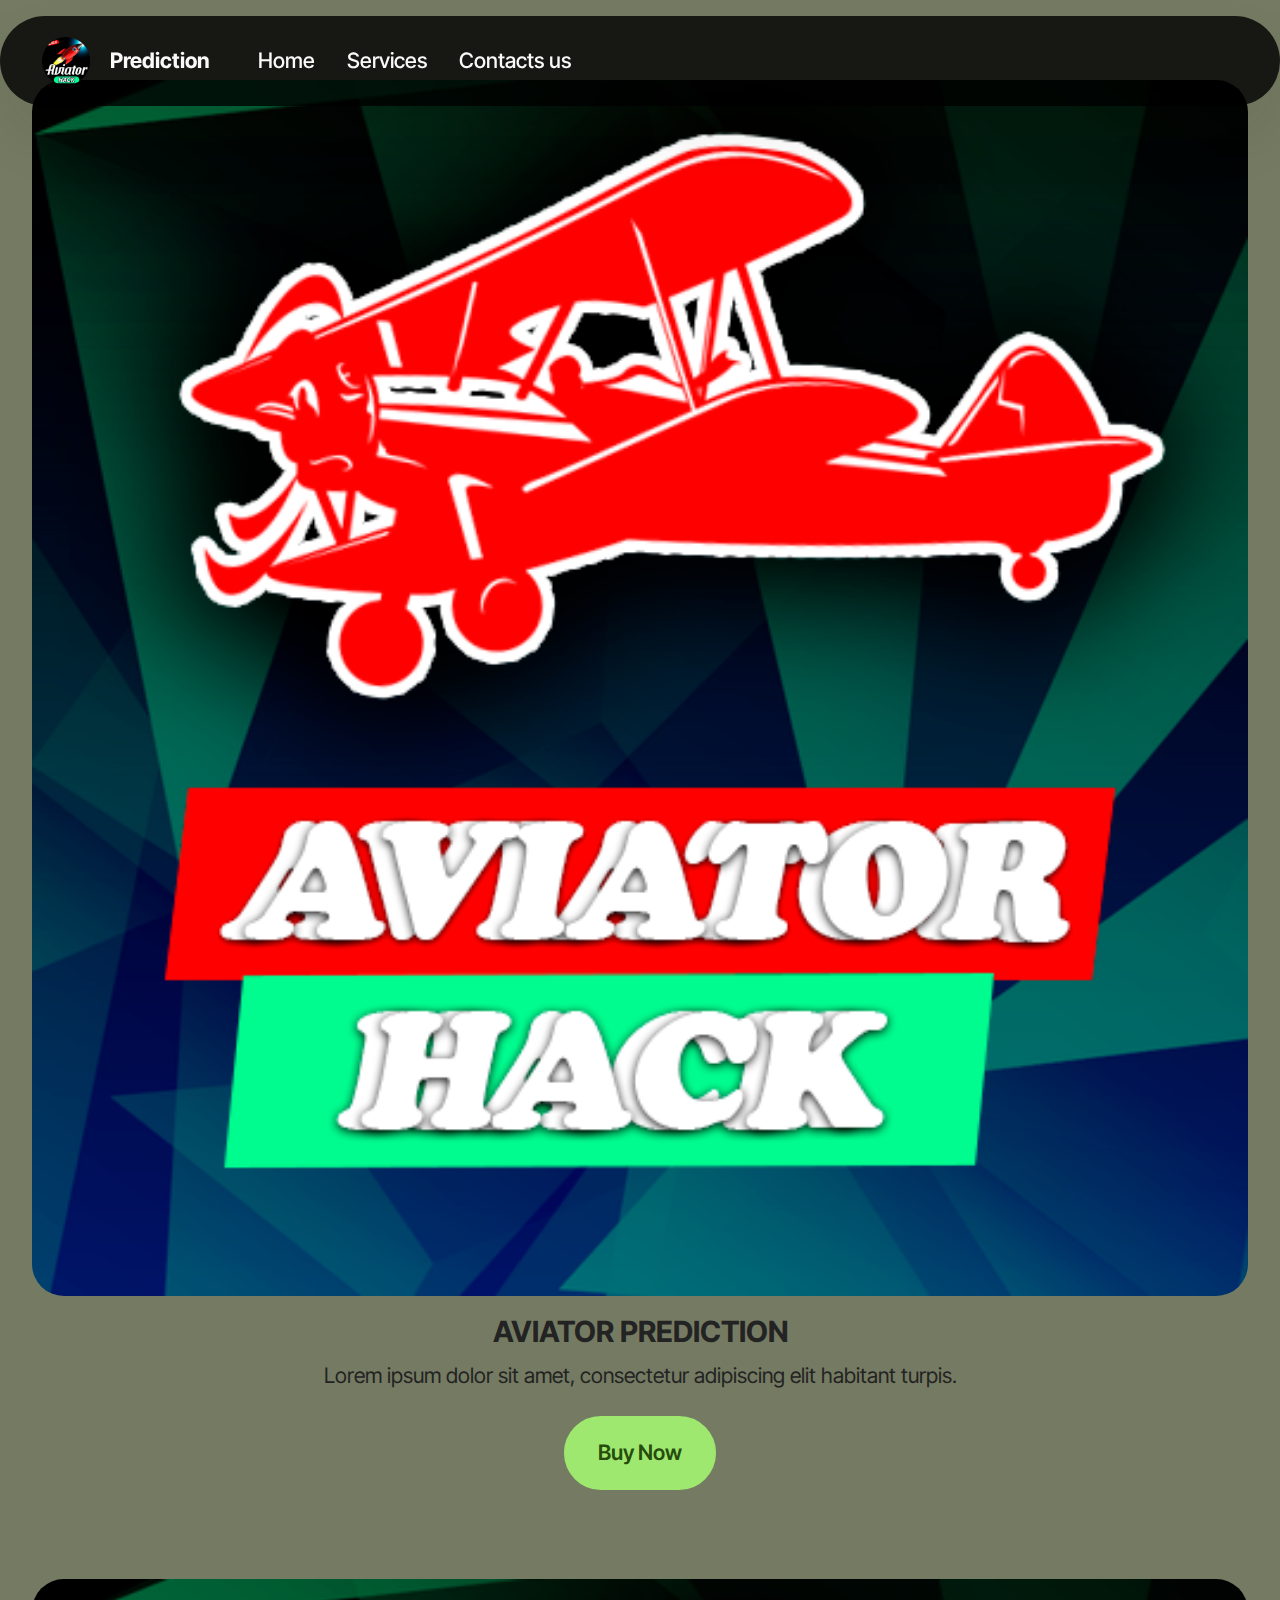
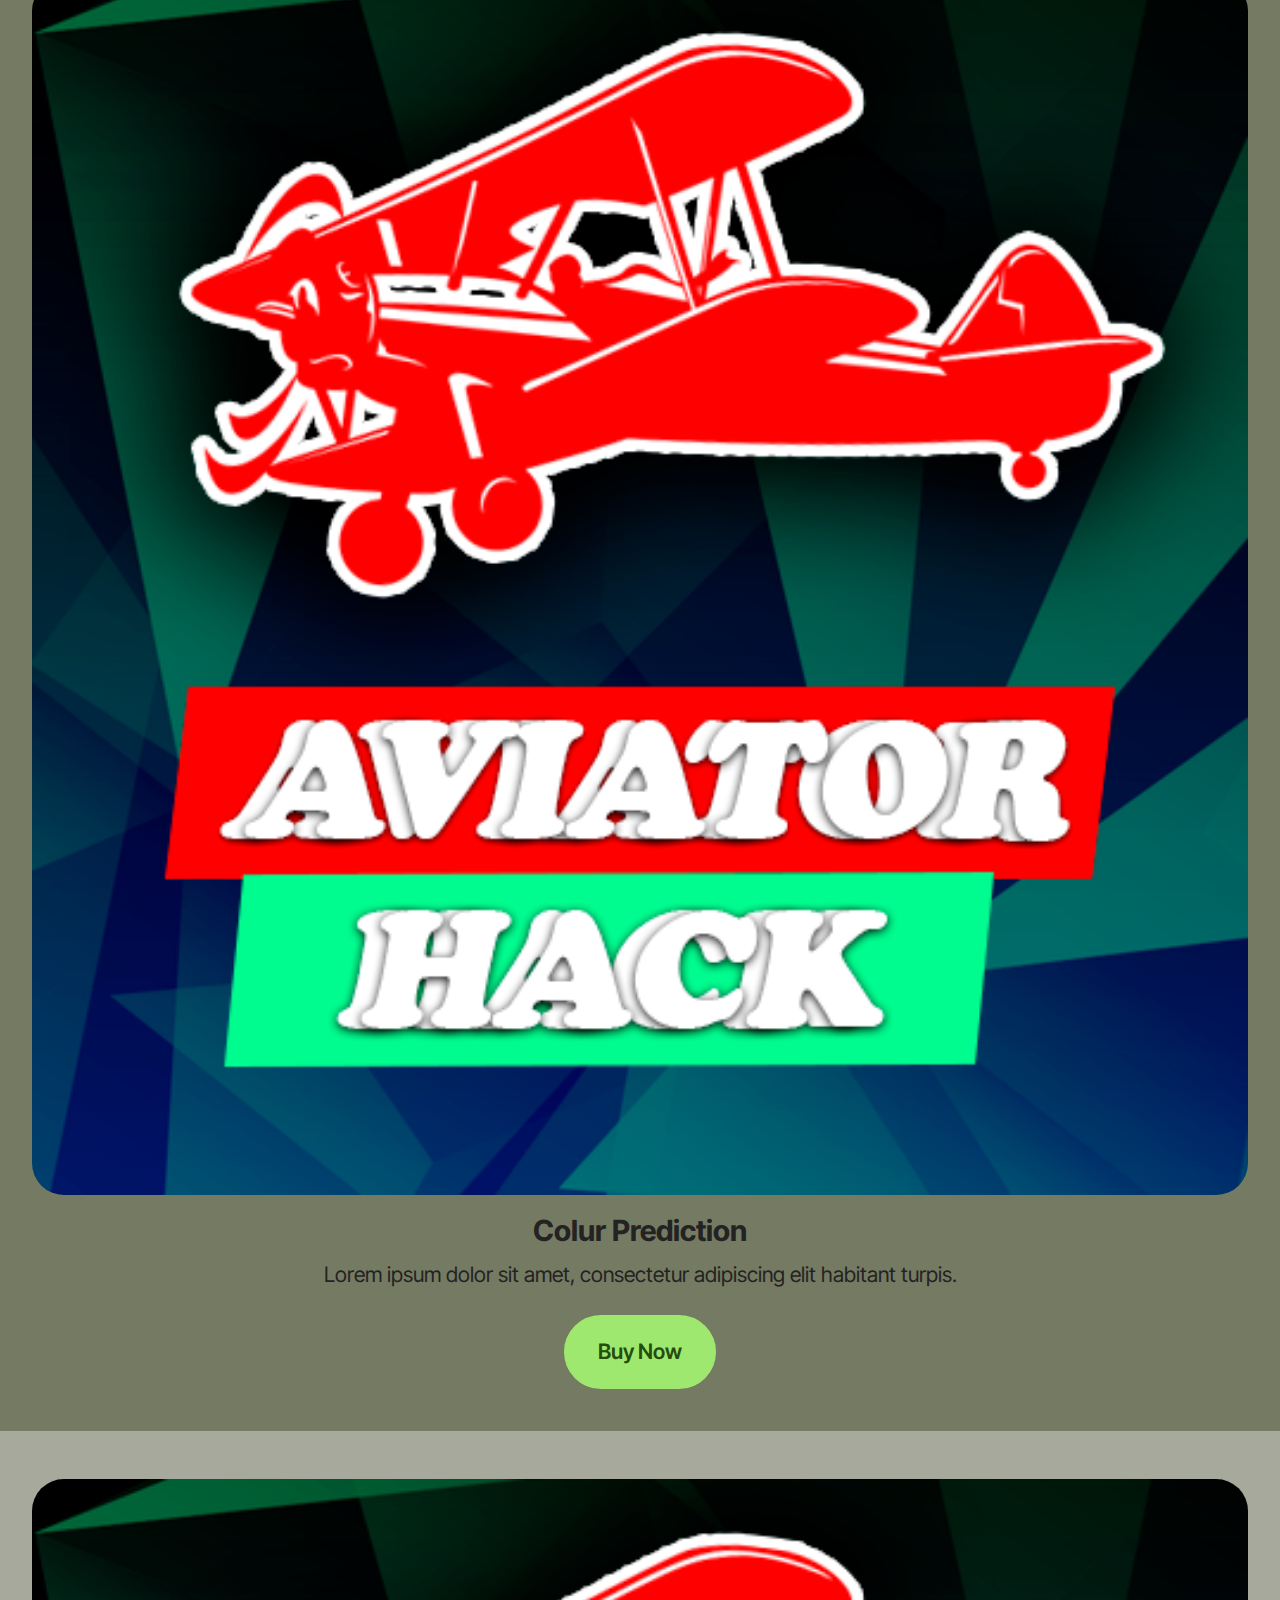
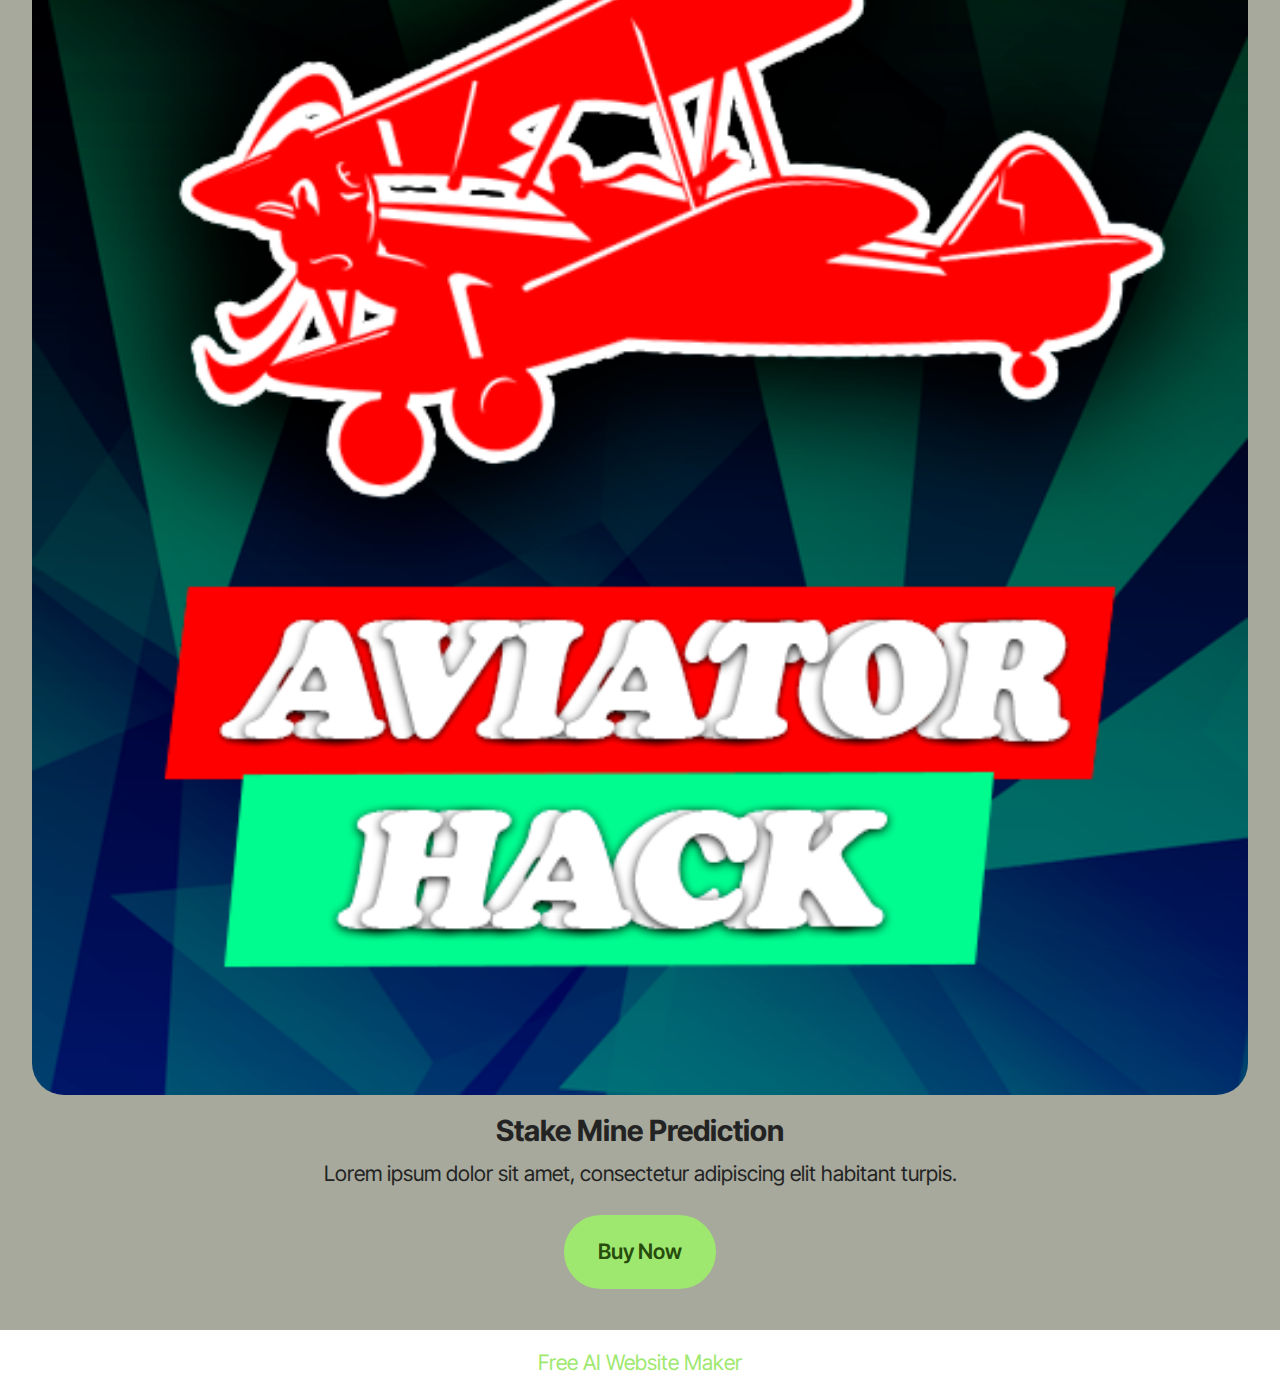
<file: index.html>
<!DOCTYPE html>
<html  >
<head>
  <!-- Site made with Mobirise Website Builder v5.9.18, https://mobirise.com -->
  <meta charset="UTF-8">
  <meta http-equiv="X-UA-Compatible" content="IE=edge">
  <meta name="generator" content="Mobirise v5.9.18, mobirise.com">
  <meta name="viewport" content="width=device-width, initial-scale=1, minimum-scale=1">
  <link rel="shortcut icon" href="assets/images/grbvjsnxzpgn0rbcku9zbwuysyb2towj.png" type="image/x-icon">
  <meta name="description" content="aviator prediction">
  
  
  <title>aviator prediction</title>
  <link rel="stylesheet" href="assets/web/assets/mobirise-icons2/mobirise2.css">
  <link rel="stylesheet" href="assets/bootstrap/css/bootstrap.min.css">
  <link rel="stylesheet" href="assets/bootstrap/css/bootstrap-grid.min.css">
  <link rel="stylesheet" href="assets/bootstrap/css/bootstrap-reboot.min.css">
  <link rel="stylesheet" href="assets/dropdown/css/style.css">
  <link rel="stylesheet" href="assets/theme/css/style.css">
  <link rel="preload" href="https://fonts.googleapis.com/css?family=Inter+Tight:100,200,300,400,500,600,700,800,900,100i,200i,300i,400i,500i,600i,700i,800i,900i&display=swap" as="style" onload="this.onload=null;this.rel='stylesheet'">
  <noscript><link rel="stylesheet" href="https://fonts.googleapis.com/css?family=Inter+Tight:100,200,300,400,500,600,700,800,900,100i,200i,300i,400i,500i,600i,700i,800i,900i&display=swap"></noscript>
  <link rel="preload" as="style" href="assets/mobirise/css/mbr-additional.css?v=3GTfI0"><link rel="stylesheet" href="assets/mobirise/css/mbr-additional.css?v=3GTfI0" type="text/css">

  
  
  
</head>
<body>
  
  <section data-bs-version="5.1" class="menu menu1 cid-ugwonXypzr" once="menu" id="menu01-1">
	

	<nav class="navbar navbar-dropdown navbar-fixed-top navbar-expand-lg">
		<div class="container">
			<div class="navbar-brand">
				<span class="navbar-logo">
					<a href="index.html">
						<img src="assets/images/grbvjsnxzpgn0rbcku9zbwuysyb2towj.png" alt="Mobirise Website Builder" style="height: 3rem;">
					</a>
				</span>
				<span class="navbar-caption-wrap"><a class="navbar-caption text-white text-primary display-4" href="index.html">&nbsp;Prediction</a></span>
			</div>
			<button class="navbar-toggler" type="button" data-toggle="collapse" data-bs-toggle="collapse" data-target="#navbarSupportedContent" data-bs-target="#navbarSupportedContent" aria-controls="navbarNavAltMarkup" aria-expanded="false" aria-label="Toggle navigation">
				<div class="hamburger">
					<span></span>
					<span></span>
					<span></span>
					<span></span>
				</div>
			</button>
			<div class="collapse navbar-collapse" id="navbarSupportedContent">
				<ul class="navbar-nav nav-dropdown nav-right" data-app-modern-menu="true"><li class="nav-item">
						<a class="nav-link link text-white text-primary display-4" href="index.html">Home</a>
					</li>
					<li class="nav-item">
						<a class="nav-link link text-white display-4" href="https://mobiri.se" aria-expanded="false">Services</a>
					</li>
					<li class="nav-item">
						<a class="nav-link link text-white text-primary display-4" href="tg://resolve?domain=http://t.me/+918318042420">Contacts us</a>
					</li></ul>
				
				
			</div>
		</div>
	</nav>
</section>

<section data-bs-version="5.1" class="features03 cid-ugwx1b955q" id="features03-8">
	
	
	<div class="container">
		<div class="row justify-content-center mb-5">
			<div class="col-12 content-head">
				<div class="mbr-section-head">
					<h4 class="mbr-section-title mbr-fonts-style align-center mb-0 display-2"></h4>
					
				</div>
			</div>
		</div>
		<div class="row">
			<div class="item features-image col-12 col-md-6 col-lg-12 active">
				<div class="item-wrapper">
					<div class="item-img mb-3">
						<a href="page1.html"><img src="assets/images/av2.png" alt="Mobirise Website Builder" title=""></a>
					</div>
					<div class="item-content align-left">
						<h5 class="item-title mbr-fonts-style mt-0 mb-2 display-5"><strong>AVIATOR PREDICTION</strong></h5>
						<p class="mbr-text mbr-fonts-style mb-3 display-7">
						    Lorem ipsum dolor sit amet, consectetur adipiscing elit habitant turpis.
						</p>
						<div class="mbr-section-btn item-footer"><a href="page1.html" class="btn item-btn btn-primary display-7">Buy Now</a></div>
					</div>
				</div>
			</div>
			
			
		</div>
	</div>
</section>

<section data-bs-version="5.1" class="features03 cid-ugwxk8yLud" id="features03-9">
	
	
	<div class="container">
		<div class="row justify-content-center mb-5">
			<div class="col-12 content-head">
				
			</div>
		</div>
		<div class="row">
			<div class="item features-image col-12 col-md-6 col-lg-12 active">
				<div class="item-wrapper">
					<div class="item-img mb-3">
						<img src="assets/images/av2.png" alt="Mobirise Website Builder" title="">
					</div>
					<div class="item-content align-left">
						<h5 class="item-title mbr-fonts-style mt-0 mb-2 display-5"><strong>Colur Prediction</strong></h5>
						<p class="mbr-text mbr-fonts-style mb-3 display-7">
						    Lorem ipsum dolor sit amet, consectetur adipiscing elit habitant turpis.
						</p>
						<div class="mbr-section-btn item-footer"><a href="page7.html" class="btn item-btn btn-primary display-7">Buy Now</a></div>
					</div>
				</div>
			</div>
			
			
		</div>
	</div>
</section>

<section data-bs-version="5.1" class="features03 cid-ugwxkT7xVO" id="features03-a">
	
	
	<div class="container">
		<div class="row justify-content-center mb-5">
			<div class="col-12 content-head">
				
			</div>
		</div>
		<div class="row">
			<div class="item features-image col-12 col-md-6 col-lg-12 active">
				<div class="item-wrapper">
					<div class="item-img mb-3">
						<img src="assets/images/av2.png" alt="Mobirise Website Builder" title="">
					</div>
					<div class="item-content align-left">
						<h5 class="item-title mbr-fonts-style mt-0 mb-2 display-5"><strong>Stake Mine Prediction</strong></h5>
						<p class="mbr-text mbr-fonts-style mb-3 display-7">
						    Lorem ipsum dolor sit amet, consectetur adipiscing elit habitant turpis.
						</p>
						<div class="mbr-section-btn item-footer"><a href="page8.html" class="btn item-btn btn-primary display-7">Buy Now</a></div>
					</div>
				</div>
			</div>
			
			
		</div>
	</div>
</section><section class="display-7" style="padding: 0;align-items: center;justify-content: center;flex-wrap: wrap;    align-content: center;display: flex;position: relative;height: 4rem;"><a href="https://mobiri.se/3258616" style="flex: 1 1;height: 4rem;position: absolute;width: 100%;z-index: 1;"><img alt="" style="height: 4rem;" src="[data-uri]"></a><p style="margin: 0;text-align: center;" class="display-7">&#8204;</p><a style="z-index:1" href="https://mobirise.com/builder/ai-website-maker.html">Free AI Website Maker</a></section><script src="assets/bootstrap/js/bootstrap.bundle.min.js"></script>  <script src="assets/smoothscroll/smooth-scroll.js"></script>  <script src="assets/ytplayer/index.js"></script>  <script src="assets/dropdown/js/navbar-dropdown.js"></script>  <script src="assets/theme/js/script.js"></script>  
  
  
</body>
</html>
</file>
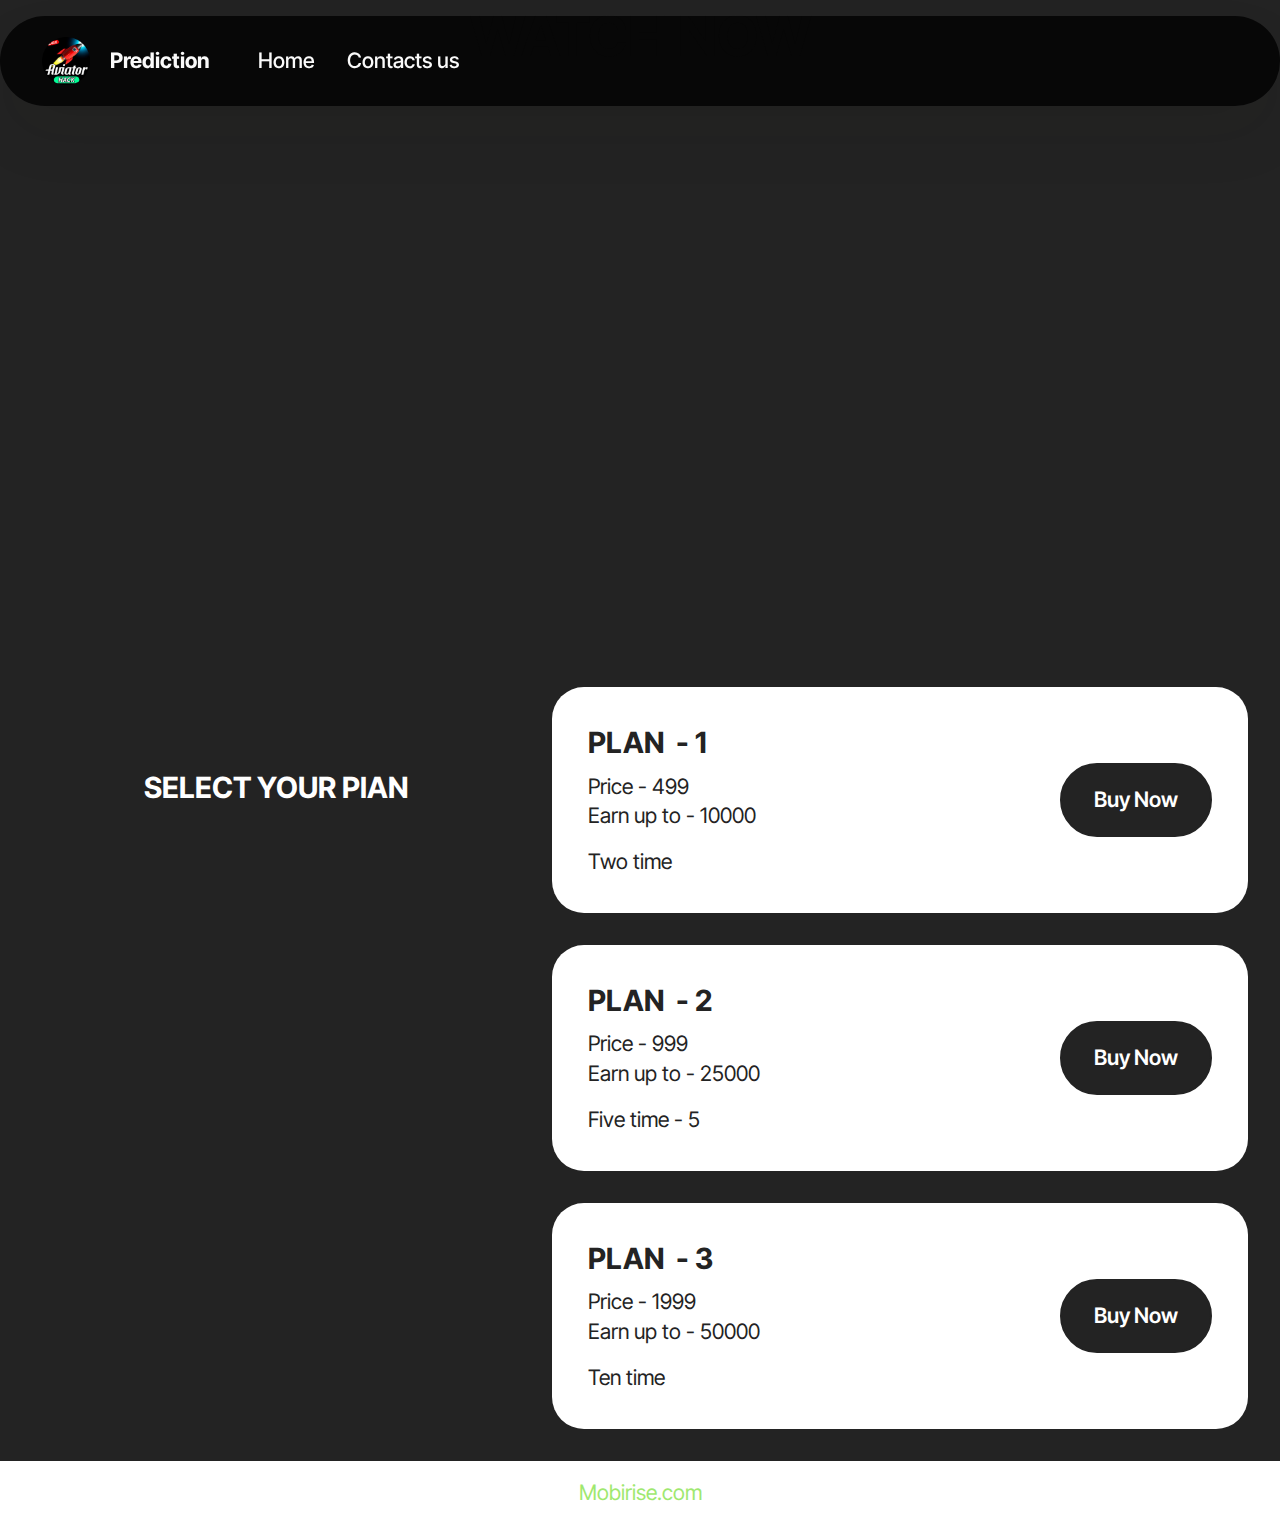
<file: page1.html>
<!DOCTYPE html>
<html  >
<head>
  <!-- Site made with Mobirise Website Builder v5.9.18, https://mobirise.com -->
  <meta charset="UTF-8">
  <meta http-equiv="X-UA-Compatible" content="IE=edge">
  <meta name="generator" content="Mobirise v5.9.18, mobirise.com">
  <meta name="viewport" content="width=device-width, initial-scale=1, minimum-scale=1">
  <link rel="shortcut icon" href="assets/images/grbvjsnxzpgn0rbcku9zbwuysyb2towj.png" type="image/x-icon">
  <meta name="description" content="">
  
  
  <title>Aviator</title>
  <link rel="stylesheet" href="assets/web/assets/mobirise-icons2/mobirise2.css">
  <link rel="stylesheet" href="assets/bootstrap/css/bootstrap.min.css">
  <link rel="stylesheet" href="assets/bootstrap/css/bootstrap-grid.min.css">
  <link rel="stylesheet" href="assets/bootstrap/css/bootstrap-reboot.min.css">
  <link rel="stylesheet" href="assets/dropdown/css/style.css">
  <link rel="stylesheet" href="assets/theme/css/style.css">
  <link rel="preload" href="https://fonts.googleapis.com/css?family=Inter+Tight:100,200,300,400,500,600,700,800,900,100i,200i,300i,400i,500i,600i,700i,800i,900i&display=swap" as="style" onload="this.onload=null;this.rel='stylesheet'">
  <noscript><link rel="stylesheet" href="https://fonts.googleapis.com/css?family=Inter+Tight:100,200,300,400,500,600,700,800,900,100i,200i,300i,400i,500i,600i,700i,800i,900i&display=swap"></noscript>
  <link rel="preload" as="style" href="assets/mobirise/css/mbr-additional.css?v=lgYnk0"><link rel="stylesheet" href="assets/mobirise/css/mbr-additional.css?v=lgYnk0" type="text/css">

  
  
  
</head>
<body>
  
  <section data-bs-version="5.1" class="menu menu1 cid-ugwonXypzr" once="menu" id="menu01-3">
	

	<nav class="navbar navbar-dropdown navbar-fixed-top navbar-expand-lg">
		<div class="container">
			<div class="navbar-brand">
				<span class="navbar-logo">
					<a href="index.html">
						<img src="assets/images/grbvjsnxzpgn0rbcku9zbwuysyb2towj.png" alt="Mobirise Website Builder" style="height: 3rem;">
					</a>
				</span>
				<span class="navbar-caption-wrap"><a class="navbar-caption text-white text-primary display-4" href="index.html">&nbsp;Prediction</a></span>
			</div>
			<button class="navbar-toggler" type="button" data-toggle="collapse" data-bs-toggle="collapse" data-target="#navbarSupportedContent" data-bs-target="#navbarSupportedContent" aria-controls="navbarNavAltMarkup" aria-expanded="false" aria-label="Toggle navigation">
				<div class="hamburger">
					<span></span>
					<span></span>
					<span></span>
					<span></span>
				</div>
			</button>
			<div class="collapse navbar-collapse" id="navbarSupportedContent">
				<ul class="navbar-nav nav-dropdown nav-right" data-app-modern-menu="true"><li class="nav-item">
						<a class="nav-link link text-white text-primary display-4" href="index.html">Home</a>
					</li>
					
					<li class="nav-item">
						<a class="nav-link link text-white text-primary display-4" href="tg://resolve?domain=http://t.me/+918318042420">Contacts us</a>
					</li></ul>
				
				
			</div>
		</div>
	</nav>
</section>

<section data-bs-version="5.1" class="video04 cid-ugwL0TJew8" id="video04-k">
    
    
    <div class="container">
        <div class="mbr-section-head mb-5">
            <h4 class="mbr-section-title mbr-fonts-style mb-0 mt-0 display-2"><strong>WATCH NOW</strong></h4>
            
        </div>
        <div class="row justify-content-center">
            <div class="col-12 col-md-10 video-block">
                <div class="video-wrapper"><iframe class="mbr-embedded-video" src="https://www.youtube.com/embed/1TZcQjlF5Ik?rel=0&amp;amp;mute=1&amp;showinfo=0&amp;autoplay=1&amp;loop=0" width="1280" height="720" frameborder="0" allowfullscreen></iframe></div>
                
            </div>
        </div>
    </div>
</section>

<section data-bs-version="5.1" class="people01 cid-ugwCYYwezr" id="people01-c">
  

  

  <div class="container">
    <div class="row">
      <div class="col-lg-5 mb-5">
        <h3 class="mbr-section-maintitle mbr-fonts-style mb-4 display-5"><strong><br></strong><br><strong>SELECT YOUR PlAN</strong></h3>
        

        
      </div>

      <div class="col-lg-7">
        <div class="item features-without-image">
          <div class="item-wrapper">
            <div class="row align-items-center">
              <div class="col-md-7">
                <div class="align-left">
                  <h3 class="mbr-section-title mbr-fonts-style mb-2 display-5"><strong>PLAN&nbsp; - 1</strong></h3>
                  <h4 class="mbr-section-subtitle mbr-fonts-style mb-3 display-7">Price - 499<br>Earn up to - 10000</h4>
                  <p class="mbr-section-text mbr-fonts-style mb-0 display-7">Two time<br>
                  </p>
                </div>
              </div>

              <div class="col-md-5">
                <div class="mbr-section-btn align-right"><a class="btn btn-black display-7" href="page6.html">Buy Now<strong></strong></a></div>
              </div>
            </div>
          </div>
        </div>
        <div class="item features-without-image">
          <div class="item-wrapper">
            <div class="row align-items-center">
              <div class="col-md-7">
                <div class="align-left">
                  <h3 class="mbr-section-title mbr-fonts-style mb-2 display-5"><strong>PLAN&nbsp; - 2</strong></h3>
                  <h4 class="mbr-section-subtitle mbr-fonts-style mb-3 display-7">Price - 999<div>Earn up to - 25000</div></h4>
                  <p class="mbr-section-text mbr-fonts-style mb-0 display-7">Five time - 5<br>
                  </p>
                </div>
              </div>

              <div class="col-md-5">
                <div class="mbr-section-btn align-right"><a class="btn btn-black display-7" href="page6.html">Buy Now<strong></strong></a></div>
              </div>
            </div>
          </div>
        </div>
        <div class="item features-without-image">
          <div class="item-wrapper">
            <div class="row align-items-center">
              <div class="col-md-7">
                <div class="align-left">
                  <h3 class="mbr-section-title mbr-fonts-style mb-2 display-5"><strong>PLAN&nbsp; - 3</strong></h3>
                  <h4 class="mbr-section-subtitle mbr-fonts-style mb-3 display-7">Price - 1999
<div>Earn up to - 50000</div></h4>
                  <p class="mbr-section-text mbr-fonts-style mb-0 display-7">Ten time&nbsp;<br>
                  </p>
                </div>
              </div>

              <div class="col-md-5">
                <div class="mbr-section-btn align-right"><a class="btn btn-black display-7" href="page6.html">Buy Now<strong></strong></a></div>
              </div>
            </div>
          </div>
        </div>
      </div>
    </div>
  </div>
</section><section class="display-7" style="padding: 0;align-items: center;justify-content: center;flex-wrap: wrap;    align-content: center;display: flex;position: relative;height: 4rem;"><a href="https://mobiri.se/3258616" style="flex: 1 1;height: 4rem;position: absolute;width: 100%;z-index: 1;"><img alt="" style="height: 4rem;" src="[data-uri]"></a><p style="margin: 0;text-align: center;" class="display-7">&#8204;</p><a style="z-index:1" href="https://mobirise.com">Mobirise.com </a></section><script src="assets/bootstrap/js/bootstrap.bundle.min.js"></script>  <script src="assets/smoothscroll/smooth-scroll.js"></script>  <script src="assets/ytplayer/index.js"></script>  <script src="assets/dropdown/js/navbar-dropdown.js"></script>  <script src="assets/theme/js/script.js"></script>  
  
  
</body>
</html>
</file>
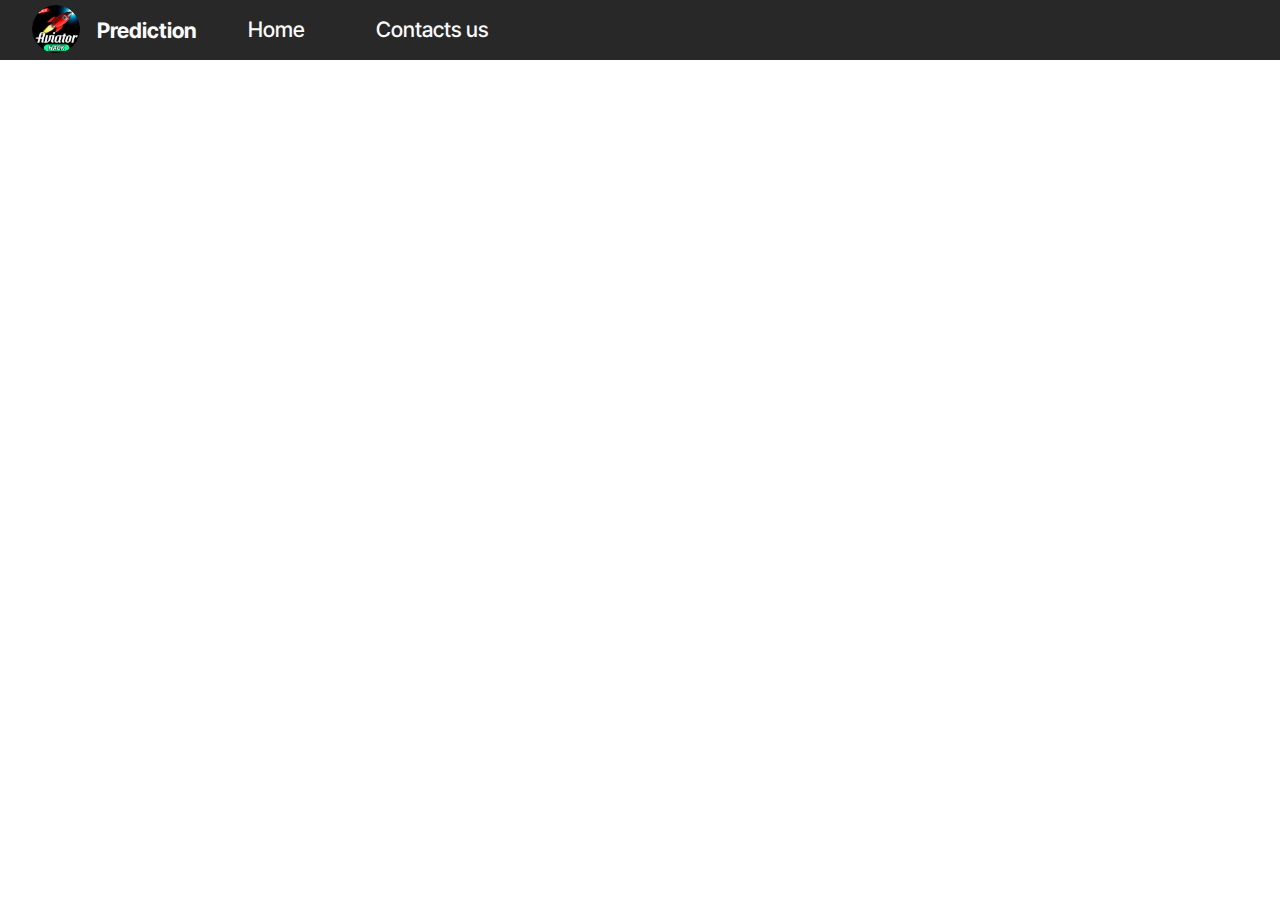
<file: page2.html>
<!DOCTYPE html>
<html  >
<head>
  <!-- Site made with Mobirise Website Builder v5.9.18, https://mobirise.com -->
  <meta charset="UTF-8">
  <meta http-equiv="X-UA-Compatible" content="IE=edge">
  <meta name="generator" content="Mobirise v5.9.18, mobirise.com">
  <meta name="viewport" content="width=device-width, initial-scale=1, minimum-scale=1">
  <link rel="shortcut icon" href="assets/images/grbvjsnxzpgn0rbcku9zbwuysyb2towj.png" type="image/x-icon">
  <meta name="description" content="">
  
  
  <title>Colur</title>
  <link rel="stylesheet" href="assets/web/assets/mobirise-icons2/mobirise2.css">
  <link rel="stylesheet" href="assets/bootstrap/css/bootstrap.min.css">
  <link rel="stylesheet" href="assets/bootstrap/css/bootstrap-grid.min.css">
  <link rel="stylesheet" href="assets/bootstrap/css/bootstrap-reboot.min.css">
  <link rel="stylesheet" href="assets/dropdown/css/style.css">
  <link rel="stylesheet" href="assets/theme/css/style.css">
  <link rel="preload" href="https://fonts.googleapis.com/css?family=Inter+Tight:100,200,300,400,500,600,700,800,900,100i,200i,300i,400i,500i,600i,700i,800i,900i&display=swap" as="style" onload="this.onload=null;this.rel='stylesheet'">
  <noscript><link rel="stylesheet" href="https://fonts.googleapis.com/css?family=Inter+Tight:100,200,300,400,500,600,700,800,900,100i,200i,300i,400i,500i,600i,700i,800i,900i&display=swap"></noscript>
  <link rel="preload" as="style" href="assets/mobirise/css/mbr-additional.css?v=QFGr7y"><link rel="stylesheet" href="assets/mobirise/css/mbr-additional.css?v=QFGr7y" type="text/css">

  
  
  
</head>
<body>
  
  <section data-bs-version="5.1" class="menu menu1 cid-ugwuVhKsfS" once="menu" id="menu01-4">
	

	<nav class="navbar navbar-dropdown navbar-fixed-top navbar-expand-lg">
		<div class="container">
			<div class="navbar-brand">
				<span class="navbar-logo">
					<a href="index.html">
						<img src="assets/images/grbvjsnxzpgn0rbcku9zbwuysyb2towj.png" alt="Mobirise Website Builder" style="height: 3rem;">
					</a>
				</span>
				<span class="navbar-caption-wrap"><a class="navbar-caption text-white text-primary display-4" href="index.html">&nbsp;Prediction</a></span>
			</div>
			<button class="navbar-toggler" type="button" data-toggle="collapse" data-bs-toggle="collapse" data-target="#navbarSupportedContent" data-bs-target="#navbarSupportedContent" aria-controls="navbarNavAltMarkup" aria-expanded="false" aria-label="Toggle navigation">
				<div class="hamburger">
					<span></span>
					<span></span>
					<span></span>
					<span></span>
				</div>
			</button>
			<div class="collapse navbar-collapse" id="navbarSupportedContent">
				<ul class="navbar-nav nav-dropdown nav-right" data-app-modern-menu="true"><li class="nav-item">
						<a class="nav-link link text-white text-primary display-4" href="index.html">Home</a>
					</li>
					
					<li class="nav-item">
						<a class="nav-link link text-white text-primary display-4" href="tg://resolve?domain=http://t.me/+918318042420">Contacts us</a>
					</li></ul>
				
				
			</div>
		</div>
	</nav>
</section><section class="display-7" style="padding: 0;align-items: center;justify-content: center;flex-wrap: wrap;    align-content: center;display: flex;position: relative;height: 4rem;"><a href="https://mobiri.se/3258616" style="flex: 1 1;height: 4rem;position: absolute;width: 100%;z-index: 1;"><img alt="" style="height: 4rem;" src="[data-uri]"></a><p style="margin: 0;text-align: center;" class="display-7">&#8204;</p><a style="z-index:1" href="https://mobirise.com/builder/no-code-website-builder.html">No Code Website Builder</a></section><script src="assets/bootstrap/js/bootstrap.bundle.min.js"></script>  <script src="assets/smoothscroll/smooth-scroll.js"></script>  <script src="assets/ytplayer/index.js"></script>  <script src="assets/dropdown/js/navbar-dropdown.js"></script>  <script src="assets/theme/js/script.js"></script>  
  
  
</body>
</html>
</file>
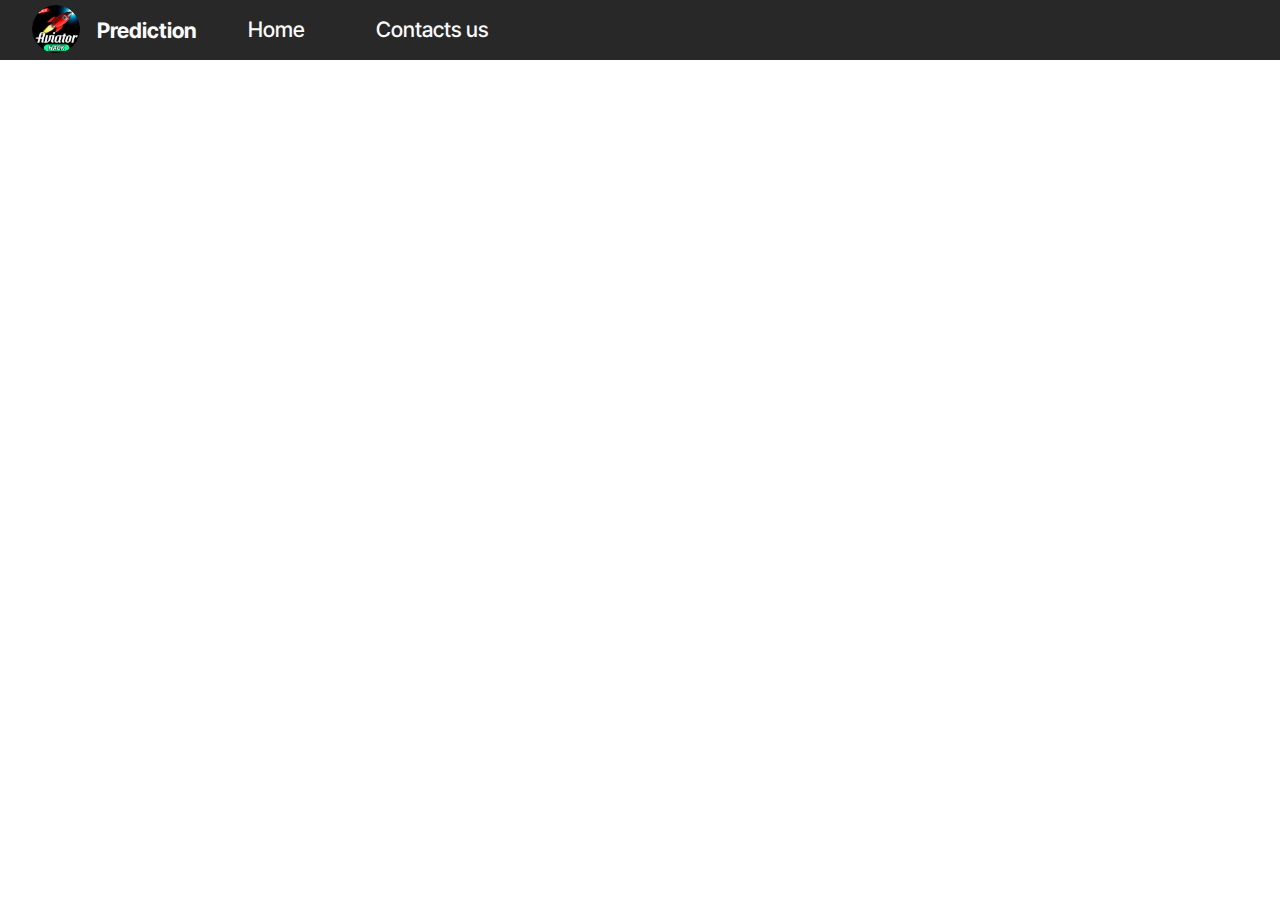
<file: page3.html>
<!DOCTYPE html>
<html  >
<head>
  <!-- Site made with Mobirise Website Builder v5.9.18, https://mobirise.com -->
  <meta charset="UTF-8">
  <meta http-equiv="X-UA-Compatible" content="IE=edge">
  <meta name="generator" content="Mobirise v5.9.18, mobirise.com">
  <meta name="viewport" content="width=device-width, initial-scale=1, minimum-scale=1">
  <link rel="shortcut icon" href="assets/images/grbvjsnxzpgn0rbcku9zbwuysyb2towj.png" type="image/x-icon">
  <meta name="description" content="">
  
  
  <title>mine</title>
  <link rel="stylesheet" href="assets/web/assets/mobirise-icons2/mobirise2.css">
  <link rel="stylesheet" href="assets/bootstrap/css/bootstrap.min.css">
  <link rel="stylesheet" href="assets/bootstrap/css/bootstrap-grid.min.css">
  <link rel="stylesheet" href="assets/bootstrap/css/bootstrap-reboot.min.css">
  <link rel="stylesheet" href="assets/dropdown/css/style.css">
  <link rel="stylesheet" href="assets/theme/css/style.css">
  <link rel="preload" href="https://fonts.googleapis.com/css?family=Inter+Tight:100,200,300,400,500,600,700,800,900,100i,200i,300i,400i,500i,600i,700i,800i,900i&display=swap" as="style" onload="this.onload=null;this.rel='stylesheet'">
  <noscript><link rel="stylesheet" href="https://fonts.googleapis.com/css?family=Inter+Tight:100,200,300,400,500,600,700,800,900,100i,200i,300i,400i,500i,600i,700i,800i,900i&display=swap"></noscript>
  <link rel="preload" as="style" href="assets/mobirise/css/mbr-additional.css?v=aeL3Uj"><link rel="stylesheet" href="assets/mobirise/css/mbr-additional.css?v=aeL3Uj" type="text/css">

  
  
  
</head>
<body>
  
  <section data-bs-version="5.1" class="menu menu1 cid-ugwuZshaOo" once="menu" id="menu01-5">
	

	<nav class="navbar navbar-dropdown navbar-fixed-top navbar-expand-lg">
		<div class="container">
			<div class="navbar-brand">
				<span class="navbar-logo">
					<a href="index.html">
						<img src="assets/images/grbvjsnxzpgn0rbcku9zbwuysyb2towj.png" alt="Mobirise Website Builder" style="height: 3rem;">
					</a>
				</span>
				<span class="navbar-caption-wrap"><a class="navbar-caption text-white text-primary display-4" href="index.html">&nbsp;Prediction</a></span>
			</div>
			<button class="navbar-toggler" type="button" data-toggle="collapse" data-bs-toggle="collapse" data-target="#navbarSupportedContent" data-bs-target="#navbarSupportedContent" aria-controls="navbarNavAltMarkup" aria-expanded="false" aria-label="Toggle navigation">
				<div class="hamburger">
					<span></span>
					<span></span>
					<span></span>
					<span></span>
				</div>
			</button>
			<div class="collapse navbar-collapse" id="navbarSupportedContent">
				<ul class="navbar-nav nav-dropdown nav-right" data-app-modern-menu="true"><li class="nav-item">
						<a class="nav-link link text-white text-primary display-4" href="index.html">Home</a>
					</li>
					
					<li class="nav-item">
						<a class="nav-link link text-white text-primary display-4" href="tg://resolve?domain=http://t.me/+918318042420">Contacts us</a>
					</li></ul>
				
				
			</div>
		</div>
	</nav>
</section><section class="display-7" style="padding: 0;align-items: center;justify-content: center;flex-wrap: wrap;    align-content: center;display: flex;position: relative;height: 4rem;"><a href="https://mobiri.se/3258616" style="flex: 1 1;height: 4rem;position: absolute;width: 100%;z-index: 1;"><img alt="" style="height: 4rem;" src="[data-uri]"></a><p style="margin: 0;text-align: center;" class="display-7">&#8204;</p><a style="z-index:1" href="https://mobirise.com/html-builder.html">HTML Website Generator</a></section><script src="assets/bootstrap/js/bootstrap.bundle.min.js"></script>  <script src="assets/smoothscroll/smooth-scroll.js"></script>  <script src="assets/ytplayer/index.js"></script>  <script src="assets/dropdown/js/navbar-dropdown.js"></script>  <script src="assets/theme/js/script.js"></script>  
  
  
</body>
</html>
</file>
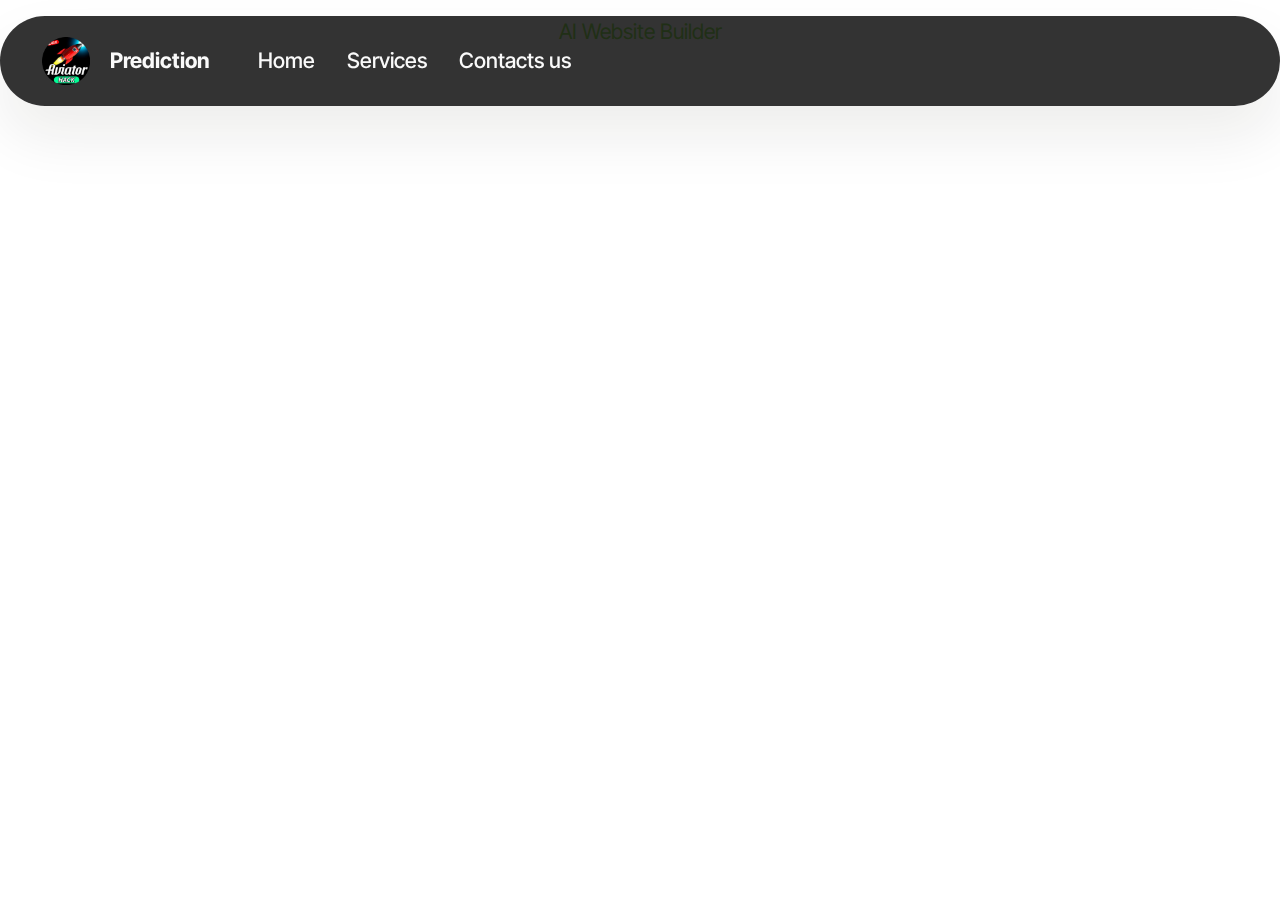
<file: page4.html>
<!DOCTYPE html>
<html  >
<head>
  <!-- Site made with Mobirise Website Builder v5.9.18, https://mobirise.com -->
  <meta charset="UTF-8">
  <meta http-equiv="X-UA-Compatible" content="IE=edge">
  <meta name="generator" content="Mobirise v5.9.18, mobirise.com">
  <meta name="viewport" content="width=device-width, initial-scale=1, minimum-scale=1">
  <link rel="shortcut icon" href="assets/images/grbvjsnxzpgn0rbcku9zbwuysyb2towj.png" type="image/x-icon">
  <meta name="description" content="">
  
  
  <title>teen patti</title>
  <link rel="stylesheet" href="assets/web/assets/mobirise-icons2/mobirise2.css">
  <link rel="stylesheet" href="assets/bootstrap/css/bootstrap.min.css">
  <link rel="stylesheet" href="assets/bootstrap/css/bootstrap-grid.min.css">
  <link rel="stylesheet" href="assets/bootstrap/css/bootstrap-reboot.min.css">
  <link rel="stylesheet" href="assets/dropdown/css/style.css">
  <link rel="stylesheet" href="assets/theme/css/style.css">
  <link rel="preload" href="https://fonts.googleapis.com/css?family=Inter+Tight:100,200,300,400,500,600,700,800,900,100i,200i,300i,400i,500i,600i,700i,800i,900i&display=swap" as="style" onload="this.onload=null;this.rel='stylesheet'">
  <noscript><link rel="stylesheet" href="https://fonts.googleapis.com/css?family=Inter+Tight:100,200,300,400,500,600,700,800,900,100i,200i,300i,400i,500i,600i,700i,800i,900i&display=swap"></noscript>
  <link rel="preload" as="style" href="assets/mobirise/css/mbr-additional.css?v=1WdkiQ"><link rel="stylesheet" href="assets/mobirise/css/mbr-additional.css?v=1WdkiQ" type="text/css">

  
  
  
</head>
<body>
  
  <section data-bs-version="5.1" class="menu menu1 cid-ugwv1i3y6Z" once="menu" id="menu01-6">
	

	<nav class="navbar navbar-dropdown navbar-fixed-top navbar-expand-lg">
		<div class="container">
			<div class="navbar-brand">
				<span class="navbar-logo">
					<a href="index.html">
						<img src="assets/images/grbvjsnxzpgn0rbcku9zbwuysyb2towj.png" alt="Mobirise Website Builder" style="height: 3rem;">
					</a>
				</span>
				<span class="navbar-caption-wrap"><a class="navbar-caption text-white text-primary display-4" href="index.html">&nbsp;Prediction</a></span>
			</div>
			<button class="navbar-toggler" type="button" data-toggle="collapse" data-bs-toggle="collapse" data-target="#navbarSupportedContent" data-bs-target="#navbarSupportedContent" aria-controls="navbarNavAltMarkup" aria-expanded="false" aria-label="Toggle navigation">
				<div class="hamburger">
					<span></span>
					<span></span>
					<span></span>
					<span></span>
				</div>
			</button>
			<div class="collapse navbar-collapse" id="navbarSupportedContent">
				<ul class="navbar-nav nav-dropdown nav-right" data-app-modern-menu="true"><li class="nav-item">
						<a class="nav-link link text-white text-primary display-4" href="index.html">Home</a>
					</li>
					<li class="nav-item">
						<a class="nav-link link text-white display-4" href="https://mobiri.se" aria-expanded="false">Services</a>
					</li>
					<li class="nav-item">
						<a class="nav-link link text-white text-primary display-4" href="tg://resolve?domain=http://t.me/+918318042420">Contacts us</a>
					</li></ul>
				
				
			</div>
		</div>
	</nav>
</section><section class="display-7" style="padding: 0;align-items: center;justify-content: center;flex-wrap: wrap;    align-content: center;display: flex;position: relative;height: 4rem;"><a href="https://mobiri.se/3258616" style="flex: 1 1;height: 4rem;position: absolute;width: 100%;z-index: 1;"><img alt="" style="height: 4rem;" src="[data-uri]"></a><p style="margin: 0;text-align: center;" class="display-7">&#8204;</p><a style="z-index:1" href="https://mobirise.com/builder/ai-website-builder.html">AI Website Builder</a></section><script src="assets/bootstrap/js/bootstrap.bundle.min.js"></script>  <script src="assets/smoothscroll/smooth-scroll.js"></script>  <script src="assets/ytplayer/index.js"></script>  <script src="assets/dropdown/js/navbar-dropdown.js"></script>  <script src="assets/theme/js/script.js"></script>  
  
  
</body>
</html>
</file>
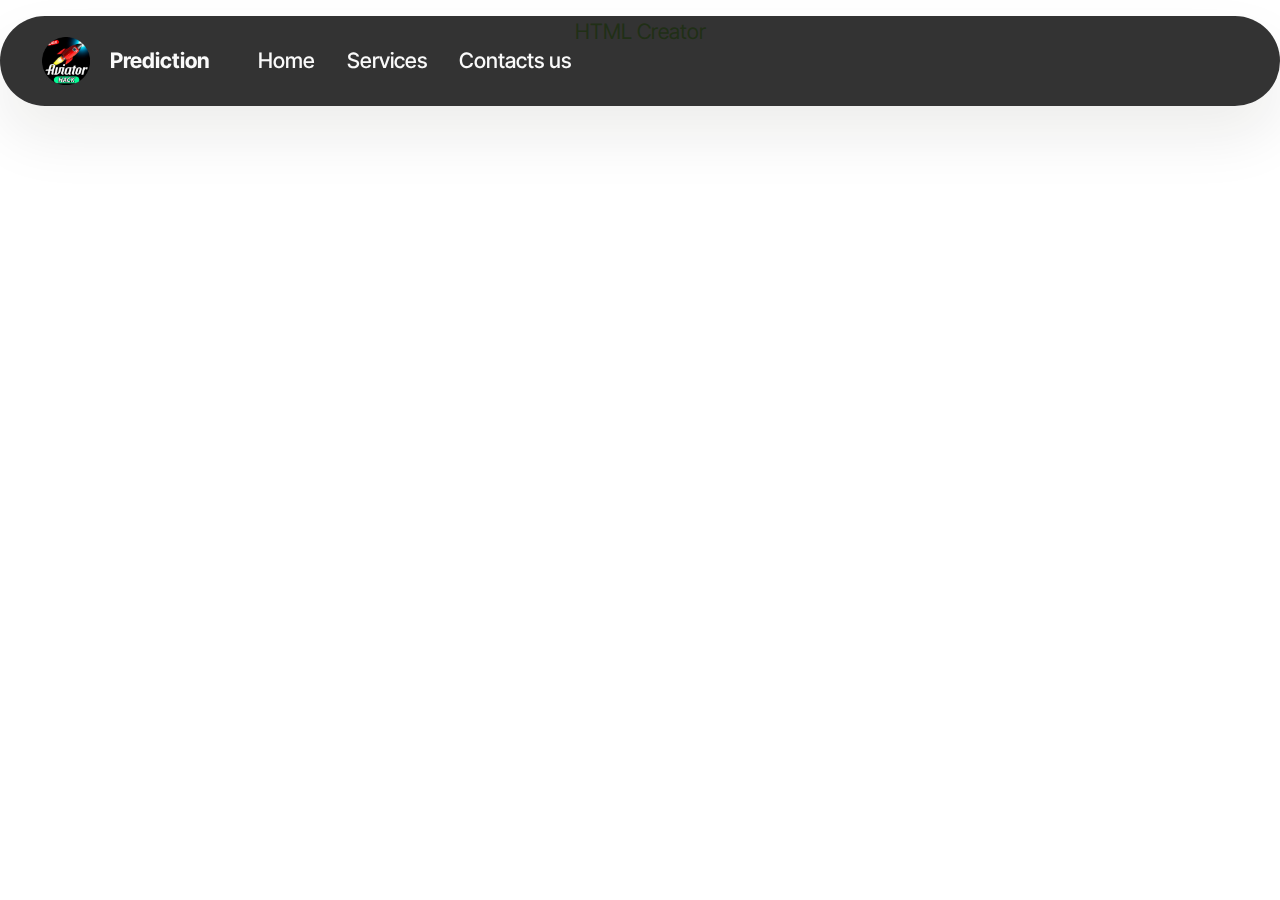
<file: page5.html>
<!DOCTYPE html>
<html  >
<head>
  <!-- Site made with Mobirise Website Builder v5.9.18, https://mobirise.com -->
  <meta charset="UTF-8">
  <meta http-equiv="X-UA-Compatible" content="IE=edge">
  <meta name="generator" content="Mobirise v5.9.18, mobirise.com">
  <meta name="viewport" content="width=device-width, initial-scale=1, minimum-scale=1">
  <link rel="shortcut icon" href="assets/images/grbvjsnxzpgn0rbcku9zbwuysyb2towj.png" type="image/x-icon">
  <meta name="description" content="">
  
  
  <title>Demo</title>
  <link rel="stylesheet" href="assets/web/assets/mobirise-icons2/mobirise2.css">
  <link rel="stylesheet" href="assets/bootstrap/css/bootstrap.min.css">
  <link rel="stylesheet" href="assets/bootstrap/css/bootstrap-grid.min.css">
  <link rel="stylesheet" href="assets/bootstrap/css/bootstrap-reboot.min.css">
  <link rel="stylesheet" href="assets/dropdown/css/style.css">
  <link rel="stylesheet" href="assets/theme/css/style.css">
  <link rel="preload" href="https://fonts.googleapis.com/css?family=Inter+Tight:100,200,300,400,500,600,700,800,900,100i,200i,300i,400i,500i,600i,700i,800i,900i&display=swap" as="style" onload="this.onload=null;this.rel='stylesheet'">
  <noscript><link rel="stylesheet" href="https://fonts.googleapis.com/css?family=Inter+Tight:100,200,300,400,500,600,700,800,900,100i,200i,300i,400i,500i,600i,700i,800i,900i&display=swap"></noscript>
  <link rel="preload" as="style" href="assets/mobirise/css/mbr-additional.css?v=1Nhz2l"><link rel="stylesheet" href="assets/mobirise/css/mbr-additional.css?v=1Nhz2l" type="text/css">

  
  
  
</head>
<body>
  
  <section data-bs-version="5.1" class="menu menu1 cid-ugwv7sIR49" once="menu" id="menu01-7">
	

	<nav class="navbar navbar-dropdown navbar-fixed-top navbar-expand-lg">
		<div class="container">
			<div class="navbar-brand">
				<span class="navbar-logo">
					<a href="index.html">
						<img src="assets/images/grbvjsnxzpgn0rbcku9zbwuysyb2towj.png" alt="Mobirise Website Builder" style="height: 3rem;">
					</a>
				</span>
				<span class="navbar-caption-wrap"><a class="navbar-caption text-white text-primary display-4" href="index.html">&nbsp;Prediction</a></span>
			</div>
			<button class="navbar-toggler" type="button" data-toggle="collapse" data-bs-toggle="collapse" data-target="#navbarSupportedContent" data-bs-target="#navbarSupportedContent" aria-controls="navbarNavAltMarkup" aria-expanded="false" aria-label="Toggle navigation">
				<div class="hamburger">
					<span></span>
					<span></span>
					<span></span>
					<span></span>
				</div>
			</button>
			<div class="collapse navbar-collapse" id="navbarSupportedContent">
				<ul class="navbar-nav nav-dropdown nav-right" data-app-modern-menu="true"><li class="nav-item">
						<a class="nav-link link text-white text-primary display-4" href="index.html">Home</a>
					</li>
					<li class="nav-item">
						<a class="nav-link link text-white display-4" href="https://mobiri.se" aria-expanded="false">Services</a>
					</li>
					<li class="nav-item">
						<a class="nav-link link text-white text-primary display-4" href="tg://resolve?domain=http://t.me/+918318042420">Contacts us</a>
					</li></ul>
				
				
			</div>
		</div>
	</nav>
</section><section class="display-7" style="padding: 0;align-items: center;justify-content: center;flex-wrap: wrap;    align-content: center;display: flex;position: relative;height: 4rem;"><a href="https://mobiri.se/3258616" style="flex: 1 1;height: 4rem;position: absolute;width: 100%;z-index: 1;"><img alt="" style="height: 4rem;" src="[data-uri]"></a><p style="margin: 0;text-align: center;" class="display-7">&#8204;</p><a style="z-index:1" href="https://mobirise.com/html-builder.html">HTML Creator</a></section><script src="assets/bootstrap/js/bootstrap.bundle.min.js"></script>  <script src="assets/smoothscroll/smooth-scroll.js"></script>  <script src="assets/ytplayer/index.js"></script>  <script src="assets/dropdown/js/navbar-dropdown.js"></script>  <script src="assets/theme/js/script.js"></script>  
  
  
</body>
</html>
</file>
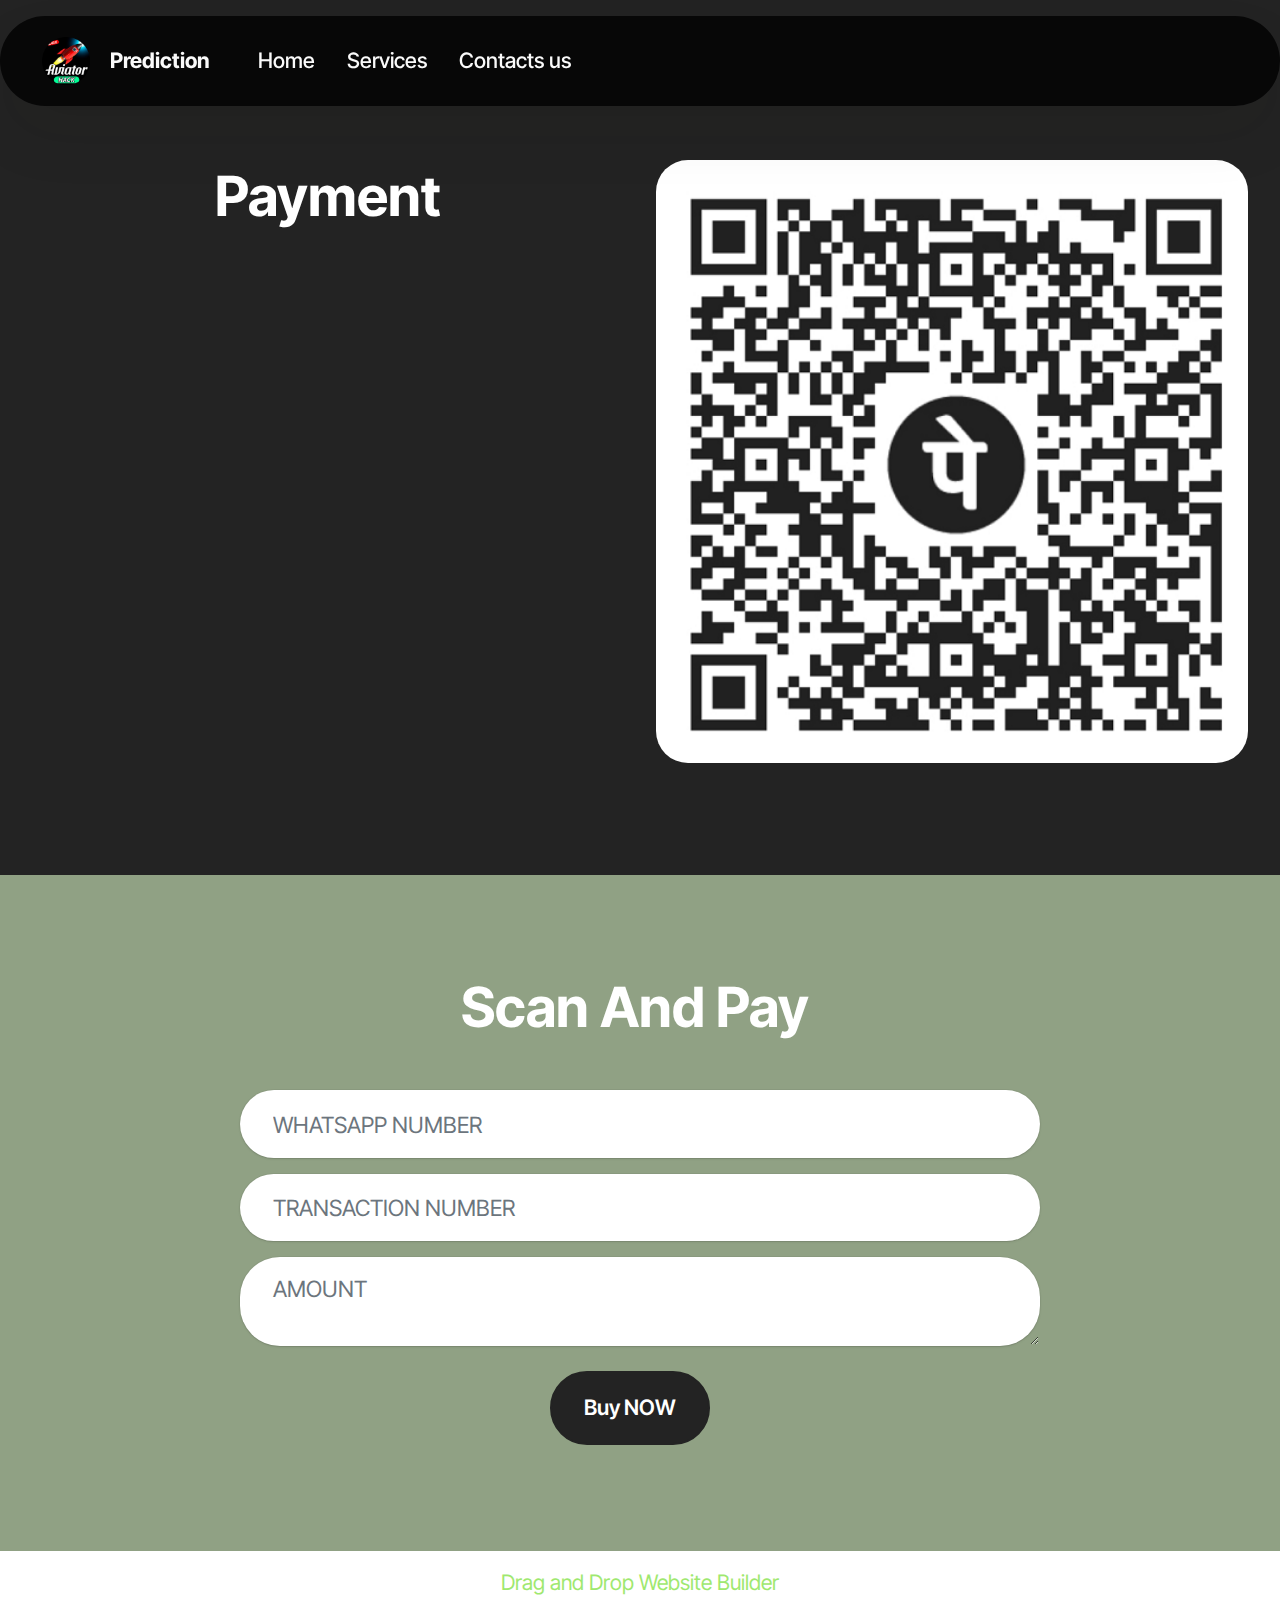
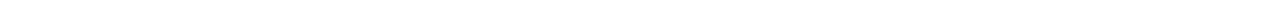
<file: page6.html>
<!DOCTYPE html>
<html  >
<head>
  <!-- Site made with Mobirise Website Builder v5.9.18, https://mobirise.com -->
  <meta charset="UTF-8">
  <meta http-equiv="X-UA-Compatible" content="IE=edge">
  <meta name="generator" content="Mobirise v5.9.18, mobirise.com">
  <meta name="viewport" content="width=device-width, initial-scale=1, minimum-scale=1">
  <link rel="shortcut icon" href="assets/images/grbvjsnxzpgn0rbcku9zbwuysyb2towj.png" type="image/x-icon">
  <meta name="description" content="">
  
  
  <title>Payment</title>
  <link rel="stylesheet" href="assets/web/assets/mobirise-icons2/mobirise2.css">
  <link rel="stylesheet" href="assets/bootstrap/css/bootstrap.min.css">
  <link rel="stylesheet" href="assets/bootstrap/css/bootstrap-grid.min.css">
  <link rel="stylesheet" href="assets/bootstrap/css/bootstrap-reboot.min.css">
  <link rel="stylesheet" href="assets/dropdown/css/style.css">
  <link rel="stylesheet" href="assets/theme/css/style.css">
  <link rel="preload" href="https://fonts.googleapis.com/css?family=Inter+Tight:100,200,300,400,500,600,700,800,900,100i,200i,300i,400i,500i,600i,700i,800i,900i&display=swap" as="style" onload="this.onload=null;this.rel='stylesheet'">
  <noscript><link rel="stylesheet" href="https://fonts.googleapis.com/css?family=Inter+Tight:100,200,300,400,500,600,700,800,900,100i,200i,300i,400i,500i,600i,700i,800i,900i&display=swap"></noscript>
  <link rel="preload" as="style" href="assets/mobirise/css/mbr-additional.css?v=bGRQVf"><link rel="stylesheet" href="assets/mobirise/css/mbr-additional.css?v=bGRQVf" type="text/css">

  
  
  
</head>
<body>
  
  <section data-bs-version="5.1" class="menu menu1 cid-ugwonXypzr" once="menu" id="menu01-d">
	

	<nav class="navbar navbar-dropdown navbar-fixed-top navbar-expand-lg">
		<div class="container">
			<div class="navbar-brand">
				<span class="navbar-logo">
					<a href="index.html">
						<img src="assets/images/grbvjsnxzpgn0rbcku9zbwuysyb2towj.png" alt="Mobirise Website Builder" style="height: 3rem;">
					</a>
				</span>
				<span class="navbar-caption-wrap"><a class="navbar-caption text-white text-primary display-4" href="index.html">&nbsp;Prediction</a></span>
			</div>
			<button class="navbar-toggler" type="button" data-toggle="collapse" data-bs-toggle="collapse" data-target="#navbarSupportedContent" data-bs-target="#navbarSupportedContent" aria-controls="navbarNavAltMarkup" aria-expanded="false" aria-label="Toggle navigation">
				<div class="hamburger">
					<span></span>
					<span></span>
					<span></span>
					<span></span>
				</div>
			</button>
			<div class="collapse navbar-collapse" id="navbarSupportedContent">
				<ul class="navbar-nav nav-dropdown nav-right" data-app-modern-menu="true"><li class="nav-item">
						<a class="nav-link link text-white text-primary display-4" href="index.html">Home</a>
					</li>
					<li class="nav-item">
						<a class="nav-link link text-white display-4" href="https://mobiri.se" aria-expanded="false">Services</a>
					</li>
					<li class="nav-item">
						<a class="nav-link link text-white text-primary display-4" href="tg://resolve?domain=http://t.me/+918318042420">Contacts us</a>
					</li></ul>
				
				
			</div>
		</div>
	</nav>
</section>

<section data-bs-version="5.1" class="image05 cid-ugwFvlzXKa" id="image05-i">    
    
    
    
    <div class="container">
        <div class="row ">
            <div class="col-12 col-lg-6">
                <div class="image-wrapper mb-4">
                    <img class="w-100" src="assets/images/capture-2024-06-23-07-04-50-100-500x509.png" alt="Mobirise Website Builder">
                </div>
                
            </div>
            <div class="col-12 col-lg">
                <p class="mbr-side-description mbr-fonts-style mb-0 align-center display-2"><strong>Payment</strong></p>
            </div>
        </div>
    </div>
</section>

<section data-bs-version="5.1" class="form5 cid-ugwFMfcG3J" id="form02-j">
    
    
    <div class="container">
        <div class="row justify-content-center">
            <div class="col-12 content-head">
                <div class="mbr-section-head mb-5">
                    <h3 class="mbr-section-title mbr-fonts-style align-center mb-0 display-2"><strong>Scan And Pay&nbsp;</strong></h3>
                    
                </div>
            </div>
        </div>
        <div class="row justify-content-center">
            <div class="col-lg-8 mx-auto mbr-form" data-form-type="formoid">
                <form action="https://mobirise.eu/" method="POST" class="mbr-form form-with-styler" data-form-title="Form Name"><input type="hidden" name="email" data-form-email="true" value="M0OgT3MIAQdg1v22z929BzS26aEyKpMBRpMFnHqbGJwVSdMUZWjXFhNMZ8NeRVF78RFeH9Mk1its5DgKCgK7uwTNJpZiRhyrZqCPYzqKmoqWC4Bi3tTIukrgIqkV/AMQ">
                    <div class="row">
                        <div hidden="hidden" data-form-alert="" class="alert alert-success col-12">"Thank you for purchasing our cheat. Within 24 hours of payment confirmation, our cheat will be sent to your WhatsApp number.

In case of any inconvenience, please contact us at our number.

And for confirmation, please send the payment screenshot and transaction ID to our WhatsApp number."



"हमारा चीट खरीदने के लिए धन्यवाद। आपका भुगतान कंफर्म होने के 24 घंटे के भीतर, हमारा चीट आपके व्हाट्सएप नंबर पर भेज दिया जाएगा।

कोई भी असुविधा होने पर हमारे नंबर पर संपर्क करें।

और पुष्टि के लिए, कृपया भुगतान का स्क्रीनशॉट और लेनदेन आईडी हमारे व्हाट्सएप नंबर पर भेजें।"</div>
                        <div hidden="hidden" data-form-alert-danger="" class="alert alert-danger col-12">
                            Oops...! some problem!
                        </div>
                    </div>
                    <div class="dragArea row">
                        <div class="col-md col-sm-12 form-group mb-3" data-for="name">
                            <input type="text" name="name" placeholder="WHATSAPP NUMBER" data-form-field="name" class="form-control" value="" id="name-form02-j">
                        </div>
                        
                        <div class="col-12 form-group mb-3" data-for="phone">
                            <input type="tel" name="phone" placeholder="TRANSACTION NUMBER" data-form-field="phone" class="form-control" value="" id="phone-form02-j">
                        </div>
                        <div class="col-12 form-group mb-3" data-for="textarea">
                            <textarea name="textarea" placeholder="AMOUNT" data-form-field="textarea" class="form-control" id="textarea-form02-j"></textarea>
                        </div>
                        <div class="col-lg-12 col-md-12 col-sm-12 align-center mbr-section-btn"><button type="submit" class="btn btn-black display-7">Buy NOW</button></div>
                    </div>
                </form>
            </div>
        </div>
    </div>
</section><section class="display-7" style="padding: 0;align-items: center;justify-content: center;flex-wrap: wrap;    align-content: center;display: flex;position: relative;height: 4rem;"><a href="https://mobiri.se/3258616" style="flex: 1 1;height: 4rem;position: absolute;width: 100%;z-index: 1;"><img alt="" style="height: 4rem;" src="[data-uri]"></a><p style="margin: 0;text-align: center;" class="display-7">&#8204;</p><a style="z-index:1" href="https://mobirise.com/drag-drop-website-builder.html">Drag and Drop Website Builder</a></section><script src="assets/bootstrap/js/bootstrap.bundle.min.js"></script>  <script src="assets/smoothscroll/smooth-scroll.js"></script>  <script src="assets/ytplayer/index.js"></script>  <script src="assets/dropdown/js/navbar-dropdown.js"></script>  <script src="assets/theme/js/script.js"></script>  <script src="assets/formoid/formoid.min.js"></script>  
  
  
</body>
</html>
</file>
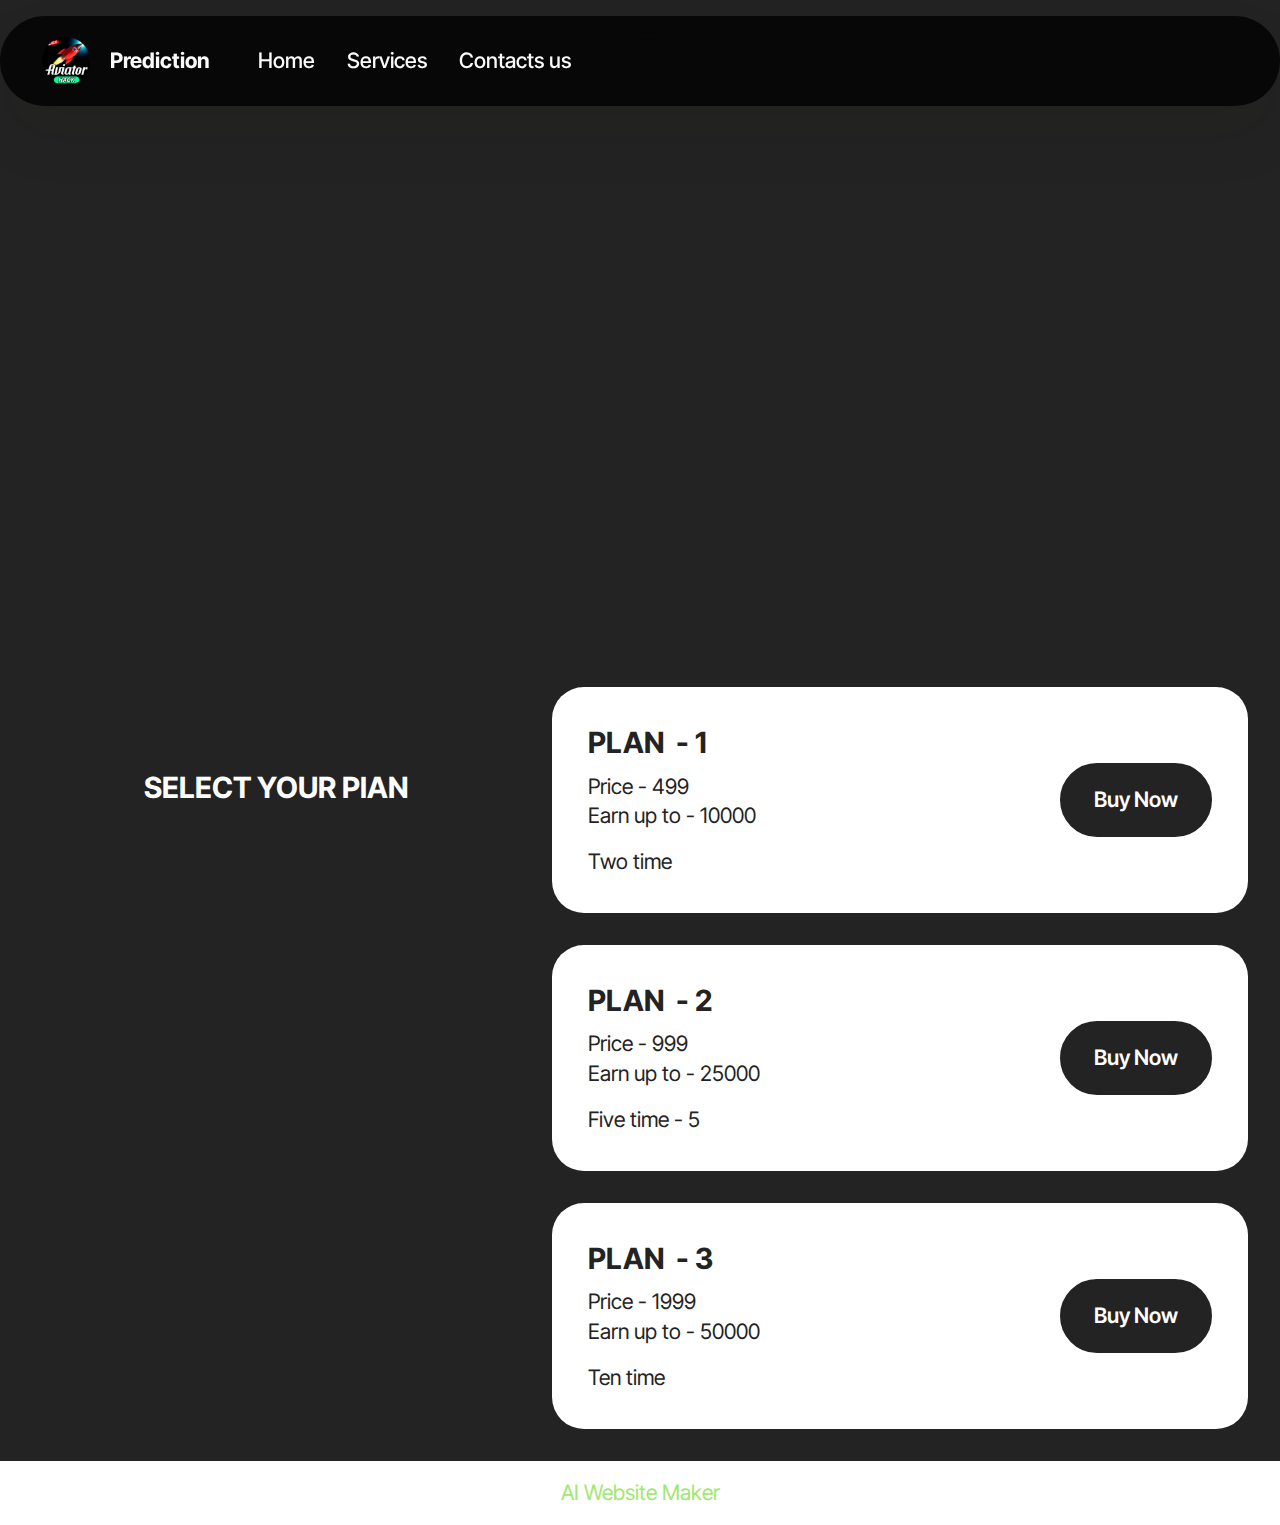
<file: page7.html>
<!DOCTYPE html>
<html  >
<head>
  <!-- Site made with Mobirise Website Builder v5.9.18, https://mobirise.com -->
  <meta charset="UTF-8">
  <meta http-equiv="X-UA-Compatible" content="IE=edge">
  <meta name="generator" content="Mobirise v5.9.18, mobirise.com">
  <meta name="viewport" content="width=device-width, initial-scale=1, minimum-scale=1">
  <link rel="shortcut icon" href="assets/images/grbvjsnxzpgn0rbcku9zbwuysyb2towj.png" type="image/x-icon">
  <meta name="description" content="">
  
  
  <title>Colur</title>
  <link rel="stylesheet" href="assets/web/assets/mobirise-icons2/mobirise2.css">
  <link rel="stylesheet" href="assets/bootstrap/css/bootstrap.min.css">
  <link rel="stylesheet" href="assets/bootstrap/css/bootstrap-grid.min.css">
  <link rel="stylesheet" href="assets/bootstrap/css/bootstrap-reboot.min.css">
  <link rel="stylesheet" href="assets/dropdown/css/style.css">
  <link rel="stylesheet" href="assets/theme/css/style.css">
  <link rel="preload" href="https://fonts.googleapis.com/css?family=Inter+Tight:100,200,300,400,500,600,700,800,900,100i,200i,300i,400i,500i,600i,700i,800i,900i&display=swap" as="style" onload="this.onload=null;this.rel='stylesheet'">
  <noscript><link rel="stylesheet" href="https://fonts.googleapis.com/css?family=Inter+Tight:100,200,300,400,500,600,700,800,900,100i,200i,300i,400i,500i,600i,700i,800i,900i&display=swap"></noscript>
  <link rel="preload" as="style" href="assets/mobirise/css/mbr-additional.css?v=b3K5Vx"><link rel="stylesheet" href="assets/mobirise/css/mbr-additional.css?v=b3K5Vx" type="text/css">

  
  
  
</head>
<body>
  
  <section data-bs-version="5.1" class="menu menu1 cid-ugwZEDF6m0" once="menu" id="menu01-l">
	

	<nav class="navbar navbar-dropdown navbar-fixed-top navbar-expand-lg">
		<div class="container">
			<div class="navbar-brand">
				<span class="navbar-logo">
					<a href="index.html">
						<img src="assets/images/grbvjsnxzpgn0rbcku9zbwuysyb2towj.png" alt="Mobirise Website Builder" style="height: 3rem;">
					</a>
				</span>
				<span class="navbar-caption-wrap"><a class="navbar-caption text-white text-primary display-4" href="index.html">&nbsp;Prediction</a></span>
			</div>
			<button class="navbar-toggler" type="button" data-toggle="collapse" data-bs-toggle="collapse" data-target="#navbarSupportedContent" data-bs-target="#navbarSupportedContent" aria-controls="navbarNavAltMarkup" aria-expanded="false" aria-label="Toggle navigation">
				<div class="hamburger">
					<span></span>
					<span></span>
					<span></span>
					<span></span>
				</div>
			</button>
			<div class="collapse navbar-collapse" id="navbarSupportedContent">
				<ul class="navbar-nav nav-dropdown nav-right" data-app-modern-menu="true"><li class="nav-item">
						<a class="nav-link link text-white text-primary display-4" href="index.html">Home</a>
					</li>
					<li class="nav-item">
						<a class="nav-link link text-white display-4" href="https://mobiri.se" aria-expanded="false">Services</a>
					</li>
					<li class="nav-item">
						<a class="nav-link link text-white text-primary display-4" href="tg://resolve?domain=http://t.me/+918318042420">Contacts us</a>
					</li></ul>
				
				
			</div>
		</div>
	</nav>
</section>

<section data-bs-version="5.1" class="video04 cid-ugwZEECE6u" id="video04-m">
    
    
    <div class="container">
        <div class="mbr-section-head mb-5">
            <h4 class="mbr-section-title mbr-fonts-style mb-0 mt-0 display-2"><strong>WATCH NOW</strong></h4>
            
        </div>
        <div class="row justify-content-center">
            <div class="col-12 col-md-10 video-block">
                <div class="video-wrapper"><iframe class="mbr-embedded-video" src="https://www.youtube.com/embed/1TZcQjlF5Ik?rel=0&amp;amp;mute=1&amp;showinfo=0&amp;autoplay=1&amp;loop=0" width="1280" height="720" frameborder="0" allowfullscreen></iframe></div>
                
            </div>
        </div>
    </div>
</section>

<section data-bs-version="5.1" class="people01 cid-ugwZEFjkmq" id="people01-n">
  

  

  <div class="container">
    <div class="row">
      <div class="col-lg-5 mb-5">
        <h3 class="mbr-section-maintitle mbr-fonts-style mb-4 display-5"><strong><br></strong><br><strong>SELECT YOUR PlAN</strong></h3>
        

        
      </div>

      <div class="col-lg-7">
        <div class="item features-without-image">
          <div class="item-wrapper">
            <div class="row align-items-center">
              <div class="col-md-7">
                <div class="align-left">
                  <h3 class="mbr-section-title mbr-fonts-style mb-2 display-5"><strong>PLAN&nbsp; - 1</strong></h3>
                  <h4 class="mbr-section-subtitle mbr-fonts-style mb-3 display-7">Price - 499<br>Earn up to - 10000</h4>
                  <p class="mbr-section-text mbr-fonts-style mb-0 display-7">Two time<br>
                  </p>
                </div>
              </div>

              <div class="col-md-5">
                <div class="mbr-section-btn align-right"><a class="btn btn-black display-7" href="page6.html">Buy Now<strong></strong></a></div>
              </div>
            </div>
          </div>
        </div>
        <div class="item features-without-image">
          <div class="item-wrapper">
            <div class="row align-items-center">
              <div class="col-md-7">
                <div class="align-left">
                  <h3 class="mbr-section-title mbr-fonts-style mb-2 display-5"><strong>PLAN&nbsp; - 2</strong></h3>
                  <h4 class="mbr-section-subtitle mbr-fonts-style mb-3 display-7">Price - 999<div>Earn up to - 25000</div></h4>
                  <p class="mbr-section-text mbr-fonts-style mb-0 display-7">Five time - 5<br>
                  </p>
                </div>
              </div>

              <div class="col-md-5">
                <div class="mbr-section-btn align-right"><a class="btn btn-black display-7" href="page6.html">Buy Now<strong></strong></a></div>
              </div>
            </div>
          </div>
        </div>
        <div class="item features-without-image">
          <div class="item-wrapper">
            <div class="row align-items-center">
              <div class="col-md-7">
                <div class="align-left">
                  <h3 class="mbr-section-title mbr-fonts-style mb-2 display-5"><strong>PLAN&nbsp; - 3</strong></h3>
                  <h4 class="mbr-section-subtitle mbr-fonts-style mb-3 display-7">Price - 1999
<div>Earn up to - 50000</div></h4>
                  <p class="mbr-section-text mbr-fonts-style mb-0 display-7">Ten time&nbsp;<br>
                  </p>
                </div>
              </div>

              <div class="col-md-5">
                <div class="mbr-section-btn align-right"><a class="btn btn-black display-7" href="page6.html">Buy Now<strong></strong></a></div>
              </div>
            </div>
          </div>
        </div>
      </div>
    </div>
  </div>
</section><section class="display-7" style="padding: 0;align-items: center;justify-content: center;flex-wrap: wrap;    align-content: center;display: flex;position: relative;height: 4rem;"><a href="https://mobiri.se/3258616" style="flex: 1 1;height: 4rem;position: absolute;width: 100%;z-index: 1;"><img alt="" style="height: 4rem;" src="[data-uri]"></a><p style="margin: 0;text-align: center;" class="display-7">&#8204;</p><a style="z-index:1" href="https://mobirise.com/builder/ai-website-maker.html">AI Website Maker</a></section><script src="assets/bootstrap/js/bootstrap.bundle.min.js"></script>  <script src="assets/smoothscroll/smooth-scroll.js"></script>  <script src="assets/ytplayer/index.js"></script>  <script src="assets/dropdown/js/navbar-dropdown.js"></script>  <script src="assets/theme/js/script.js"></script>  
  
  
</body>
</html>
</file>
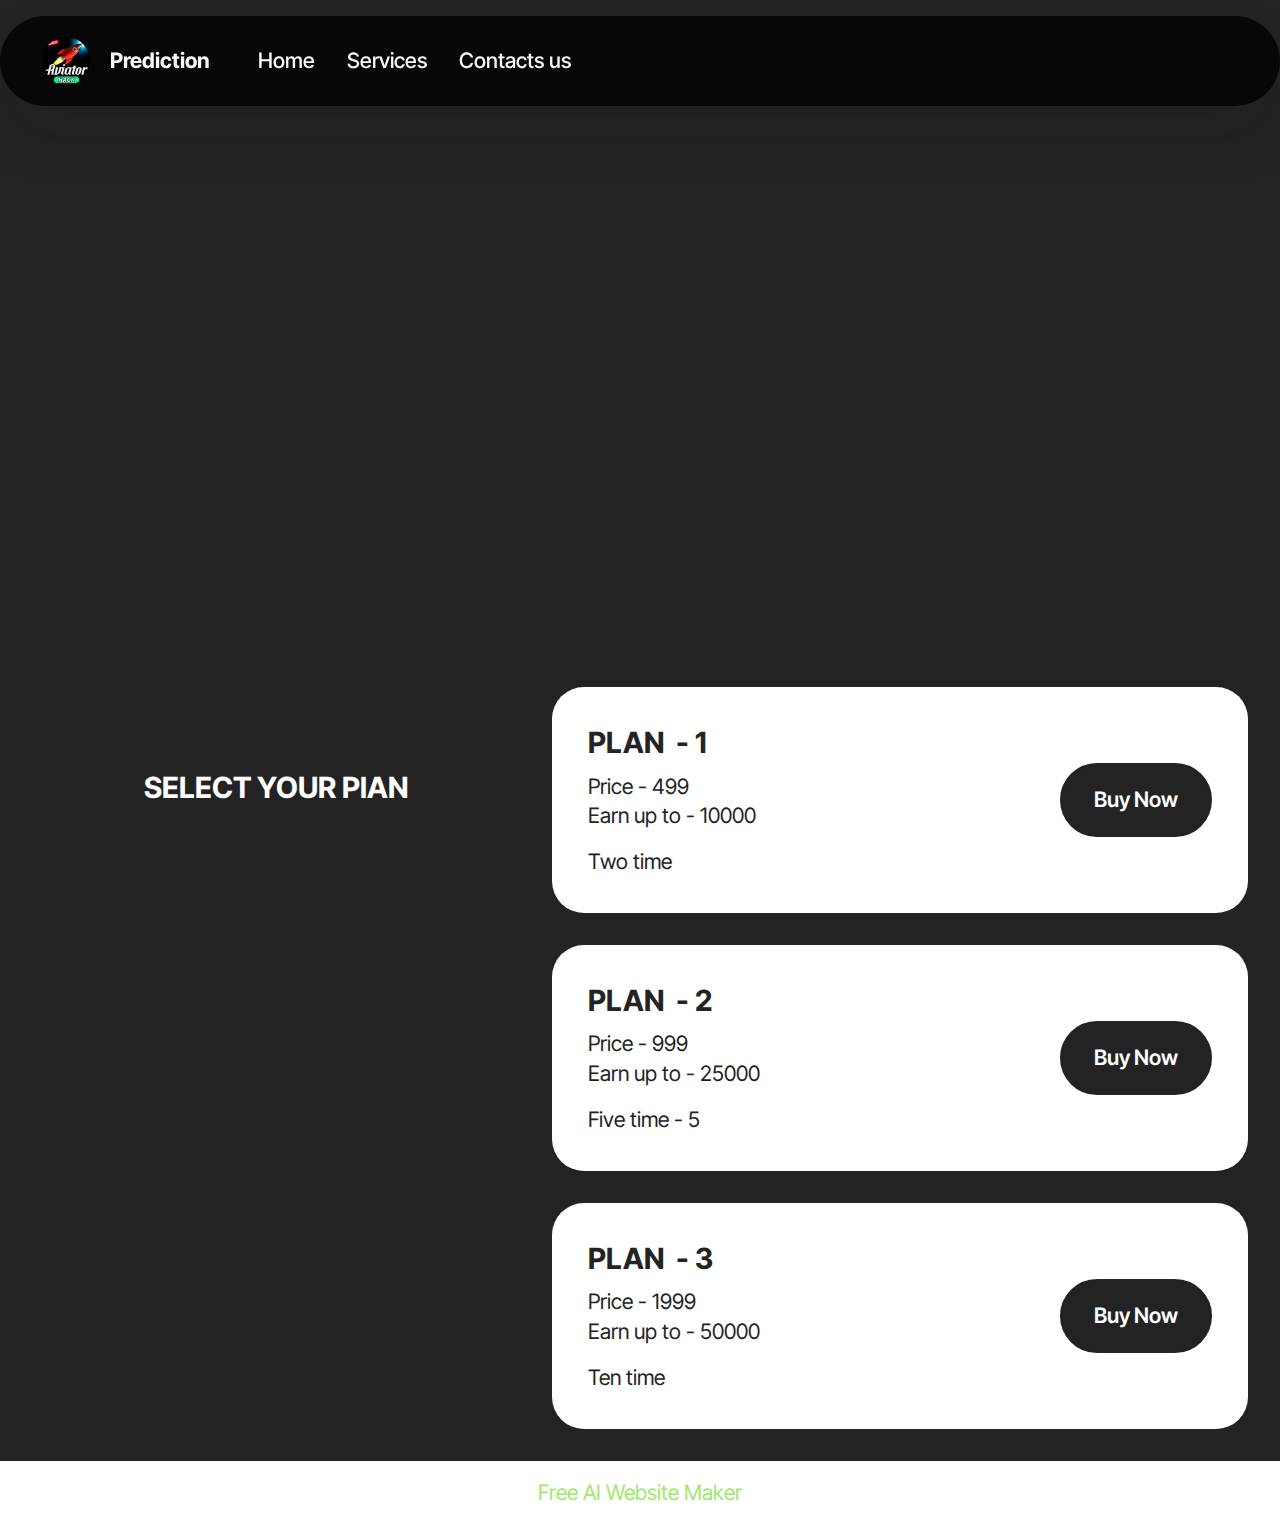
<file: page8.html>
<!DOCTYPE html>
<html  >
<head>
  <!-- Site made with Mobirise Website Builder v5.9.18, https://mobirise.com -->
  <meta charset="UTF-8">
  <meta http-equiv="X-UA-Compatible" content="IE=edge">
  <meta name="generator" content="Mobirise v5.9.18, mobirise.com">
  <meta name="viewport" content="width=device-width, initial-scale=1, minimum-scale=1">
  <link rel="shortcut icon" href="assets/images/grbvjsnxzpgn0rbcku9zbwuysyb2towj.png" type="image/x-icon">
  <meta name="description" content="">
  
  
  <title>mine</title>
  <link rel="stylesheet" href="assets/web/assets/mobirise-icons2/mobirise2.css">
  <link rel="stylesheet" href="assets/bootstrap/css/bootstrap.min.css">
  <link rel="stylesheet" href="assets/bootstrap/css/bootstrap-grid.min.css">
  <link rel="stylesheet" href="assets/bootstrap/css/bootstrap-reboot.min.css">
  <link rel="stylesheet" href="assets/dropdown/css/style.css">
  <link rel="stylesheet" href="assets/theme/css/style.css">
  <link rel="preload" href="https://fonts.googleapis.com/css?family=Inter+Tight:100,200,300,400,500,600,700,800,900,100i,200i,300i,400i,500i,600i,700i,800i,900i&display=swap" as="style" onload="this.onload=null;this.rel='stylesheet'">
  <noscript><link rel="stylesheet" href="https://fonts.googleapis.com/css?family=Inter+Tight:100,200,300,400,500,600,700,800,900,100i,200i,300i,400i,500i,600i,700i,800i,900i&display=swap"></noscript>
  <link rel="preload" as="style" href="assets/mobirise/css/mbr-additional.css?v=wrV0MP"><link rel="stylesheet" href="assets/mobirise/css/mbr-additional.css?v=wrV0MP" type="text/css">

  
  
  
</head>
<body>
  
  <section data-bs-version="5.1" class="menu menu1 cid-ugwZH8aBmW" once="menu" id="menu01-o">
	

	<nav class="navbar navbar-dropdown navbar-fixed-top navbar-expand-lg">
		<div class="container">
			<div class="navbar-brand">
				<span class="navbar-logo">
					<a href="index.html">
						<img src="assets/images/grbvjsnxzpgn0rbcku9zbwuysyb2towj.png" alt="Mobirise Website Builder" style="height: 3rem;">
					</a>
				</span>
				<span class="navbar-caption-wrap"><a class="navbar-caption text-white text-primary display-4" href="index.html">&nbsp;Prediction</a></span>
			</div>
			<button class="navbar-toggler" type="button" data-toggle="collapse" data-bs-toggle="collapse" data-target="#navbarSupportedContent" data-bs-target="#navbarSupportedContent" aria-controls="navbarNavAltMarkup" aria-expanded="false" aria-label="Toggle navigation">
				<div class="hamburger">
					<span></span>
					<span></span>
					<span></span>
					<span></span>
				</div>
			</button>
			<div class="collapse navbar-collapse" id="navbarSupportedContent">
				<ul class="navbar-nav nav-dropdown nav-right" data-app-modern-menu="true"><li class="nav-item">
						<a class="nav-link link text-white text-primary display-4" href="index.html">Home</a>
					</li>
					<li class="nav-item">
						<a class="nav-link link text-white display-4" href="https://mobiri.se" aria-expanded="false">Services</a>
					</li>
					<li class="nav-item">
						<a class="nav-link link text-white text-primary display-4" href="tg://resolve?domain=http://t.me/+918318042420">Contacts us</a>
					</li></ul>
				
				
			</div>
		</div>
	</nav>
</section>

<section data-bs-version="5.1" class="video04 cid-ugwZH8XMmz" id="video04-p">
    
    
    <div class="container">
        <div class="mbr-section-head mb-5">
            <h4 class="mbr-section-title mbr-fonts-style mb-0 mt-0 display-2"><strong>WATCH NOW</strong></h4>
            
        </div>
        <div class="row justify-content-center">
            <div class="col-12 col-md-10 video-block">
                <div class="video-wrapper"><iframe class="mbr-embedded-video" src="https://www.youtube.com/embed/1TZcQjlF5Ik?rel=0&amp;amp;mute=1&amp;showinfo=0&amp;autoplay=1&amp;loop=0" width="1280" height="720" frameborder="0" allowfullscreen></iframe></div>
                
            </div>
        </div>
    </div>
</section>

<section data-bs-version="5.1" class="people01 cid-ugwZH9BQ0H" id="people01-q">
  

  

  <div class="container">
    <div class="row">
      <div class="col-lg-5 mb-5">
        <h3 class="mbr-section-maintitle mbr-fonts-style mb-4 display-5"><strong><br></strong><br><strong>SELECT YOUR PlAN</strong></h3>
        

        
      </div>

      <div class="col-lg-7">
        <div class="item features-without-image">
          <div class="item-wrapper">
            <div class="row align-items-center">
              <div class="col-md-7">
                <div class="align-left">
                  <h3 class="mbr-section-title mbr-fonts-style mb-2 display-5"><strong>PLAN&nbsp; - 1</strong></h3>
                  <h4 class="mbr-section-subtitle mbr-fonts-style mb-3 display-7">Price - 499<br>Earn up to - 10000</h4>
                  <p class="mbr-section-text mbr-fonts-style mb-0 display-7">Two time<br>
                  </p>
                </div>
              </div>

              <div class="col-md-5">
                <div class="mbr-section-btn align-right"><a class="btn btn-black display-7" href="page6.html">Buy Now<strong></strong></a></div>
              </div>
            </div>
          </div>
        </div>
        <div class="item features-without-image">
          <div class="item-wrapper">
            <div class="row align-items-center">
              <div class="col-md-7">
                <div class="align-left">
                  <h3 class="mbr-section-title mbr-fonts-style mb-2 display-5"><strong>PLAN&nbsp; - 2</strong></h3>
                  <h4 class="mbr-section-subtitle mbr-fonts-style mb-3 display-7">Price - 999<div>Earn up to - 25000</div></h4>
                  <p class="mbr-section-text mbr-fonts-style mb-0 display-7">Five time - 5<br>
                  </p>
                </div>
              </div>

              <div class="col-md-5">
                <div class="mbr-section-btn align-right"><a class="btn btn-black display-7" href="page6.html">Buy Now<strong></strong></a></div>
              </div>
            </div>
          </div>
        </div>
        <div class="item features-without-image">
          <div class="item-wrapper">
            <div class="row align-items-center">
              <div class="col-md-7">
                <div class="align-left">
                  <h3 class="mbr-section-title mbr-fonts-style mb-2 display-5"><strong>PLAN&nbsp; - 3</strong></h3>
                  <h4 class="mbr-section-subtitle mbr-fonts-style mb-3 display-7">Price - 1999
<div>Earn up to - 50000</div></h4>
                  <p class="mbr-section-text mbr-fonts-style mb-0 display-7">Ten time&nbsp;<br>
                  </p>
                </div>
              </div>

              <div class="col-md-5">
                <div class="mbr-section-btn align-right"><a class="btn btn-black display-7" href="page6.html">Buy Now<strong></strong></a></div>
              </div>
            </div>
          </div>
        </div>
      </div>
    </div>
  </div>
</section><section class="display-7" style="padding: 0;align-items: center;justify-content: center;flex-wrap: wrap;    align-content: center;display: flex;position: relative;height: 4rem;"><a href="https://mobiri.se/3258616" style="flex: 1 1;height: 4rem;position: absolute;width: 100%;z-index: 1;"><img alt="" style="height: 4rem;" src="[data-uri]"></a><p style="margin: 0;text-align: center;" class="display-7">&#8204;</p><a style="z-index:1" href="https://mobirise.com/builder/ai-website-maker.html">Free AI Website Maker</a></section><script src="assets/bootstrap/js/bootstrap.bundle.min.js"></script>  <script src="assets/smoothscroll/smooth-scroll.js"></script>  <script src="assets/ytplayer/index.js"></script>  <script src="assets/dropdown/js/navbar-dropdown.js"></script>  <script src="assets/theme/js/script.js"></script>  
  
  
</body>
</html>
</file>
<file: assets/web/assets/mobirise-icons2/mobirise2.css>
@font-face {
  font-family: 'Moririse2';
  font-display: swap;
  src:  url('mobirise2.eot?f2bix4');
  src:  url('mobirise2.eot?f2bix4#iefix') format('embedded-opentype'),
    url('mobirise2.ttf?f2bix4') format('truetype'),
    url('mobirise2.woff?f2bix4') format('woff'),
    url('mobirise2.svg?f2bix4#mobirise2') format('svg');
  font-weight: normal;
  font-style: normal;
}

[class^="mobi-"], [class*=" mobi-"] {
  /* use !important to prevent issues with browser extensions that change fonts */
  font-family: 'Moririse2' !important;
  speak: none;
  font-style: normal;
  font-weight: normal;
  font-variant: normal;
  text-transform: none;
  line-height: 1;

  /* Better Font Rendering =========== */
  -webkit-font-smoothing: antialiased;
  -moz-osx-font-smoothing: grayscale;
}

.mobi-mbri-add-submenu:before {
  content: "\e900";
}
.mobi-mbri-alert:before {
  content: "\e901";
}
.mobi-mbri-align-center:before {
  content: "\e902";
}
.mobi-mbri-align-justify:before {
  content: "\e903";
}
.mobi-mbri-align-left:before {
  content: "\e904";
}
.mobi-mbri-align-right:before {
  content: "\e905";
}
.mobi-mbri-android:before {
  content: "\e906";
}
.mobi-mbri-apple:before {
  content: "\e907";
}
.mobi-mbri-arrow-down:before {
  content: "\e908";
}
.mobi-mbri-arrow-next:before {
  content: "\e909";
}
.mobi-mbri-arrow-prev:before {
  content: "\e90a";
}
.mobi-mbri-arrow-up:before {
  content: "\e90b";
}
.mobi-mbri-bold:before {
  content: "\e90c";
}
.mobi-mbri-bookmark:before {
  content: "\e90d";
}
.mobi-mbri-bootstrap:before {
  content: "\e90e";
}
.mobi-mbri-briefcase:before {
  content: "\e90f";
}
.mobi-mbri-browse:before {
  content: "\e910";
}
.mobi-mbri-bulleted-list:before {
  content: "\e911";
}
.mobi-mbri-calendar:before {
  content: "\e912";
}
.mobi-mbri-camera:before {
  content: "\e913";
}
.mobi-mbri-cart-add:before {
  content: "\e914";
}
.mobi-mbri-cart-full:before {
  content: "\e915";
}
.mobi-mbri-cash:before {
  content: "\e916";
}
.mobi-mbri-change-style:before {
  content: "\e917";
}
.mobi-mbri-chat:before {
  content: "\e918";
}
.mobi-mbri-clock:before {
  content: "\e919";
}
.mobi-mbri-close:before {
  content: "\e91a";
}
.mobi-mbri-cloud:before {
  content: "\e91b";
}
.mobi-mbri-code:before {
  content: "\e91c";
}
.mobi-mbri-contact-form:before {
  content: "\e91d";
}
.mobi-mbri-credit-card:before {
  content: "\e91e";
}
.mobi-mbri-cursor-click:before {
  content: "\e91f";
}
.mobi-mbri-cust-feedback:before {
  content: "\e920";
}
.mobi-mbri-database:before {
  content: "\e921";
}
.mobi-mbri-delivery:before {
  content: "\e922";
}
.mobi-mbri-desktop:before {
  content: "\e923";
}
.mobi-mbri-devices:before {
  content: "\e924";
}
.mobi-mbri-down:before {
  content: "\e925";
}
.mobi-mbri-download-2:before {
  content: "\e926";
}
.mobi-mbri-download:before {
  content: "\e927";
}
.mobi-mbri-drag-n-drop-2:before {
  content: "\e928";
}
.mobi-mbri-drag-n-drop:before {
  content: "\e929";
}
.mobi-mbri-edit-2:before {
  content: "\e92a";
}
.mobi-mbri-edit:before {
  content: "\e92b";
}
.mobi-mbri-error:before {
  content: "\e92c";
}
.mobi-mbri-extension:before {
  content: "\e92d";
}
.mobi-mbri-features:before {
  content: "\e92e";
}
.mobi-mbri-file:before {
  content: "\e92f";
}
.mobi-mbri-flag:before {
  content: "\e930";
}
.mobi-mbri-folder:before {
  content: "\e931";
}
.mobi-mbri-gift:before {
  content: "\e932";
}
.mobi-mbri-github:before {
  content: "\e933";
}
.mobi-mbri-globe-2:before {
  content: "\e934";
}
.mobi-mbri-globe:before {
  content: "\e935";
}
.mobi-mbri-growing-chart:before {
  content: "\e936";
}
.mobi-mbri-hearth:before {
  content: "\e937";
}
.mobi-mbri-help:before {
  content: "\e938";
}
.mobi-mbri-home:before {
  content: "\e939";
}
.mobi-mbri-hot-cup:before {
  content: "\e93a";
}
.mobi-mbri-idea:before {
  content: "\e93b";
}
.mobi-mbri-image-gallery:before {
  content: "\e93c";
}
.mobi-mbri-image-slider:before {
  content: "\e93d";
}
.mobi-mbri-info:before {
  content: "\e93e";
}
.mobi-mbri-italic:before {
  content: "\e93f";
}
.mobi-mbri-key:before {
  content: "\e940";
}
.mobi-mbri-laptop:before {
  content: "\e941";
}
.mobi-mbri-layers:before {
  content: "\e942";
}
.mobi-mbri-left-right:before {
  content: "\e943";
}
.mobi-mbri-left:before {
  content: "\e944";
}
.mobi-mbri-letter:before {
  content: "\e945";
}
.mobi-mbri-like:before {
  content: "\e946";
}
.mobi-mbri-link:before {
  content: "\e947";
}
.mobi-mbri-lock:before {
  content: "\e948";
}
.mobi-mbri-login:before {
  content: "\e949";
}
.mobi-mbri-logout:before {
  content: "\e94a";
}
.mobi-mbri-magic-stick:before {
  content: "\e94b";
}
.mobi-mbri-map-pin:before {
  content: "\e94c";
}
.mobi-mbri-menu:before {
  content: "\e94d";
}
.mobi-mbri-mobile-2:before {
  content: "\e94e";
}
.mobi-mbri-mobile-horizontal:before {
  content: "\e94f";
}
.mobi-mbri-mobile:before {
  content: "\e950";
}
.mobi-mbri-mobirise:before {
  content: "\e951";
}
.mobi-mbri-more-horizontal:before {
  content: "\e952";
}
.mobi-mbri-more-vertical:before {
  content: "\e953";
}
.mobi-mbri-music:before {
  content: "\e954";
}
.mobi-mbri-new-file:before {
  content: "\e955";
}
.mobi-mbri-numbered-list:before {
  content: "\e956";
}
.mobi-mbri-opened-folder:before {
  content: "\e957";
}
.mobi-mbri-pages:before {
  content: "\e958";
}
.mobi-mbri-paper-plane:before {
  content: "\e959";
}
.mobi-mbri-paperclip:before {
  content: "\e95a";
}
.mobi-mbri-phone:before {
  content: "\e95b";
}
.mobi-mbri-photo:before {
  content: "\e95c";
}
.mobi-mbri-photos:before {
  content: "\e95d";
}
.mobi-mbri-pin:before {
  content: "\e95e";
}
.mobi-mbri-play:before {
  content: "\e95f";
}
.mobi-mbri-plus:before {
  content: "\e960";
}
.mobi-mbri-preview:before {
  content: "\e961";
}
.mobi-mbri-print:before {
  content: "\e962";
}
.mobi-mbri-protect:before {
  content: "\e963";
}
.mobi-mbri-question:before {
  content: "\e964";
}
.mobi-mbri-quote-left:before {
  content: "\e965";
}
.mobi-mbri-quote-right:before {
  content: "\e966";
}
.mobi-mbri-redo:before {
  content: "\e967";
}
.mobi-mbri-refresh:before {
  content: "\e968";
}
.mobi-mbri-responsive-2:before {
  content: "\e969";
}
.mobi-mbri-responsive:before {
  content: "\e96a";
}
.mobi-mbri-right:before {
  content: "\e96b";
}
.mobi-mbri-rocket:before {
  content: "\e96c";
}
.mobi-mbri-sad-face:before {
  content: "\e96d";
}
.mobi-mbri-sale:before {
  content: "\e96e";
}
.mobi-mbri-save:before {
  content: "\e96f";
}
.mobi-mbri-search:before {
  content: "\e970";
}
.mobi-mbri-setting-2:before {
  content: "\e971";
}
.mobi-mbri-setting-3:before {
  content: "\e972";
}
.mobi-mbri-setting:before {
  content: "\e973";
}
.mobi-mbri-share:before {
  content: "\e974";
}
.mobi-mbri-shopping-bag:before {
  content: "\e975";
}
.mobi-mbri-shopping-basket:before {
  content: "\e976";
}
.mobi-mbri-shopping-cart:before {
  content: "\e977";
}
.mobi-mbri-sites:before {
  content: "\e978";
}
.mobi-mbri-smile-face:before {
  content: "\e979";
}
.mobi-mbri-speed:before {
  content: "\e97a";
}
.mobi-mbri-star:before {
  content: "\e97b";
}
.mobi-mbri-success:before {
  content: "\e97c";
}
.mobi-mbri-sun:before {
  content: "\e97d";
}
.mobi-mbri-sun2:before {
  content: "\e97e";
}
.mobi-mbri-tablet-vertical:before {
  content: "\e97f";
}
.mobi-mbri-tablet:before {
  content: "\e980";
}
.mobi-mbri-target:before {
  content: "\e981";
}
.mobi-mbri-timer:before {
  content: "\e982";
}
.mobi-mbri-to-ftp:before {
  content: "\e983";
}
.mobi-mbri-to-local-drive:before {
  content: "\e984";
}
.mobi-mbri-touch-swipe:before {
  content: "\e985";
}
.mobi-mbri-touch:before {
  content: "\e986";
}
.mobi-mbri-trash:before {
  content: "\e987";
}
.mobi-mbri-underline:before {
  content: "\e988";
}
.mobi-mbri-undo:before {
  content: "\e989";
}
.mobi-mbri-unlink:before {
  content: "\e98a";
}
.mobi-mbri-unlock:before {
  content: "\e98b";
}
.mobi-mbri-up-down:before {
  content: "\e98c";
}
.mobi-mbri-up:before {
  content: "\e98d";
}
.mobi-mbri-update:before {
  content: "\e98e";
}
.mobi-mbri-upload-2:before {
  content: "\e98f";
}
.mobi-mbri-upload:before {
  content: "\e990";
}
.mobi-mbri-user-2:before {
  content: "\e991";
}
.mobi-mbri-user:before {
  content: "\e992";
}
.mobi-mbri-users:before {
  content: "\e993";
}
.mobi-mbri-video-play:before {
  content: "\e994";
}
.mobi-mbri-video:before {
  content: "\e995";
}
.mobi-mbri-watch:before {
  content: "\e996";
}
.mobi-mbri-website-theme-2:before {
  content: "\e997";
}
.mobi-mbri-website-theme:before {
  content: "\e998";
}
.mobi-mbri-wifi:before {
  content: "\e999";
}
.mobi-mbri-windows:before {
  content: "\e99a";
}
.mobi-mbri-zoom-in:before {
  content: "\e99b";
}
.mobi-mbri-zoom-out:before {
  content: "\e99c";
}
</file>
<file: assets/dropdown/css/style.css>
.navbar-dropdown {
  left: 0;
  padding: 0;
  position: absolute;
  right: 0;
  top: 0;
  transition: all 0.45s ease;
  z-index: 1030;
  background: #282828; }
  .navbar-dropdown .navbar-logo {
    margin-right: 0.8rem;
    transition: margin 0.3s ease-in-out;
    vertical-align: middle; }
    .navbar-dropdown .navbar-logo img {
      height: 3.125rem;
      transition: all 0.3s ease-in-out; }
    .navbar-dropdown .navbar-logo.mbr-iconfont {
      font-size: 3.125rem;
      line-height: 3.125rem; }
  .navbar-dropdown .navbar-caption {
    font-weight: 700;
    white-space: normal;
    vertical-align: -4px;
    line-height: 3.125rem !important; }
    .navbar-dropdown .navbar-caption, .navbar-dropdown .navbar-caption:hover {
      color: inherit;
      text-decoration: none; }
  .navbar-dropdown .mbr-iconfont + .navbar-caption {
    vertical-align: -1px; }
  .navbar-dropdown.navbar-fixed-top {
    position: fixed; }
  .navbar-dropdown .navbar-brand span {
    vertical-align: -4px; }
  .navbar-dropdown.bg-color.transparent {
    background: none; }
  .navbar-dropdown.navbar-short .navbar-brand {
    padding: 0.625rem 0; }
    .navbar-dropdown.navbar-short .navbar-brand span {
      vertical-align: -1px; }
  .navbar-dropdown.navbar-short .navbar-caption {
    line-height: 2.375rem !important;
    vertical-align: -2px; }
  .navbar-dropdown.navbar-short .navbar-logo {
    margin-right: 0.5rem; }
    .navbar-dropdown.navbar-short .navbar-logo img {
      height: 2.375rem; }
    .navbar-dropdown.navbar-short .navbar-logo.mbr-iconfont {
      font-size: 2.375rem;
      line-height: 2.375rem; }
  .navbar-dropdown.navbar-short .mbr-table-cell {
    height: 3.625rem; }
  .navbar-dropdown .navbar-close {
    left: 0.6875rem;
    position: fixed;
    top: 0.75rem;
    z-index: 1000; }
  .navbar-dropdown .hamburger-icon {
    content: "";
    display: inline-block;
    vertical-align: middle;
    width: 16px;
    -webkit-box-shadow: 0 -6px 0 1px #282828,0 0 0 1px #282828,0 6px 0 1px #282828;
    -moz-box-shadow: 0 -6px 0 1px #282828,0 0 0 1px #282828,0 6px 0 1px #282828;
    box-shadow: 0 -6px 0 1px #282828,0 0 0 1px #282828,0 6px 0 1px #282828; }

.dropdown-menu .dropdown-toggle[data-toggle="dropdown-submenu"]::after {
  border-bottom: 0.35em solid transparent;
  border-left: 0.35em solid;
  border-right: 0;
  border-top: 0.35em solid transparent;
  margin-left: 0.3rem; }

.dropdown-menu .dropdown-item:focus {
  outline: 0; }

.nav-dropdown {
  font-size: 0.75rem;
  font-weight: 500;
  height: auto !important; }
  .nav-dropdown .nav-btn {
    padding-left: 1rem; }
  .nav-dropdown .link {
    margin: .667em 1.667em;
    font-weight: 500;
    padding: 0;
    transition: color .2s ease-in-out; }
    .nav-dropdown .link.dropdown-toggle {
      margin-right: 2.583em; }
      .nav-dropdown .link.dropdown-toggle::after {
        margin-left: .25rem;
        border-top: 0.35em solid;
        border-right: 0.35em solid transparent;
        border-left: 0.35em solid transparent;
        border-bottom: 0; }
      .nav-dropdown .link.dropdown-toggle[aria-expanded="true"] {
        margin: 0;
        padding: 0.667em 3.263em  0.667em 1.667em; }
  .nav-dropdown .link::after,
  .nav-dropdown .dropdown-item::after {
    color: inherit; }
  .nav-dropdown .btn {
    font-size: 0.75rem;
    font-weight: 700;
    letter-spacing: 0;
    margin-bottom: 0;
    padding-left: 1.25rem;
    padding-right: 1.25rem; }
  .nav-dropdown .dropdown-menu {
    border-radius: 0;
    border: 0;
    left: 0;
    margin: 0;
    padding-bottom: 1.25rem;
    padding-top: 1.25rem;
    position: relative; }
  .nav-dropdown .dropdown-submenu {
    margin-left: 0.125rem;
    top: 0; }
  .nav-dropdown .dropdown-item {
    font-weight: 500;
    line-height: 2;
    padding: 0.3846em 4.615em 0.3846em 1.5385em;
    position: relative;
    transition: color .2s ease-in-out, background-color .2s ease-in-out; }
    .nav-dropdown .dropdown-item::after {
      margin-top: -0.3077em;
      position: absolute;
      right: 1.1538em;
      top: 50%; }
    .nav-dropdown .dropdown-item:focus, .nav-dropdown .dropdown-item:hover {
      background: none; }

@media (max-width: 767px) {
  .nav-dropdown.navbar-toggleable-sm {
    bottom: 0;
    display: none;
    left: 0;
    overflow-x: hidden;
    position: fixed;
    top: 0;
    transform: translateX(-100%);
    -ms-transform: translateX(-100%);
    -webkit-transform: translateX(-100%);
    width: 18.75rem;
    z-index: 999; } }
.nav-dropdown.navbar-toggleable-xl {
  bottom: 0;
  display: none;
  left: 0;
  overflow-x: hidden;
  position: fixed;
  top: 0;
  transform: translateX(-100%);
  -ms-transform: translateX(-100%);
  -webkit-transform: translateX(-100%);
  width: 18.75rem;
  z-index: 999; }

.nav-dropdown-sm {
  display: block !important;
  overflow-x: hidden;
  overflow: auto;
  padding-top: 3.875rem; }
  .nav-dropdown-sm::after {
    content: "";
    display: block;
    height: 3rem;
    width: 100%; }
  .nav-dropdown-sm.collapse.in ~ .navbar-close {
    display: block !important; }
  .nav-dropdown-sm.collapsing, .nav-dropdown-sm.collapse.in {
    transform: translateX(0);
    -ms-transform: translateX(0);
    -webkit-transform: translateX(0);
    transition: all 0.25s ease-out;
    -webkit-transition: all 0.25s ease-out;
    background: #282828; }
  .nav-dropdown-sm.collapsing[aria-expanded="false"] {
    transform: translateX(-100%);
    -ms-transform: translateX(-100%);
    -webkit-transform: translateX(-100%); }
  .nav-dropdown-sm .nav-item {
    display: block;
    margin-left: 0 !important;
    padding-left: 0; }
  .nav-dropdown-sm .link,
  .nav-dropdown-sm .dropdown-item {
    border-top: 1px dotted rgba(255, 255, 255, 0.1);
    font-size: 0.8125rem;
    line-height: 1.6;
    margin: 0 !important;
    padding: 0.875rem 2.4rem 0.875rem 1.5625rem !important;
    position: relative;
    white-space: normal; }
    .nav-dropdown-sm .link:focus, .nav-dropdown-sm .link:hover,
    .nav-dropdown-sm .dropdown-item:focus,
    .nav-dropdown-sm .dropdown-item:hover {
      background: rgba(0, 0, 0, 0.2) !important;
      color: #c0a375; }
  .nav-dropdown-sm .nav-btn {
    position: relative;
    padding: 1.5625rem 1.5625rem 0 1.5625rem; }
    .nav-dropdown-sm .nav-btn::before {
      border-top: 1px dotted rgba(255, 255, 255, 0.1);
      content: "";
      left: 0;
      position: absolute;
      top: 0;
      width: 100%; }
    .nav-dropdown-sm .nav-btn + .nav-btn {
      padding-top: 0.625rem; }
      .nav-dropdown-sm .nav-btn + .nav-btn::before {
        display: none; }
  .nav-dropdown-sm .btn {
    padding: 0.625rem 0; }
  .nav-dropdown-sm .dropdown-toggle[data-toggle="dropdown-submenu"]::after {
    margin-left: .25rem;
    border-top: 0.35em solid;
    border-right: 0.35em solid transparent;
    border-left: 0.35em solid transparent;
    border-bottom: 0; }
  .nav-dropdown-sm .dropdown-toggle[data-toggle="dropdown-submenu"][aria-expanded="true"]::after {
    border-top: 0;
    border-right: 0.35em solid transparent;
    border-left: 0.35em solid transparent;
    border-bottom: 0.35em solid; }
  .nav-dropdown-sm .dropdown-menu {
    margin: 0;
    padding: 0;
    position: relative;
    top: 0;
    left: 0;
    width: 100%;
    border: 0;
    float: none;
    border-radius: 0;
    background: none; }
  .nav-dropdown-sm .dropdown-submenu {
    left: 100%;
    margin-left: 0.125rem;
    margin-top: -1.25rem;
    top: 0; }

.navbar-toggleable-sm .nav-dropdown .dropdown-menu {
  position: absolute; }

.navbar-toggleable-sm .nav-dropdown .dropdown-submenu {
  left: 100%;
  margin-left: 0.125rem;
  margin-top: -1.25rem;
  top: 0; }

.navbar-toggleable-sm.opened .nav-dropdown .dropdown-menu {
  position: relative; }

.navbar-toggleable-sm.opened .nav-dropdown .dropdown-submenu {
  left: 0;
  margin-left: 00rem;
  margin-top: 0rem;
  top: 0; }

.is-builder .nav-dropdown.collapsing {
  transition: none !important; }
</file>
<file: assets/theme/css/style.css>
@charset "UTF-8";
section {
  background-color: #ffffff;
}

body {
  font-style: normal;
  line-height: 1.5;
  font-weight: 400;
  color: #232323;
  position: relative;
}

button {
  background-color: transparent;
  border-color: transparent;
}

.embla__button,
.carousel-control {
  background-color: #edefea !important;
  opacity: 0.8 !important;
  color: #464845 !important;
  border-color: #edefea !important;
}

.carousel .close,
.modalWindow .close {
  background-color: #edefea !important;
  color: #464845 !important;
  border-color: #edefea !important;
  opacity: 0.8 !important;
}

.carousel .close:hover,
.modalWindow .close:hover {
  opacity: 1 !important;
}

.carousel-indicators li {
  background-color: #edefea !important;
  border: 2px solid #464845 !important;
}

.carousel-indicators li:hover,
.carousel-indicators li:active {
  opacity: 0.8 !important;
}

.embla__button:hover,
.carousel-control:hover {
  background-color: #edefea !important;
  opacity: 1 !important;
}

.modalWindow-video-container {
  height: 80%;
}

section,
.container,
.container-fluid {
  position: relative;
  word-wrap: break-word;
}

a.mbr-iconfont:hover {
  text-decoration: none;
}

.article .lead p,
.article .lead ul,
.article .lead ol,
.article .lead pre,
.article .lead blockquote {
  margin-bottom: 0;
}

a {
  font-style: normal;
  font-weight: 400;
  cursor: pointer;
}
a, a:hover {
  text-decoration: none;
}

.mbr-section-title {
  font-style: normal;
  line-height: 1.3;
}

.mbr-section-subtitle {
  line-height: 1.3;
}

.mbr-text {
  font-style: normal;
  line-height: 1.7;
}

h1,
h2,
h3,
h4,
h5,
h6,
.display-1,
.display-2,
.display-4,
.display-5,
.display-7,
span,
p,
a {
  line-height: 1;
  word-break: break-word;
  word-wrap: break-word;
  font-weight: 400;
}

b,
strong {
  font-weight: bold;
}

input:-webkit-autofill, input:-webkit-autofill:hover, input:-webkit-autofill:focus, input:-webkit-autofill:active {
  transition-delay: 9999s;
  -webkit-transition-property: background-color, color;
  transition-property: background-color, color;
}

textarea[type=hidden] {
  display: none;
}

section {
  background-position: 50% 50%;
  background-repeat: no-repeat;
  background-size: cover;
}
section .mbr-background-video,
section .mbr-background-video-preview {
  position: absolute;
  bottom: 0;
  left: 0;
  right: 0;
  top: 0;
}

.hidden {
  visibility: hidden;
}

.mbr-z-index20 {
  z-index: 20;
}

/*! Base colors */
.mbr-white {
  color: #ffffff;
}

.mbr-black {
  color: #111111;
}

.mbr-bg-white {
  background-color: #ffffff;
}

.mbr-bg-black {
  background-color: #000000;
}

/*! Text-aligns */
.align-left {
  text-align: left;
}

.align-center {
  text-align: center;
}

.align-right {
  text-align: right;
}

/*! Font-weight  */
.mbr-light {
  font-weight: 300;
}

.mbr-regular {
  font-weight: 400;
}

.mbr-semibold {
  font-weight: 500;
}

.mbr-bold {
  font-weight: 700;
}

/*! Media  */
.media-content {
  flex-basis: 100%;
}

.media-container-row {
  display: flex;
  flex-direction: row;
  flex-wrap: wrap;
  justify-content: center;
  align-content: center;
  align-items: start;
}
.media-container-row .media-size-item {
  width: 400px;
}

.media-container-column {
  display: flex;
  flex-direction: column;
  flex-wrap: wrap;
  justify-content: center;
  align-content: center;
  align-items: stretch;
}
.media-container-column > * {
  width: 100%;
}

@media (min-width: 992px) {
  .media-container-row {
    flex-wrap: nowrap;
  }
}
figure {
  margin-bottom: 0;
  overflow: hidden;
}

figure[mbr-media-size] {
  transition: width 0.1s;
}

img,
iframe {
  display: block;
  width: 100%;
}

.card {
  background-color: transparent;
  border: none;
}

.card-box {
  width: 100%;
}

.card-img {
  text-align: center;
  flex-shrink: 0;
  -webkit-flex-shrink: 0;
}

.media {
  max-width: 100%;
  margin: 0 auto;
}

.mbr-figure {
  align-self: center;
}

.media-container > div {
  max-width: 100%;
}

.mbr-figure img,
.card-img img {
  width: 100%;
}

@media (max-width: 991px) {
  .media-size-item {
    width: auto !important;
  }
  .media {
    width: auto;
  }
  .mbr-figure {
    width: 100% !important;
  }
}
/*! Buttons */
.mbr-section-btn {
  margin-left: -0.6rem;
  margin-right: -0.6rem;
  font-size: 0;
}

.btn {
  font-weight: 600;
  border-width: 1px;
  font-style: normal;
  margin: 0.6rem 0.6rem;
  white-space: normal;
  transition: all 0.2s ease-in-out;
  display: inline-flex;
  align-items: center;
  justify-content: center;
  word-break: break-word;
}

.btn-sm {
  font-weight: 600;
  letter-spacing: 0px;
  transition: all 0.3s ease-in-out;
}

.btn-md {
  font-weight: 600;
  letter-spacing: 0px;
  transition: all 0.3s ease-in-out;
}

.btn-lg {
  font-weight: 600;
  letter-spacing: 0px;
  transition: all 0.3s ease-in-out;
}

.btn-form {
  margin: 0;
}
.btn-form:hover {
  cursor: pointer;
}

nav .mbr-section-btn {
  margin-left: 0rem;
  margin-right: 0rem;
}

/*! Btn icon margin */
.btn .mbr-iconfont,
.btn.btn-sm .mbr-iconfont {
  order: 1;
  cursor: pointer;
  margin-left: 0.5rem;
  vertical-align: sub;
}

.btn.btn-md .mbr-iconfont,
.btn.btn-md .mbr-iconfont {
  margin-left: 0.8rem;
}

.mbr-regular {
  font-weight: 400;
}

.mbr-semibold {
  font-weight: 500;
}

.mbr-bold {
  font-weight: 700;
}

[type=submit] {
  -webkit-appearance: none;
}

/*! Full-screen */
.mbr-fullscreen .mbr-overlay {
  min-height: 100vh;
}

.mbr-fullscreen {
  display: flex;
  display: -moz-flex;
  display: -ms-flex;
  display: -o-flex;
  align-items: center;
  min-height: 100vh;
  padding-top: 3rem;
  padding-bottom: 3rem;
}

/*! Map */
.map {
  height: 25rem;
  position: relative;
}
.map iframe {
  width: 100%;
  height: 100%;
}

/*! Scroll to top arrow */
.mbr-arrow-up {
  bottom: 25px;
  right: 90px;
  position: fixed;
  text-align: right;
  z-index: 5000;
  color: #ffffff;
  font-size: 22px;
}

.mbr-arrow-up a {
  background: rgba(0, 0, 0, 0.2);
  border-radius: 50%;
  color: #fff;
  display: inline-block;
  height: 60px;
  width: 60px;
  border: 2px solid #fff;
  outline-style: none !important;
  position: relative;
  text-decoration: none;
  transition: all 0.3s ease-in-out;
  cursor: pointer;
  text-align: center;
}
.mbr-arrow-up a:hover {
  background-color: rgba(0, 0, 0, 0.4);
}
.mbr-arrow-up a i {
  line-height: 60px;
}

.mbr-arrow-up-icon {
  display: block;
  color: #fff;
}

.mbr-arrow-up-icon::before {
  content: "›";
  display: inline-block;
  font-family: serif;
  font-size: 22px;
  line-height: 1;
  font-style: normal;
  position: relative;
  top: 6px;
  left: -4px;
  transform: rotate(-90deg);
}

/*! Arrow Down */
.mbr-arrow {
  position: absolute;
  bottom: 45px;
  left: 50%;
  width: 60px;
  height: 60px;
  cursor: pointer;
  background-color: rgba(80, 80, 80, 0.5);
  border-radius: 50%;
  transform: translateX(-50%);
}
@media (max-width: 767px) {
  .mbr-arrow {
    display: none;
  }
}
.mbr-arrow > a {
  display: inline-block;
  text-decoration: none;
  outline-style: none;
  animation: arrowdown 1.7s ease-in-out infinite;
  color: #ffffff;
}
.mbr-arrow > a > i {
  position: absolute;
  top: -2px;
  left: 15px;
  font-size: 2rem;
}

#scrollToTop a i::before {
  content: "";
  position: absolute;
  display: block;
  border-bottom: 2.5px solid #fff;
  border-left: 2.5px solid #fff;
  width: 27.8%;
  height: 27.8%;
  left: 50%;
  top: 51%;
  transform: translateY(-30%) translateX(-50%) rotate(135deg);
}

@keyframes arrowdown {
  0% {
    transform: translateY(0px);
  }
  50% {
    transform: translateY(-5px);
  }
  100% {
    transform: translateY(0px);
  }
}
@media (max-width: 500px) {
  .mbr-arrow-up {
    left: 0;
    right: 0;
    text-align: center;
  }
}
/*Gradients animation*/
@keyframes gradient-animation {
  from {
    background-position: 0% 100%;
    animation-timing-function: ease-in-out;
  }
  to {
    background-position: 100% 0%;
    animation-timing-function: ease-in-out;
  }
}
.bg-gradient {
  background-size: 200% 200%;
  animation: gradient-animation 5s infinite alternate;
  -webkit-animation: gradient-animation 5s infinite alternate;
}

.menu .navbar-brand {
  display: -webkit-flex;
}
.menu .navbar-brand span {
  display: flex;
  display: -webkit-flex;
}
.menu .navbar-brand .navbar-caption-wrap {
  display: -webkit-flex;
}
.menu .navbar-brand .navbar-logo img {
  display: -webkit-flex;
  width: auto;
}
@media (min-width: 768px) and (max-width: 991px) {
  .menu .navbar-toggleable-sm .navbar-nav {
    display: -ms-flexbox;
  }
}
@media (max-width: 991px) {
  .menu .navbar-collapse {
    max-height: 93.5vh;
  }
  .menu .navbar-collapse.show {
    overflow: auto;
  }
}
@media (min-width: 992px) {
  .menu .navbar-nav.nav-dropdown {
    display: -webkit-flex;
  }
  .menu .navbar-toggleable-sm .navbar-collapse {
    display: -webkit-flex !important;
  }
  .menu .collapsed .navbar-collapse {
    max-height: 93.5vh;
  }
  .menu .collapsed .navbar-collapse.show {
    overflow: auto;
  }
}
@media (max-width: 767px) {
  .menu .navbar-collapse {
    max-height: 80vh;
  }
}

.nav-link .mbr-iconfont {
  margin-right: 0.5rem;
}

.navbar {
  display: -webkit-flex;
  -webkit-flex-wrap: wrap;
  -webkit-align-items: center;
  -webkit-justify-content: space-between;
}

.navbar-collapse {
  -webkit-flex-basis: 100%;
  -webkit-flex-grow: 1;
  -webkit-align-items: center;
}

.nav-dropdown .link {
  padding: 0.667em 1.667em !important;
  margin: 0 !important;
}

.nav {
  display: -webkit-flex;
  -webkit-flex-wrap: wrap;
}

.row {
  display: -webkit-flex;
  -webkit-flex-wrap: wrap;
}

.justify-content-center {
  -webkit-justify-content: center;
}

.form-inline {
  display: -webkit-flex;
}

.card-wrapper {
  -webkit-flex: 1;
}

.carousel-control {
  z-index: 10;
  display: -webkit-flex;
}

.carousel-controls {
  display: -webkit-flex;
}

.media {
  display: -webkit-flex;
}

.form-group:focus {
  outline: none;
}

.jq-selectbox__select {
  padding: 7px 0;
  position: relative;
}

.jq-selectbox__dropdown {
  overflow: hidden;
  border-radius: 10px;
  position: absolute;
  top: 100%;
  left: 0 !important;
  width: 100% !important;
}

.jq-selectbox__trigger-arrow {
  right: 0;
  transform: translateY(-50%);
}

.jq-selectbox li {
  padding: 1.07em 0.5em;
}

input[type=range] {
  padding-left: 0 !important;
  padding-right: 0 !important;
}

.modal-dialog,
.modal-content {
  height: 100%;
}

.modal-dialog .carousel-inner {
  height: calc(100vh - 1.75rem);
}
@media (max-width: 575px) {
  .modal-dialog .carousel-inner {
    height: calc(100vh - 1rem);
  }
}

.carousel-item {
  text-align: center;
}

.carousel-item img {
  margin: auto;
}

.navbar-toggler {
  align-self: flex-start;
  padding: 0.25rem 0.75rem;
  font-size: 1.25rem;
  line-height: 1;
  background: transparent;
  border: 1px solid transparent;
  border-radius: 0.25rem;
}

.navbar-toggler:focus,
.navbar-toggler:hover {
  text-decoration: none;
  box-shadow: none;
}

.navbar-toggler-icon {
  display: inline-block;
  width: 1.5em;
  height: 1.5em;
  vertical-align: middle;
  content: "";
  background: no-repeat center center;
  background-size: 100% 100%;
}

.navbar-toggler-left {
  position: absolute;
  left: 1rem;
}

.navbar-toggler-right {
  position: absolute;
  right: 1rem;
}

.card-img {
  width: auto;
}

.menu .navbar.collapsed:not(.beta-menu) {
  flex-direction: column;
}

.carousel-item.active,
.carousel-item-next,
.carousel-item-prev {
  display: flex;
}

.note-air-layout .dropup .dropdown-menu,
.note-air-layout .navbar-fixed-bottom .dropdown .dropdown-menu {
  bottom: initial !important;
}

html,
body {
  height: auto;
  min-height: 100vh;
}

.dropup .dropdown-toggle::after {
  display: none;
}

.form-asterisk {
  font-family: initial;
  position: absolute;
  top: -2px;
  font-weight: normal;
}

.form-control-label {
  position: relative;
  cursor: pointer;
  margin-bottom: 0.357em;
  padding: 0;
}

.alert {
  color: #ffffff;
  border-radius: 0;
  border: 0;
  font-size: 1.1rem;
  line-height: 1.5;
  margin-bottom: 1.875rem;
  padding: 1.25rem;
  position: relative;
  text-align: center;
}
.alert.alert-form::after {
  background-color: inherit;
  bottom: -7px;
  content: "";
  display: block;
  height: 14px;
  left: 50%;
  margin-left: -7px;
  position: absolute;
  transform: rotate(45deg);
  width: 14px;
}

.form-control {
  background-color: #ffffff;
  background-clip: border-box;
  color: #232323;
  line-height: 1rem !important;
  height: auto;
  padding: 1.2rem 2rem;
  transition: border-color 0.25s ease 0s;
  border: 1px solid transparent !important;
  border-radius: 4px;
  box-shadow: rgba(0, 0, 0, 0.07) 0px 1px 1px 0px, rgba(0, 0, 0, 0.07) 0px 1px 3px 0px, rgba(0, 0, 0, 0.03) 0px 0px 0px 1px;
}
.form-active .form-control:invalid {
  border-color: red;
}

.row > * {
  padding-right: 1rem;
  padding-left: 1rem;
}

form .row {
  margin-left: -0.6rem;
  margin-right: -0.6rem;
}
form .row [class*=col] {
  padding-left: 0.6rem;
  padding-right: 0.6rem;
}

form .mbr-section-btn {
  padding-left: 0.6rem;
  padding-right: 0.6rem;
}

form .form-check-input {
  margin-top: 0.5;
}

textarea.form-control {
  line-height: 1.5rem !important;
}

.form-group {
  margin-bottom: 1.2rem;
}

.form-control,
form .btn {
  min-height: 48px;
}

.gdpr-block label span.textGDPR input[name=gdpr] {
  top: 7px;
}

.form-control:focus {
  box-shadow: none;
}

:focus {
  outline: none;
}

.mbr-overlay {
  background-color: #000;
  bottom: 0;
  left: 0;
  opacity: 0.5;
  position: absolute;
  right: 0;
  top: 0;
  z-index: 0;
  pointer-events: none;
}

blockquote {
  font-style: italic;
  padding: 3rem;
  font-size: 1.09rem;
  position: relative;
  border-left: 3px solid;
}

ul,
ol,
pre,
blockquote {
  margin-bottom: 2.3125rem;
}

.mt-4 {
  margin-top: 2rem !important;
}

.mb-4 {
  margin-bottom: 2rem !important;
}

.container,
.container-fluid {
  padding-left: 16px;
  padding-right: 16px;
}

.row {
  margin-left: -16px;
  margin-right: -16px;
}
.row > [class*=col] {
  padding-left: 16px;
  padding-right: 16px;
}

@media (min-width: 992px) {
  .container-fluid {
    padding-left: 32px;
    padding-right: 32px;
  }
}
@media (max-width: 991px) {
  .mbr-container {
    padding-left: 16px;
    padding-right: 16px;
  }
}
.app-video-wrapper > img {
  opacity: 1;
}

.app-video-wrapper {
  background: transparent;
}

.item {
  position: relative;
}

.dropdown-menu .dropdown-menu {
  left: 100%;
}

.dropdown-item + .dropdown-menu {
  display: none;
}

.dropdown-item:hover + .dropdown-menu,
.dropdown-menu:hover {
  display: block;
}

@media (min-aspect-ratio: 16/9) {
  .mbr-video-foreground {
    height: 300% !important;
    top: -100% !important;
  }
}
@media (max-aspect-ratio: 16/9) {
  .mbr-video-foreground {
    width: 300% !important;
    left: -100% !important;
  }
}.engine {
	position: absolute;
	text-indent: -2400px;
	text-align: center;
	padding: 0;
	top: 0;
	left: -2400px;
}
</file>
<file: assets/mobirise/css/mbr-additional.css>
.btn {
  border-width: 2px;
}
img,
.card-wrap,
.card-wrapper,
.video-wrapper,
.mbr-figure iframe,
.google-map iframe,
.slide-content,
.plan,
.card,
.item-wrapper {
  border-radius: 2rem !important;
}
.video-wrapper {
  overflow: hidden;
}
body {
  font-family: Inter Tight;
}
.display-1 {
  font-family: 'Inter Tight', sans-serif;
  font-size: 5rem;
  line-height: 1;
}
.display-1 > .mbr-iconfont {
  font-size: 6.25rem;
}
.display-2 {
  font-family: 'Inter Tight', sans-serif;
  font-size: 4rem;
  line-height: 1;
}
.display-2 > .mbr-iconfont {
  font-size: 5rem;
}
.display-4 {
  font-family: 'Inter Tight', sans-serif;
  font-size: 1.4rem;
  line-height: 1.5;
}
.display-4 > .mbr-iconfont {
  font-size: 1.75rem;
}
.display-5 {
  font-family: 'Inter Tight', sans-serif;
  font-size: 2rem;
  line-height: 1.5;
}
.display-5 > .mbr-iconfont {
  font-size: 2.5rem;
}
.display-7 {
  font-family: 'Inter Tight', sans-serif;
  font-size: 1.4rem;
  line-height: 1.3;
}
.display-7 > .mbr-iconfont {
  font-size: 1.75rem;
}
/* ---- Fluid typography for mobile devices ---- */
/* 1.4 - font scale ratio ( bootstrap == 1.42857 ) */
/* 100vw - current viewport width */
/* (48 - 20)  48 == 48rem == 768px, 20 == 20rem == 320px(minimal supported viewport) */
/* 0.65 - min scale variable, may vary */
@media (max-width: 992px) {
  .display-1 {
    font-size: 4rem;
  }
}
@media (max-width: 768px) {
  .display-1 {
    font-size: 3.5rem;
    font-size: calc( 2.4rem + (5 - 2.4) * ((100vw - 20rem) / (48 - 20)));
    line-height: calc( 1.1 * (2.4rem + (5 - 2.4) * ((100vw - 20rem) / (48 - 20))));
  }
  .display-2 {
    font-size: 3.2rem;
    font-size: calc( 2.05rem + (4 - 2.05) * ((100vw - 20rem) / (48 - 20)));
    line-height: calc( 1.3 * (2.05rem + (4 - 2.05) * ((100vw - 20rem) / (48 - 20))));
  }
  .display-4 {
    font-size: 1.12rem;
    font-size: calc( 1.14rem + (1.4 - 1.14) * ((100vw - 20rem) / (48 - 20)));
    line-height: calc( 1.4 * (1.14rem + (1.4 - 1.14) * ((100vw - 20rem) / (48 - 20))));
  }
  .display-5 {
    font-size: 1.6rem;
    font-size: calc( 1.35rem + (2 - 1.35) * ((100vw - 20rem) / (48 - 20)));
    line-height: calc( 1.4 * (1.35rem + (2 - 1.35) * ((100vw - 20rem) / (48 - 20))));
  }
  .display-7 {
    font-size: 1.12rem;
    font-size: calc( 1.14rem + (1.4 - 1.14) * ((100vw - 20rem) / (48 - 20)));
    line-height: calc( 1.4 * (1.14rem + (1.4 - 1.14) * ((100vw - 20rem) / (48 - 20))));
  }
}
@media (min-width: 992px) and (max-width: 1400px) {
  .display-1 {
    font-size: 3.5rem;
    font-size: calc( 2.4rem + (5 - 2.4) * ((100vw - 62rem) / (87 - 62)));
    line-height: calc( 1.1 * (2.4rem + (5 - 2.4) * ((100vw - 62rem) / (87 - 62))));
  }
  .display-2 {
    font-size: 3.2rem;
    font-size: calc( 2.05rem + (4 - 2.05) * ((100vw - 62rem) / (87 - 62)));
    line-height: calc( 1.3 * (2.05rem + (4 - 2.05) * ((100vw - 62rem) / (87 - 62))));
  }
  .display-4 {
    font-size: 1.12rem;
    font-size: calc( 1.14rem + (1.4 - 1.14) * ((100vw - 62rem) / (87 - 62)));
    line-height: calc( 1.4 * (1.14rem + (1.4 - 1.14) * ((100vw - 62rem) / (87 - 62))));
  }
  .display-5 {
    font-size: 1.6rem;
    font-size: calc( 1.35rem + (2 - 1.35) * ((100vw - 62rem) / (87 - 62)));
    line-height: calc( 1.4 * (1.35rem + (2 - 1.35) * ((100vw - 62rem) / (87 - 62))));
  }
  .display-7 {
    font-size: 1.12rem;
    font-size: calc( 1.14rem + (1.4 - 1.14) * ((100vw - 62rem) / (87 - 62)));
    line-height: calc( 1.4 * (1.14rem + (1.4 - 1.14) * ((100vw - 62rem) / (87 - 62))));
  }
}
/* Buttons */
.btn {
  padding: 1.25rem 2rem;
  border-radius: 4px;
}
@media (max-width: 767px) {
  .btn {
    padding: 0.75rem 1.5rem;
  }
}
.btn-sm {
  padding: 0.6rem 1.2rem;
  border-radius: 4px;
}
.btn-md {
  padding: 0.6rem 1.2rem;
  border-radius: 4px;
}
.btn-lg {
  padding: 1.25rem 2rem;
  border-radius: 4px;
}
.bg-primary {
  background-color: #9fe870 !important;
}
.bg-success {
  background-color: #3a341c !important;
}
.bg-info {
  background-color: #320707 !important;
}
.bg-warning {
  background-color: #a0e2e1 !important;
}
.bg-danger {
  background-color: #ffea64 !important;
}
.btn-primary,
.btn-primary:active {
  background-color: #9fe870 !important;
  border-color: #9fe870 !important;
  color: #264d0c !important;
  box-shadow: none;
}
.btn-primary:hover,
.btn-primary:focus,
.btn-primary.focus,
.btn-primary.active {
  color: inherit;
  background-color: #bcef9c !important;
  border-color: #bcef9c !important;
  box-shadow: none;
}
.btn-primary.disabled,
.btn-primary:disabled {
  color: #264d0c !important;
  background-color: #bcef9c !important;
  border-color: #bcef9c !important;
}
.btn-secondary,
.btn-secondary:active {
  background-color: #ffd7ef !important;
  border-color: #ffd7ef !important;
  color: #d70081 !important;
  box-shadow: none;
}
.btn-secondary:hover,
.btn-secondary:focus,
.btn-secondary.focus,
.btn-secondary.active {
  color: inherit;
  background-color: #ffffff !important;
  border-color: #ffffff !important;
  box-shadow: none;
}
.btn-secondary.disabled,
.btn-secondary:disabled {
  color: #d70081 !important;
  background-color: #ffffff !important;
  border-color: #ffffff !important;
}
.btn-info,
.btn-info:active {
  background-color: #320707 !important;
  border-color: #320707 !important;
  color: #ffffff !important;
  box-shadow: none;
}
.btn-info:hover,
.btn-info:focus,
.btn-info.focus,
.btn-info.active {
  color: inherit;
  background-color: #5f0d0d !important;
  border-color: #5f0d0d !important;
  box-shadow: none;
}
.btn-info.disabled,
.btn-info:disabled {
  color: #ffffff !important;
  background-color: #5f0d0d !important;
  border-color: #5f0d0d !important;
}
.btn-success,
.btn-success:active {
  background-color: #3a341c !important;
  border-color: #3a341c !important;
  color: #ffffff !important;
  box-shadow: none;
}
.btn-success:hover,
.btn-success:focus,
.btn-success.focus,
.btn-success.active {
  color: inherit;
  background-color: #5c532d !important;
  border-color: #5c532d !important;
  box-shadow: none;
}
.btn-success.disabled,
.btn-success:disabled {
  color: #ffffff !important;
  background-color: #5c532d !important;
  border-color: #5c532d !important;
}
.btn-warning,
.btn-warning:active {
  background-color: #a0e2e1 !important;
  border-color: #a0e2e1 !important;
  color: #1f6463 !important;
  box-shadow: none;
}
.btn-warning:hover,
.btn-warning:focus,
.btn-warning.focus,
.btn-warning.active {
  color: inherit;
  background-color: #c7eeed !important;
  border-color: #c7eeed !important;
  box-shadow: none;
}
.btn-warning.disabled,
.btn-warning:disabled {
  color: #1f6463 !important;
  background-color: #c7eeed !important;
  border-color: #c7eeed !important;
}
.btn-danger,
.btn-danger:active {
  background-color: #ffea64 !important;
  border-color: #ffea64 !important;
  color: #645600 !important;
  box-shadow: none;
}
.btn-danger:hover,
.btn-danger:focus,
.btn-danger.focus,
.btn-danger.active {
  color: inherit;
  background-color: #fff197 !important;
  border-color: #fff197 !important;
  box-shadow: none;
}
.btn-danger.disabled,
.btn-danger:disabled {
  color: #645600 !important;
  background-color: #fff197 !important;
  border-color: #fff197 !important;
}
.btn-white,
.btn-white:active {
  background-color: #eff0ec !important;
  border-color: #eff0ec !important;
  color: #757b62 !important;
  box-shadow: none;
}
.btn-white:hover,
.btn-white:focus,
.btn-white.focus,
.btn-white.active {
  color: inherit;
  background-color: #ffffff !important;
  border-color: #ffffff !important;
  box-shadow: none;
}
.btn-white.disabled,
.btn-white:disabled {
  color: #757b62 !important;
  background-color: #ffffff !important;
  border-color: #ffffff !important;
}
.btn-black,
.btn-black:active {
  background-color: #232323 !important;
  border-color: #232323 !important;
  color: #ffffff !important;
  box-shadow: none;
}
.btn-black:hover,
.btn-black:focus,
.btn-black.focus,
.btn-black.active {
  color: inherit;
  background-color: #3d3d3d !important;
  border-color: #3d3d3d !important;
  box-shadow: none;
}
.btn-black.disabled,
.btn-black:disabled {
  color: #ffffff !important;
  background-color: #3d3d3d !important;
  border-color: #3d3d3d !important;
}
.btn-primary-outline,
.btn-primary-outline:active {
  background-color: transparent !important;
  border-color: #9fe870;
  color: #9fe870;
}
.btn-primary-outline:hover,
.btn-primary-outline:focus,
.btn-primary-outline.focus,
.btn-primary-outline.active {
  color: #6ddc25 !important;
  background-color: transparent !important;
  border-color: #6ddc25 !important;
  box-shadow: none !important;
}
.btn-primary-outline.disabled,
.btn-primary-outline:disabled {
  color: #264d0c !important;
  background-color: #9fe870 !important;
  border-color: #9fe870 !important;
}
.btn-secondary-outline,
.btn-secondary-outline:active {
  background-color: transparent !important;
  border-color: #ffd7ef;
  color: #ffd7ef;
}
.btn-secondary-outline:hover,
.btn-secondary-outline:focus,
.btn-secondary-outline.focus,
.btn-secondary-outline.active {
  color: #ff80cc !important;
  background-color: transparent !important;
  border-color: #ff80cc !important;
  box-shadow: none !important;
}
.btn-secondary-outline.disabled,
.btn-secondary-outline:disabled {
  color: #d70081 !important;
  background-color: #ffd7ef !important;
  border-color: #ffd7ef !important;
}
.btn-info-outline,
.btn-info-outline:active {
  background-color: transparent !important;
  border-color: #320707;
  color: #320707;
}
.btn-info-outline:hover,
.btn-info-outline:focus,
.btn-info-outline.focus,
.btn-info-outline.active {
  color: #000000 !important;
  background-color: transparent !important;
  border-color: #000000 !important;
  box-shadow: none !important;
}
.btn-info-outline.disabled,
.btn-info-outline:disabled {
  color: #ffffff !important;
  background-color: #320707 !important;
  border-color: #320707 !important;
}
.btn-success-outline,
.btn-success-outline:active {
  background-color: transparent !important;
  border-color: #3a341c;
  color: #3a341c;
}
.btn-success-outline:hover,
.btn-success-outline:focus,
.btn-success-outline.focus,
.btn-success-outline.active {
  color: #000000 !important;
  background-color: transparent !important;
  border-color: #000000 !important;
  box-shadow: none !important;
}
.btn-success-outline.disabled,
.btn-success-outline:disabled {
  color: #ffffff !important;
  background-color: #3a341c !important;
  border-color: #3a341c !important;
}
.btn-warning-outline,
.btn-warning-outline:active {
  background-color: transparent !important;
  border-color: #a0e2e1;
  color: #a0e2e1;
}
.btn-warning-outline:hover,
.btn-warning-outline:focus,
.btn-warning-outline.focus,
.btn-warning-outline.active {
  color: #5ececc !important;
  background-color: transparent !important;
  border-color: #5ececc !important;
  box-shadow: none !important;
}
.btn-warning-outline.disabled,
.btn-warning-outline:disabled {
  color: #1f6463 !important;
  background-color: #a0e2e1 !important;
  border-color: #a0e2e1 !important;
}
.btn-danger-outline,
.btn-danger-outline:active {
  background-color: transparent !important;
  border-color: #ffea64;
  color: #ffea64;
}
.btn-danger-outline:hover,
.btn-danger-outline:focus,
.btn-danger-outline.focus,
.btn-danger-outline.active {
  color: #ffde0d !important;
  background-color: transparent !important;
  border-color: #ffde0d !important;
  box-shadow: none !important;
}
.btn-danger-outline.disabled,
.btn-danger-outline:disabled {
  color: #645600 !important;
  background-color: #ffea64 !important;
  border-color: #ffea64 !important;
}
.btn-black-outline,
.btn-black-outline:active {
  background-color: transparent !important;
  border-color: #232323;
  color: #232323;
}
.btn-black-outline:hover,
.btn-black-outline:focus,
.btn-black-outline.focus,
.btn-black-outline.active {
  color: #000000 !important;
  background-color: transparent !important;
  border-color: #000000 !important;
  box-shadow: none !important;
}
.btn-black-outline.disabled,
.btn-black-outline:disabled {
  color: #ffffff !important;
  background-color: #232323 !important;
  border-color: #232323 !important;
}
.btn-white-outline,
.btn-white-outline:active {
  background-color: transparent !important;
  border-color: #fafafa;
  color: #fafafa;
}
.btn-white-outline:hover,
.btn-white-outline:focus,
.btn-white-outline.focus,
.btn-white-outline.active {
  color: #cfcfcf !important;
  background-color: transparent !important;
  border-color: #cfcfcf !important;
  box-shadow: none !important;
}
.btn-white-outline.disabled,
.btn-white-outline:disabled {
  color: #7a7a7a !important;
  background-color: #fafafa !important;
  border-color: #fafafa !important;
}
.text-primary {
  color: #9fe870 !important;
}
.text-secondary {
  color: #ffd7ef !important;
}
.text-success {
  color: #3a341c !important;
}
.text-info {
  color: #320707 !important;
}
.text-warning {
  color: #a0e2e1 !important;
}
.text-danger {
  color: #ffea64 !important;
}
.text-white {
  color: #fafafa !important;
}
.text-black {
  color: #232323 !important;
}
a.text-primary:hover,
a.text-primary:focus,
a.text-primary.active {
  color: #66d022 !important;
}
a.text-secondary:hover,
a.text-secondary:focus,
a.text-secondary.active {
  color: #ff71c6 !important;
}
a.text-success:hover,
a.text-success:focus,
a.text-success.active {
  color: #000000 !important;
}
a.text-info:hover,
a.text-info:focus,
a.text-info.active {
  color: #000000 !important;
}
a.text-warning:hover,
a.text-warning:focus,
a.text-warning.active {
  color: #52cac8 !important;
}
a.text-danger:hover,
a.text-danger:focus,
a.text-danger.active {
  color: #fddb00 !important;
}
a.text-white:hover,
a.text-white:focus,
a.text-white.active {
  color: #c7c7c7 !important;
}
a.text-black:hover,
a.text-black:focus,
a.text-black.active {
  color: #000000 !important;
}
a[class*="text-"]:not(.nav-link):not(.dropdown-item):not([role]):not(.navbar-caption) {
  position: relative;
  background-image: transparent;
  background-size: 10000px 2px;
  background-repeat: no-repeat;
  background-position: 0px 1.2em;
  background-position: -10000px 1.2em;
}
a[class*="text-"]:not(.nav-link):not(.dropdown-item):not([role]):not(.navbar-caption):hover {
  transition: background-position 2s ease-in-out;
  background-image: linear-gradient(currentColor 50%, currentColor 50%);
  background-position: 0px 1.2em;
}
.nav-tabs .nav-link.active {
  color: #9fe870;
}
.nav-tabs .nav-link:not(.active) {
  color: #232323;
}
.alert-success {
  background-color: #70c770;
}
.alert-info {
  background-color: #320707;
}
.alert-warning {
  background-color: #a0e2e1;
}
.alert-danger {
  background-color: #ffea64;
}
.mbr-section-btn .btn:not(.btn-form) {
  border-radius: 100px;
}
.mbr-gallery-filter li a {
  border-radius: 100px !important;
}
.mbr-gallery-filter li.active .btn {
  background-color: #9fe870;
  border-color: #9fe870;
  color: #306310;
}
.mbr-gallery-filter li.active .btn:focus {
  box-shadow: none;
}
.nav-tabs .nav-link {
  border-radius: 100px !important;
}
a,
a:hover {
  color: #9fe870;
}
.mbr-plan-header.bg-primary .mbr-plan-subtitle,
.mbr-plan-header.bg-primary .mbr-plan-price-desc {
  color: #ffffff;
}
.mbr-plan-header.bg-success .mbr-plan-subtitle,
.mbr-plan-header.bg-success .mbr-plan-price-desc {
  color: #c0b27c;
}
.mbr-plan-header.bg-info .mbr-plan-subtitle,
.mbr-plan-header.bg-info .mbr-plan-price-desc {
  color: #f3abab;
}
.mbr-plan-header.bg-warning .mbr-plan-subtitle,
.mbr-plan-header.bg-warning .mbr-plan-price-desc {
  color: #ffffff;
}
.mbr-plan-header.bg-danger .mbr-plan-subtitle,
.mbr-plan-header.bg-danger .mbr-plan-price-desc {
  color: #ffffff;
}
/* Scroll to top button*/
.scrollToTop_wraper {
  display: none;
}
.form-control {
  font-family: 'Inter Tight', sans-serif;
  font-size: 1.4rem;
  line-height: 1.3;
  font-weight: 400;
  border-radius: 40px !important;
}
.form-control > .mbr-iconfont {
  font-size: 1.75rem;
}
.form-control:hover,
.form-control:focus {
  box-shadow: rgba(0, 0, 0, 0.07) 0px 1px 1px 0px, rgba(0, 0, 0, 0.07) 0px 1px 3px 0px, rgba(0, 0, 0, 0.03) 0px 0px 0px 1px;
  border-color: #9fe870 !important;
}
.form-control:-webkit-input-placeholder {
  font-family: 'Inter Tight', sans-serif;
  font-size: 1.4rem;
  line-height: 1.3;
  font-weight: 400;
}
.form-control:-webkit-input-placeholder > .mbr-iconfont {
  font-size: 1.75rem;
}
blockquote {
  border-color: #9fe870;
}
/* Forms */
.mbr-form .input-group-btn .btn {
  border-radius: 100px !important;
}
.mbr-form .input-group-btn .btn:hover {
  box-shadow: 0 10px 40px 0 rgba(0, 0, 0, 0.2);
}
.mbr-form .input-group-btn button[type="submit"] {
  border-radius: 100px !important;
  padding: 1rem 3rem;
}
.mbr-form .input-group-btn button[type="submit"]:hover {
  box-shadow: 0 10px 40px 0 rgba(0, 0, 0, 0.2);
}
.jq-selectbox li:hover,
.jq-selectbox li.selected {
  background-color: #9fe870;
  color: #000000;
}
.jq-number__spin {
  transition: 0.25s ease;
}
.jq-number__spin:hover {
  border-color: #9fe870;
}
.jq-selectbox .jq-selectbox__trigger-arrow,
.jq-number__spin.minus:after,
.jq-number__spin.plus:after {
  transition: 0.4s;
  border-top-color: #232323;
  border-bottom-color: #232323;
}
.jq-selectbox:hover .jq-selectbox__trigger-arrow,
.jq-number__spin.minus:hover:after,
.jq-number__spin.plus:hover:after {
  border-top-color: #9fe870;
  border-bottom-color: #9fe870;
}
.xdsoft_datetimepicker .xdsoft_calendar td.xdsoft_default,
.xdsoft_datetimepicker .xdsoft_calendar td.xdsoft_current,
.xdsoft_datetimepicker .xdsoft_timepicker .xdsoft_time_box > div > div.xdsoft_current {
  color: #000000 !important;
  background-color: #9fe870 !important;
  box-shadow: none !important;
}
.xdsoft_datetimepicker .xdsoft_calendar td:hover,
.xdsoft_datetimepicker .xdsoft_timepicker .xdsoft_time_box > div > div:hover {
  color: #000000 !important;
  background: #ffd7ef !important;
  box-shadow: none !important;
}
.lazy-bg {
  background-image: none !important;
}
.lazy-placeholder:not(section),
.lazy-none {
  display: block;
  position: relative;
  padding-bottom: 56.25%;
  width: 100%;
  height: auto;
}
iframe.lazy-placeholder,
.lazy-placeholder:after {
  content: '';
  position: absolute;
  width: 200px;
  height: 200px;
  background: transparent no-repeat center;
  background-size: contain;
  top: 50%;
  left: 50%;
  transform: translateX(-50%) translateY(-50%);
  background-image: url("data:image/svg+xml;charset=UTF-8,%3csvg width='32' height='32' viewBox='0 0 64 64' xmlns='http://www.w3.org/2000/svg' stroke='%239fe870' %3e%3cg fill='none' fill-rule='evenodd'%3e%3cg transform='translate(16 16)' stroke-width='2'%3e%3ccircle stroke-opacity='.5' cx='16' cy='16' r='16'/%3e%3cpath d='M32 16c0-9.94-8.06-16-16-16'%3e%3canimateTransform attributeName='transform' type='rotate' from='0 16 16' to='360 16 16' dur='1s' repeatCount='indefinite'/%3e%3c/path%3e%3c/g%3e%3c/g%3e%3c/svg%3e");
}
section.lazy-placeholder:after {
  opacity: 0.5;
}
body {
  overflow-x: hidden;
}
a {
  transition: color 0.6s;
}
@media (max-width: 1400px) {
  .container {
    max-width: 100%;
  }
}
@media (max-width: 1400px) and (min-width: 768px) {
  .container {
    padding-left: 32px;
    padding-right: 32px;
  }
}
@media (max-width: 1400px) and (min-width: 768px) {
  .container-fluid {
    padding-left: 32px;
    padding-right: 32px;
  }
}
@media (max-width: 767px) {
  .container-fluid {
    padding-left: 16px;
    padding-right: 16px;
  }
}
.cid-ugwonXypzr {
  z-index: 1000;
  width: 100%;
  position: relative;
}
.cid-ugwonXypzr .dropdown-item:before {
  font-family: Moririse2 !important;
  content: "\e966";
  display: inline-block;
  width: 0;
  position: absolute;
  left: 1rem;
  top: 0.5rem;
  margin-right: 0.5rem;
  line-height: 1;
  font-size: inherit;
  vertical-align: middle;
  text-align: center;
  overflow: hidden;
  transform: scale(0, 1);
  transition: all 0.25s ease-in-out;
}
@media (max-width: 767px) {
  .cid-ugwonXypzr .navbar-toggler {
    transform: scale(0.8);
  }
}
.cid-ugwonXypzr .navbar-brand {
  flex-shrink: 0;
  align-items: center;
  margin-right: 0;
  padding: 10px 0;
  transition: all 0.3s;
  word-break: break-word;
  z-index: 1;
}
.cid-ugwonXypzr .navbar-brand img {
  max-width: 100%;
  max-height: 100%;
  border-radius: 0px !important;
}
.cid-ugwonXypzr .navbar-brand .navbar-caption {
  line-height: inherit !important;
}
.cid-ugwonXypzr .navbar-brand .navbar-logo a {
  outline: none;
}
.cid-ugwonXypzr .navbar-nav {
  margin: auto;
  margin-left: 0;
}
.cid-ugwonXypzr .navbar-nav .nav-item {
  padding: 0 !important;
  transition: .3s all !important;
}
.cid-ugwonXypzr .navbar-nav .nav-item .nav-link {
  padding: 16px !important;
  margin: 0 !important;
  border-radius: 1rem !important;
  transition: .3s all !important;
}
.cid-ugwonXypzr .navbar-nav .nav-item .nav-link:hover {
  background-color: rgba(27, 31, 10, 0.06);
}
.cid-ugwonXypzr .navbar-nav .open .nav-link::after {
  transform: rotate(180deg);
}
@media (min-width: 992px) {
  .cid-ugwonXypzr .navbar-nav .open .nav-link::before {
    content: "";
    width: 100%;
    height: 20px;
    top: 100%;
    background: transparent;
    position: absolute;
  }
}
.cid-ugwonXypzr .navbar-nav .dropdown-item {
  padding: 12px !important;
  border-radius: 0.5rem !important;
  margin: 0 8px !important;
  transition: .3s all !important;
}
.cid-ugwonXypzr .navbar-nav .dropdown-item:hover {
  background-color: rgba(27, 31, 10, 0.06);
}
@media (min-width: 992px) {
  .cid-ugwonXypzr .navbar-nav {
    padding-left: 1.5rem;
  }
}
.cid-ugwonXypzr .nav-link {
  width: fit-content;
  position: relative;
}
.cid-ugwonXypzr .navbar-logo {
  padding-left: 2rem;
  margin: 0 !important;
}
@media (max-width: 767px) {
  .cid-ugwonXypzr .navbar-logo {
    padding-left: 1rem;
  }
}
.cid-ugwonXypzr .navbar-caption {
  padding-left: 1rem;
  padding-right: .5rem;
}
@media (max-width: 767px) {
  .cid-ugwonXypzr .nav-dropdown {
    padding-bottom: 0.5rem;
  }
}
.cid-ugwonXypzr .nav-dropdown .link.dropdown-toggle::after {
  margin-left: 0.5rem;
  margin-top: 0.2rem;
  transition: .3s all;
}
.cid-ugwonXypzr .container {
  display: flex;
  height: 90px;
  padding: 0.5rem 0.6rem;
  flex-wrap: nowrap;
  background: rgba(0, 0, 0, 0.8) !important;
  left: 0;
  right: 0;
  -webkit-box-pack: justify;
  -ms-flex-pack: justify;
  justify-content: flex-end;
  -webkit-box-align: center;
  -webkit-align-items: center;
  -ms-flex-align: center;
  align-items: center;
  border-radius: 100vw;
  margin-top: 1rem;
  background-color: #000000;
  box-shadow: 0 30px 60px 0 rgba(27, 31, 10, 0.08);
}
@media (max-width: 992px) {
  .cid-ugwonXypzr .container {
    padding-right: 2rem;
  }
}
@media (max-width: 767px) {
  .cid-ugwonXypzr .container {
    width: 95%;
    height: 56px !important;
    padding-right: 1rem;
    margin-top: 0rem;
  }
}
.cid-ugwonXypzr .iconfont-wrapper {
  color: #000000 !important;
  font-size: 1.5rem;
  padding-right: 0.5rem;
}
.cid-ugwonXypzr .dropdown-menu {
  flex-wrap: wrap;
  flex-direction: column;
  max-width: 100%;
  padding: 12px 4px !important;
  border-radius: 1.5rem;
  transition: .3s all !important;
  min-width: auto;
  background: #000000;
  background: rgba(0, 0, 0, 0.8) !important;
}
.cid-ugwonXypzr .nav-item:focus,
.cid-ugwonXypzr .nav-link:focus {
  outline: none;
}
.cid-ugwonXypzr .dropdown .dropdown-menu .dropdown-item {
  width: auto;
  transition: all 0.25s ease-in-out;
}
.cid-ugwonXypzr .dropdown .dropdown-menu .dropdown-item::after {
  right: 0.5rem;
}
.cid-ugwonXypzr .dropdown .dropdown-menu .dropdown-item .mbr-iconfont {
  margin-right: 0.5rem;
  vertical-align: sub;
}
.cid-ugwonXypzr .dropdown .dropdown-menu .dropdown-item .mbr-iconfont:before {
  display: inline-block;
  transform: scale(1, 1);
  transition: all 0.25s ease-in-out;
}
.cid-ugwonXypzr .collapsed .dropdown-menu .dropdown-item:before {
  display: none;
}
.cid-ugwonXypzr .collapsed .dropdown .dropdown-menu .dropdown-item {
  padding: 0.235em 1.5em 0.235em 1.5em !important;
  transition: none;
  margin: 0 !important;
}
.cid-ugwonXypzr .navbar {
  min-height: 90px;
  transition: all 0.3s;
  border-bottom: 1px solid transparent;
  background: transparent !important;
  padding: 0 !important;
  border: none !important;
  box-shadow: none !important;
  border-radius: 0 !important;
}
.cid-ugwonXypzr .navbar.opened {
  transition: all 0.3s;
}
.cid-ugwonXypzr .navbar .dropdown-item {
  padding: 0.5rem 1.8rem;
}
.cid-ugwonXypzr .navbar .navbar-logo img {
  width: auto;
}
.cid-ugwonXypzr .navbar .navbar-collapse {
  z-index: 1;
  justify-content: flex-end;
}
.cid-ugwonXypzr .navbar.collapsed {
  justify-content: center;
}
.cid-ugwonXypzr .navbar.collapsed .nav-item .nav-link::before {
  display: none;
}
.cid-ugwonXypzr .navbar.collapsed.opened .dropdown-menu {
  top: 0;
}
@media (min-width: 992px) {
  .cid-ugwonXypzr .navbar.collapsed.opened:not(.navbar-short) .navbar-collapse {
    max-height: calc(98.5vh - 3rem);
  }
}
.cid-ugwonXypzr .navbar.collapsed .dropdown-menu .dropdown-submenu {
  left: 0 !important;
}
.cid-ugwonXypzr .navbar.collapsed .dropdown-menu .dropdown-item:after {
  right: auto;
}
.cid-ugwonXypzr .navbar.collapsed .dropdown-menu .dropdown-toggle[data-toggle="dropdown-submenu"]:after {
  margin-left: 0.5rem;
  margin-top: 0.2rem;
  border-top: 0.35em solid;
  border-right: 0.35em solid transparent;
  border-left: 0.35em solid transparent;
  border-bottom: 0;
  top: 41%;
}
.cid-ugwonXypzr .navbar.collapsed ul.navbar-nav li {
  margin: auto;
}
.cid-ugwonXypzr .navbar.collapsed .dropdown-menu .dropdown-item {
  padding: 0.25rem 1.5rem;
  text-align: center;
}
.cid-ugwonXypzr .navbar.collapsed .icons-menu {
  padding-left: 0;
  padding-right: 0;
  padding-top: 0.5rem;
  padding-bottom: 0.5rem;
}
@media (max-width: 767px) {
  .cid-ugwonXypzr .navbar {
    min-height: 72px;
  }
  .cid-ugwonXypzr .navbar .navbar-logo img {
    height: 2rem !important;
  }
}
@media (max-width: 991px) {
  .cid-ugwonXypzr .navbar .nav-item .nav-link::before {
    display: none;
  }
  .cid-ugwonXypzr .navbar.opened .dropdown-menu {
    top: 0;
  }
  .cid-ugwonXypzr .navbar .dropdown-menu .dropdown-submenu {
    left: 0 !important;
  }
  .cid-ugwonXypzr .navbar .dropdown-menu .dropdown-item:after {
    right: auto;
  }
  .cid-ugwonXypzr .navbar .dropdown-menu .dropdown-toggle[data-toggle="dropdown-submenu"]:after {
    margin-left: 0.5rem;
    margin-top: 0.2rem;
    border-top: 0.35em solid;
    border-right: 0.35em solid transparent;
    border-left: 0.35em solid transparent;
    border-bottom: 0;
    top: 40%;
  }
  .cid-ugwonXypzr .navbar .dropdown-menu .dropdown-item {
    padding: 0.25rem 1.5rem !important;
    text-align: center;
  }
  .cid-ugwonXypzr .navbar .navbar-brand {
    flex-shrink: initial;
    flex-basis: auto;
    word-break: break-word;
    padding-right: 10px;
  }
  .cid-ugwonXypzr .navbar .navbar-toggler {
    flex-basis: auto;
  }
  .cid-ugwonXypzr .navbar .icons-menu {
    padding-left: 0;
    padding-top: 0.5rem;
    padding-bottom: 0.5rem;
  }
}
.cid-ugwonXypzr .navbar.navbar-short .navbar-logo img {
  height: 2rem;
}
.cid-ugwonXypzr .dropdown-item.active,
.cid-ugwonXypzr .dropdown-item:active {
  background-color: transparent;
}
.cid-ugwonXypzr .navbar-expand-lg .navbar-nav .nav-link {
  padding: 0;
}
.cid-ugwonXypzr .nav-dropdown .link.dropdown-toggle {
  margin-right: 1.667em;
}
.cid-ugwonXypzr .nav-dropdown .link.dropdown-toggle[aria-expanded="true"] {
  margin-right: 0;
  padding: 0.667em 1.667em;
}
.cid-ugwonXypzr .navbar.navbar-expand-lg .dropdown .dropdown-menu {
  background: #000000;
}
.cid-ugwonXypzr .navbar.navbar-expand-lg .dropdown .dropdown-menu .dropdown-submenu {
  margin: 0;
  left: 105%;
  transform: none;
  top: -12px;
}
.cid-ugwonXypzr .navbar .dropdown.open > .dropdown-menu {
  display: flex;
}
.cid-ugwonXypzr ul.navbar-nav {
  flex-wrap: wrap;
}
.cid-ugwonXypzr .navbar-buttons {
  text-align: center;
  min-width: 140px;
}
@media (max-width: 992px) {
  .cid-ugwonXypzr .navbar-buttons {
    text-align: left;
  }
}
.cid-ugwonXypzr button.navbar-toggler {
  outline: none;
  width: 31px;
  height: 20px;
  cursor: pointer;
  transition: all 0.2s;
  position: relative;
  align-self: center;
}
.cid-ugwonXypzr button.navbar-toggler .hamburger span {
  position: absolute;
  right: 0;
  width: 30px;
  height: 2px;
  border-right: 5px;
  background-color: #000000;
}
.cid-ugwonXypzr button.navbar-toggler .hamburger span:nth-child(1) {
  top: 0;
  transition: all 0.2s;
}
.cid-ugwonXypzr button.navbar-toggler .hamburger span:nth-child(2) {
  top: 8px;
  transition: all 0.15s;
}
.cid-ugwonXypzr button.navbar-toggler .hamburger span:nth-child(3) {
  top: 8px;
  transition: all 0.15s;
}
.cid-ugwonXypzr button.navbar-toggler .hamburger span:nth-child(4) {
  top: 16px;
  transition: all 0.2s;
}
.cid-ugwonXypzr nav.opened .hamburger span:nth-child(1) {
  top: 8px;
  width: 0;
  opacity: 0;
  right: 50%;
  transition: all 0.2s;
}
.cid-ugwonXypzr nav.opened .hamburger span:nth-child(2) {
  transform: rotate(45deg);
  transition: all 0.25s;
}
.cid-ugwonXypzr nav.opened .hamburger span:nth-child(3) {
  transform: rotate(-45deg);
  transition: all 0.25s;
}
.cid-ugwonXypzr nav.opened .hamburger span:nth-child(4) {
  top: 8px;
  width: 0;
  opacity: 0;
  right: 50%;
  transition: all 0.2s;
}
.cid-ugwonXypzr .navbar-dropdown {
  padding: 0 1rem;
}
.cid-ugwonXypzr a.nav-link {
  display: flex;
  align-items: center;
  justify-content: center;
}
.cid-ugwonXypzr .icons-menu {
  flex-wrap: nowrap;
  display: flex;
  justify-content: center;
  padding-left: 1rem;
  padding-right: 1rem;
  padding-top: 0.3rem;
  text-align: center;
}
@media (max-width: 992px) {
  .cid-ugwonXypzr .icons-menu {
    justify-content: flex-start;
    margin-bottom: .5rem;
  }
}
@media screen and (-ms-high-contrast: active), (-ms-high-contrast: none) {
  .cid-ugwonXypzr .navbar {
    height: 70px;
  }
  .cid-ugwonXypzr .navbar.opened {
    height: auto;
  }
  .cid-ugwonXypzr .nav-item .nav-link:hover::before {
    width: 175%;
    max-width: calc(100% + 2rem);
    left: -1rem;
  }
}
.cid-ugwonXypzr .navbar .dropdown > .dropdown-menu {
  display: none;
  width: max-content;
  max-width: 500px !important;
  transform: translateX(-50%);
  top: calc(100% + 20px);
  left: 50%;
}
.cid-ugwonXypzr .navbar .dropdown > .dropdown-menu .dropdown-item {
  line-height: 1 !important;
}
.cid-ugwonXypzr .navbar .dropdown > .dropdown-menu .dropdown .dropdown-item {
  align-items: center;
  display: flex;
  height: max-content !important;
  min-height: max-content !important;
}
.cid-ugwonXypzr .navbar .dropdown > .dropdown-menu .dropdown .dropdown-item::after {
  display: inline-block;
  position: static;
  margin-left: 0.5rem;
  margin-top: 0;
  margin-right: 0;
  margin-bottom: 0;
  transition: .3s all;
  transform: rotate(-90deg);
}
.cid-ugwonXypzr .navbar .dropdown > .dropdown-menu .dropdown.open .dropdown-item::after {
  transform: rotate(0deg);
}
.cid-ugwonXypzr .mbr-section-btn {
  margin: -0.6rem -0.6rem;
}
.cid-ugwonXypzr .navbar-toggler {
  margin-left: 12px;
  margin-right: 8px;
  order: 1000;
}
@media (max-width: 991px) {
  .cid-ugwonXypzr .navbar-brand {
    margin-right: auto;
  }
  .cid-ugwonXypzr .navbar-collapse {
    z-index: -1 !important;
    position: absolute;
    top: 110%;
    left: 0;
    width: 100%;
    padding: 1rem;
    border-radius: 1.5rem;
    background: #000000;
    opacity: 1;
    border-color: rgba(0, 0, 0, 0.8) !important;
    background: rgba(0, 0, 0, 0.8) !important;
    backdrop-filter: blur(8px);
  }
  .cid-ugwonXypzr .navbar-nav .nav-item .nav-link::after {
    margin-left: 10px;
  }
  .cid-ugwonXypzr .navbar-nav .dropdown-item:hover {
    background-color: rgba(27, 31, 10, 0.06);
  }
  .cid-ugwonXypzr .navbar .dropdown > .dropdown-menu {
    max-width: 100% !important;
    transform: translateX(0);
    top: 10px;
    left: 0;
    padding: 8px !important;
    border-radius: 1rem;
    background-color: rgba(27, 31, 10, 0.04) !important;
  }
  .cid-ugwonXypzr .navbar .dropdown > .dropdown-menu .dropdown-item {
    padding: 8px !important;
    line-height: 1 !important;
    margin-bottom: 4px !important;
  }
  .cid-ugwonXypzr .navbar .dropdown > .dropdown-menu .dropdown .dropdown-item {
    align-items: center;
    display: flex;
    height: max-content !important;
    min-height: max-content !important;
  }
  .cid-ugwonXypzr .navbar .dropdown > .dropdown-menu .dropdown .dropdown-item::after {
    display: inline-block;
    position: static;
    margin-left: 0.5rem;
    margin-top: 0;
    margin-right: 0;
    margin-bottom: 0;
    transition: .3s all;
    transform: rotate(0deg);
  }
  .cid-ugwonXypzr .navbar .dropdown > .dropdown-menu .dropdown.open .dropdown-item::after {
    transform: rotate(180deg);
  }
  .cid-ugwonXypzr .navbar .dropdown > .dropdown-menu .dropdown-submenu {
    position: static;
    width: 100%;
    max-width: 100% !important;
    transform: translateX(0) !important;
    top: 0;
    left: 0;
    padding: 8px !important;
    border-radius: 1rem;
    background-color: rgba(27, 31, 10, 0.04) !important;
  }
  .cid-ugwonXypzr .navbar .dropdown.open > .dropdown-menu {
    display: flex !important;
    flex-direction: column;
    align-items: flex-start;
  }
}
@media (max-width: 575px) {
  .cid-ugwonXypzr .navbar-collapse {
    padding: 1rem;
  }
}
.cid-ugwx1b955q {
  padding-top: 2rem;
  padding-bottom: 0rem;
  background-color: #757b62;
}
.cid-ugwx1b955q .item-subtitle {
  line-height: 1.2;
  color: #232323;
  text-align: center;
}
.cid-ugwx1b955q img,
.cid-ugwx1b955q .item-img {
  width: 100%;
}
.cid-ugwx1b955q .item:focus,
.cid-ugwx1b955q span:focus {
  outline: none;
}
.cid-ugwx1b955q .item {
  margin-bottom: 2rem;
}
@media (max-width: 767px) {
  .cid-ugwx1b955q .item {
    margin-bottom: 1rem;
  }
}
.cid-ugwx1b955q .item-wrapper {
  position: relative;
  border-radius: 4px;
  height: 100%;
  display: flex;
  flex-flow: column nowrap;
}
.cid-ugwx1b955q .mbr-section-title {
  color: #232323;
}
.cid-ugwx1b955q .mbr-text,
.cid-ugwx1b955q .mbr-section-btn {
  color: #232323;
  text-align: center;
}
.cid-ugwx1b955q .item-title {
  color: #232323;
  text-align: center;
}
.cid-ugwx1b955q .content-head {
  max-width: 800px;
}
.cid-ugwxk8yLud {
  padding-top: 0rem;
  padding-bottom: 0rem;
  background-color: #757b62;
}
.cid-ugwxk8yLud .item-subtitle {
  line-height: 1.2;
  color: #232323;
  text-align: center;
}
.cid-ugwxk8yLud img,
.cid-ugwxk8yLud .item-img {
  width: 100%;
}
.cid-ugwxk8yLud .item:focus,
.cid-ugwxk8yLud span:focus {
  outline: none;
}
.cid-ugwxk8yLud .item {
  margin-bottom: 2rem;
}
@media (max-width: 767px) {
  .cid-ugwxk8yLud .item {
    margin-bottom: 1rem;
  }
}
.cid-ugwxk8yLud .item-wrapper {
  position: relative;
  border-radius: 4px;
  height: 100%;
  display: flex;
  flex-flow: column nowrap;
}
.cid-ugwxk8yLud .mbr-section-title {
  color: #232323;
}
.cid-ugwxk8yLud .mbr-text,
.cid-ugwxk8yLud .mbr-section-btn {
  color: #232323;
  text-align: center;
}
.cid-ugwxk8yLud .item-title {
  color: #232323;
  text-align: center;
}
.cid-ugwxk8yLud .content-head {
  max-width: 800px;
}
.cid-ugwxkT7xVO {
  padding-top: 0rem;
  padding-bottom: 0rem;
  background-color: #a6a99c;
}
.cid-ugwxkT7xVO .item-subtitle {
  line-height: 1.2;
  color: #232323;
  text-align: center;
}
.cid-ugwxkT7xVO img,
.cid-ugwxkT7xVO .item-img {
  width: 100%;
}
.cid-ugwxkT7xVO .item:focus,
.cid-ugwxkT7xVO span:focus {
  outline: none;
}
.cid-ugwxkT7xVO .item {
  margin-bottom: 2rem;
}
@media (max-width: 767px) {
  .cid-ugwxkT7xVO .item {
    margin-bottom: 1rem;
  }
}
.cid-ugwxkT7xVO .item-wrapper {
  position: relative;
  border-radius: 4px;
  height: 100%;
  display: flex;
  flex-flow: column nowrap;
}
.cid-ugwxkT7xVO .mbr-section-title {
  color: #232323;
}
.cid-ugwxkT7xVO .mbr-text,
.cid-ugwxkT7xVO .mbr-section-btn {
  color: #232323;
  text-align: center;
}
.cid-ugwxkT7xVO .item-title {
  color: #232323;
  text-align: center;
}
.cid-ugwxkT7xVO .content-head {
  max-width: 800px;
}
.cid-ugwonXypzr {
  z-index: 1000;
  width: 100%;
  position: relative;
}
.cid-ugwonXypzr .dropdown-item:before {
  font-family: Moririse2 !important;
  content: "\e966";
  display: inline-block;
  width: 0;
  position: absolute;
  left: 1rem;
  top: 0.5rem;
  margin-right: 0.5rem;
  line-height: 1;
  font-size: inherit;
  vertical-align: middle;
  text-align: center;
  overflow: hidden;
  transform: scale(0, 1);
  transition: all 0.25s ease-in-out;
}
@media (max-width: 767px) {
  .cid-ugwonXypzr .navbar-toggler {
    transform: scale(0.8);
  }
}
.cid-ugwonXypzr .navbar-brand {
  flex-shrink: 0;
  align-items: center;
  margin-right: 0;
  padding: 10px 0;
  transition: all 0.3s;
  word-break: break-word;
  z-index: 1;
}
.cid-ugwonXypzr .navbar-brand img {
  max-width: 100%;
  max-height: 100%;
  border-radius: 0px !important;
}
.cid-ugwonXypzr .navbar-brand .navbar-caption {
  line-height: inherit !important;
}
.cid-ugwonXypzr .navbar-brand .navbar-logo a {
  outline: none;
}
.cid-ugwonXypzr .navbar-nav {
  margin: auto;
  margin-left: 0;
}
.cid-ugwonXypzr .navbar-nav .nav-item {
  padding: 0 !important;
  transition: .3s all !important;
}
.cid-ugwonXypzr .navbar-nav .nav-item .nav-link {
  padding: 16px !important;
  margin: 0 !important;
  border-radius: 1rem !important;
  transition: .3s all !important;
}
.cid-ugwonXypzr .navbar-nav .nav-item .nav-link:hover {
  background-color: rgba(27, 31, 10, 0.06);
}
.cid-ugwonXypzr .navbar-nav .open .nav-link::after {
  transform: rotate(180deg);
}
@media (min-width: 992px) {
  .cid-ugwonXypzr .navbar-nav .open .nav-link::before {
    content: "";
    width: 100%;
    height: 20px;
    top: 100%;
    background: transparent;
    position: absolute;
  }
}
.cid-ugwonXypzr .navbar-nav .dropdown-item {
  padding: 12px !important;
  border-radius: 0.5rem !important;
  margin: 0 8px !important;
  transition: .3s all !important;
}
.cid-ugwonXypzr .navbar-nav .dropdown-item:hover {
  background-color: rgba(27, 31, 10, 0.06);
}
@media (min-width: 992px) {
  .cid-ugwonXypzr .navbar-nav {
    padding-left: 1.5rem;
  }
}
.cid-ugwonXypzr .nav-link {
  width: fit-content;
  position: relative;
}
.cid-ugwonXypzr .navbar-logo {
  padding-left: 2rem;
  margin: 0 !important;
}
@media (max-width: 767px) {
  .cid-ugwonXypzr .navbar-logo {
    padding-left: 1rem;
  }
}
.cid-ugwonXypzr .navbar-caption {
  padding-left: 1rem;
  padding-right: .5rem;
}
@media (max-width: 767px) {
  .cid-ugwonXypzr .nav-dropdown {
    padding-bottom: 0.5rem;
  }
}
.cid-ugwonXypzr .nav-dropdown .link.dropdown-toggle::after {
  margin-left: 0.5rem;
  margin-top: 0.2rem;
  transition: .3s all;
}
.cid-ugwonXypzr .container {
  display: flex;
  height: 90px;
  padding: 0.5rem 0.6rem;
  flex-wrap: nowrap;
  background: rgba(0, 0, 0, 0.8) !important;
  left: 0;
  right: 0;
  -webkit-box-pack: justify;
  -ms-flex-pack: justify;
  justify-content: flex-end;
  -webkit-box-align: center;
  -webkit-align-items: center;
  -ms-flex-align: center;
  align-items: center;
  border-radius: 100vw;
  margin-top: 1rem;
  background-color: #000000;
  box-shadow: 0 30px 60px 0 rgba(27, 31, 10, 0.08);
}
@media (max-width: 992px) {
  .cid-ugwonXypzr .container {
    padding-right: 2rem;
  }
}
@media (max-width: 767px) {
  .cid-ugwonXypzr .container {
    width: 95%;
    height: 56px !important;
    padding-right: 1rem;
    margin-top: 0rem;
  }
}
.cid-ugwonXypzr .iconfont-wrapper {
  color: #000000 !important;
  font-size: 1.5rem;
  padding-right: 0.5rem;
}
.cid-ugwonXypzr .dropdown-menu {
  flex-wrap: wrap;
  flex-direction: column;
  max-width: 100%;
  padding: 12px 4px !important;
  border-radius: 1.5rem;
  transition: .3s all !important;
  min-width: auto;
  background: #000000;
  background: rgba(0, 0, 0, 0.8) !important;
}
.cid-ugwonXypzr .nav-item:focus,
.cid-ugwonXypzr .nav-link:focus {
  outline: none;
}
.cid-ugwonXypzr .dropdown .dropdown-menu .dropdown-item {
  width: auto;
  transition: all 0.25s ease-in-out;
}
.cid-ugwonXypzr .dropdown .dropdown-menu .dropdown-item::after {
  right: 0.5rem;
}
.cid-ugwonXypzr .dropdown .dropdown-menu .dropdown-item .mbr-iconfont {
  margin-right: 0.5rem;
  vertical-align: sub;
}
.cid-ugwonXypzr .dropdown .dropdown-menu .dropdown-item .mbr-iconfont:before {
  display: inline-block;
  transform: scale(1, 1);
  transition: all 0.25s ease-in-out;
}
.cid-ugwonXypzr .collapsed .dropdown-menu .dropdown-item:before {
  display: none;
}
.cid-ugwonXypzr .collapsed .dropdown .dropdown-menu .dropdown-item {
  padding: 0.235em 1.5em 0.235em 1.5em !important;
  transition: none;
  margin: 0 !important;
}
.cid-ugwonXypzr .navbar {
  min-height: 90px;
  transition: all 0.3s;
  border-bottom: 1px solid transparent;
  background: transparent !important;
  padding: 0 !important;
  border: none !important;
  box-shadow: none !important;
  border-radius: 0 !important;
}
.cid-ugwonXypzr .navbar.opened {
  transition: all 0.3s;
}
.cid-ugwonXypzr .navbar .dropdown-item {
  padding: 0.5rem 1.8rem;
}
.cid-ugwonXypzr .navbar .navbar-logo img {
  width: auto;
}
.cid-ugwonXypzr .navbar .navbar-collapse {
  z-index: 1;
  justify-content: flex-end;
}
.cid-ugwonXypzr .navbar.collapsed {
  justify-content: center;
}
.cid-ugwonXypzr .navbar.collapsed .nav-item .nav-link::before {
  display: none;
}
.cid-ugwonXypzr .navbar.collapsed.opened .dropdown-menu {
  top: 0;
}
@media (min-width: 992px) {
  .cid-ugwonXypzr .navbar.collapsed.opened:not(.navbar-short) .navbar-collapse {
    max-height: calc(98.5vh - 3rem);
  }
}
.cid-ugwonXypzr .navbar.collapsed .dropdown-menu .dropdown-submenu {
  left: 0 !important;
}
.cid-ugwonXypzr .navbar.collapsed .dropdown-menu .dropdown-item:after {
  right: auto;
}
.cid-ugwonXypzr .navbar.collapsed .dropdown-menu .dropdown-toggle[data-toggle="dropdown-submenu"]:after {
  margin-left: 0.5rem;
  margin-top: 0.2rem;
  border-top: 0.35em solid;
  border-right: 0.35em solid transparent;
  border-left: 0.35em solid transparent;
  border-bottom: 0;
  top: 41%;
}
.cid-ugwonXypzr .navbar.collapsed ul.navbar-nav li {
  margin: auto;
}
.cid-ugwonXypzr .navbar.collapsed .dropdown-menu .dropdown-item {
  padding: 0.25rem 1.5rem;
  text-align: center;
}
.cid-ugwonXypzr .navbar.collapsed .icons-menu {
  padding-left: 0;
  padding-right: 0;
  padding-top: 0.5rem;
  padding-bottom: 0.5rem;
}
@media (max-width: 767px) {
  .cid-ugwonXypzr .navbar {
    min-height: 72px;
  }
  .cid-ugwonXypzr .navbar .navbar-logo img {
    height: 2rem !important;
  }
}
@media (max-width: 991px) {
  .cid-ugwonXypzr .navbar .nav-item .nav-link::before {
    display: none;
  }
  .cid-ugwonXypzr .navbar.opened .dropdown-menu {
    top: 0;
  }
  .cid-ugwonXypzr .navbar .dropdown-menu .dropdown-submenu {
    left: 0 !important;
  }
  .cid-ugwonXypzr .navbar .dropdown-menu .dropdown-item:after {
    right: auto;
  }
  .cid-ugwonXypzr .navbar .dropdown-menu .dropdown-toggle[data-toggle="dropdown-submenu"]:after {
    margin-left: 0.5rem;
    margin-top: 0.2rem;
    border-top: 0.35em solid;
    border-right: 0.35em solid transparent;
    border-left: 0.35em solid transparent;
    border-bottom: 0;
    top: 40%;
  }
  .cid-ugwonXypzr .navbar .dropdown-menu .dropdown-item {
    padding: 0.25rem 1.5rem !important;
    text-align: center;
  }
  .cid-ugwonXypzr .navbar .navbar-brand {
    flex-shrink: initial;
    flex-basis: auto;
    word-break: break-word;
    padding-right: 10px;
  }
  .cid-ugwonXypzr .navbar .navbar-toggler {
    flex-basis: auto;
  }
  .cid-ugwonXypzr .navbar .icons-menu {
    padding-left: 0;
    padding-top: 0.5rem;
    padding-bottom: 0.5rem;
  }
}
.cid-ugwonXypzr .navbar.navbar-short .navbar-logo img {
  height: 2rem;
}
.cid-ugwonXypzr .dropdown-item.active,
.cid-ugwonXypzr .dropdown-item:active {
  background-color: transparent;
}
.cid-ugwonXypzr .navbar-expand-lg .navbar-nav .nav-link {
  padding: 0;
}
.cid-ugwonXypzr .nav-dropdown .link.dropdown-toggle {
  margin-right: 1.667em;
}
.cid-ugwonXypzr .nav-dropdown .link.dropdown-toggle[aria-expanded="true"] {
  margin-right: 0;
  padding: 0.667em 1.667em;
}
.cid-ugwonXypzr .navbar.navbar-expand-lg .dropdown .dropdown-menu {
  background: #000000;
}
.cid-ugwonXypzr .navbar.navbar-expand-lg .dropdown .dropdown-menu .dropdown-submenu {
  margin: 0;
  left: 105%;
  transform: none;
  top: -12px;
}
.cid-ugwonXypzr .navbar .dropdown.open > .dropdown-menu {
  display: flex;
}
.cid-ugwonXypzr ul.navbar-nav {
  flex-wrap: wrap;
}
.cid-ugwonXypzr .navbar-buttons {
  text-align: center;
  min-width: 140px;
}
@media (max-width: 992px) {
  .cid-ugwonXypzr .navbar-buttons {
    text-align: left;
  }
}
.cid-ugwonXypzr button.navbar-toggler {
  outline: none;
  width: 31px;
  height: 20px;
  cursor: pointer;
  transition: all 0.2s;
  position: relative;
  align-self: center;
}
.cid-ugwonXypzr button.navbar-toggler .hamburger span {
  position: absolute;
  right: 0;
  width: 30px;
  height: 2px;
  border-right: 5px;
  background-color: #000000;
}
.cid-ugwonXypzr button.navbar-toggler .hamburger span:nth-child(1) {
  top: 0;
  transition: all 0.2s;
}
.cid-ugwonXypzr button.navbar-toggler .hamburger span:nth-child(2) {
  top: 8px;
  transition: all 0.15s;
}
.cid-ugwonXypzr button.navbar-toggler .hamburger span:nth-child(3) {
  top: 8px;
  transition: all 0.15s;
}
.cid-ugwonXypzr button.navbar-toggler .hamburger span:nth-child(4) {
  top: 16px;
  transition: all 0.2s;
}
.cid-ugwonXypzr nav.opened .hamburger span:nth-child(1) {
  top: 8px;
  width: 0;
  opacity: 0;
  right: 50%;
  transition: all 0.2s;
}
.cid-ugwonXypzr nav.opened .hamburger span:nth-child(2) {
  transform: rotate(45deg);
  transition: all 0.25s;
}
.cid-ugwonXypzr nav.opened .hamburger span:nth-child(3) {
  transform: rotate(-45deg);
  transition: all 0.25s;
}
.cid-ugwonXypzr nav.opened .hamburger span:nth-child(4) {
  top: 8px;
  width: 0;
  opacity: 0;
  right: 50%;
  transition: all 0.2s;
}
.cid-ugwonXypzr .navbar-dropdown {
  padding: 0 1rem;
}
.cid-ugwonXypzr a.nav-link {
  display: flex;
  align-items: center;
  justify-content: center;
}
.cid-ugwonXypzr .icons-menu {
  flex-wrap: nowrap;
  display: flex;
  justify-content: center;
  padding-left: 1rem;
  padding-right: 1rem;
  padding-top: 0.3rem;
  text-align: center;
}
@media (max-width: 992px) {
  .cid-ugwonXypzr .icons-menu {
    justify-content: flex-start;
    margin-bottom: .5rem;
  }
}
@media screen and (-ms-high-contrast: active), (-ms-high-contrast: none) {
  .cid-ugwonXypzr .navbar {
    height: 70px;
  }
  .cid-ugwonXypzr .navbar.opened {
    height: auto;
  }
  .cid-ugwonXypzr .nav-item .nav-link:hover::before {
    width: 175%;
    max-width: calc(100% + 2rem);
    left: -1rem;
  }
}
.cid-ugwonXypzr .navbar .dropdown > .dropdown-menu {
  display: none;
  width: max-content;
  max-width: 500px !important;
  transform: translateX(-50%);
  top: calc(100% + 20px);
  left: 50%;
}
.cid-ugwonXypzr .navbar .dropdown > .dropdown-menu .dropdown-item {
  line-height: 1 !important;
}
.cid-ugwonXypzr .navbar .dropdown > .dropdown-menu .dropdown .dropdown-item {
  align-items: center;
  display: flex;
  height: max-content !important;
  min-height: max-content !important;
}
.cid-ugwonXypzr .navbar .dropdown > .dropdown-menu .dropdown .dropdown-item::after {
  display: inline-block;
  position: static;
  margin-left: 0.5rem;
  margin-top: 0;
  margin-right: 0;
  margin-bottom: 0;
  transition: .3s all;
  transform: rotate(-90deg);
}
.cid-ugwonXypzr .navbar .dropdown > .dropdown-menu .dropdown.open .dropdown-item::after {
  transform: rotate(0deg);
}
.cid-ugwonXypzr .mbr-section-btn {
  margin: -0.6rem -0.6rem;
}
.cid-ugwonXypzr .navbar-toggler {
  margin-left: 12px;
  margin-right: 8px;
  order: 1000;
}
@media (max-width: 991px) {
  .cid-ugwonXypzr .navbar-brand {
    margin-right: auto;
  }
  .cid-ugwonXypzr .navbar-collapse {
    z-index: -1 !important;
    position: absolute;
    top: 110%;
    left: 0;
    width: 100%;
    padding: 1rem;
    border-radius: 1.5rem;
    background: #000000;
    opacity: 1;
    border-color: rgba(0, 0, 0, 0.8) !important;
    background: rgba(0, 0, 0, 0.8) !important;
    backdrop-filter: blur(8px);
  }
  .cid-ugwonXypzr .navbar-nav .nav-item .nav-link::after {
    margin-left: 10px;
  }
  .cid-ugwonXypzr .navbar-nav .dropdown-item:hover {
    background-color: rgba(27, 31, 10, 0.06);
  }
  .cid-ugwonXypzr .navbar .dropdown > .dropdown-menu {
    max-width: 100% !important;
    transform: translateX(0);
    top: 10px;
    left: 0;
    padding: 8px !important;
    border-radius: 1rem;
    background-color: rgba(27, 31, 10, 0.04) !important;
  }
  .cid-ugwonXypzr .navbar .dropdown > .dropdown-menu .dropdown-item {
    padding: 8px !important;
    line-height: 1 !important;
    margin-bottom: 4px !important;
  }
  .cid-ugwonXypzr .navbar .dropdown > .dropdown-menu .dropdown .dropdown-item {
    align-items: center;
    display: flex;
    height: max-content !important;
    min-height: max-content !important;
  }
  .cid-ugwonXypzr .navbar .dropdown > .dropdown-menu .dropdown .dropdown-item::after {
    display: inline-block;
    position: static;
    margin-left: 0.5rem;
    margin-top: 0;
    margin-right: 0;
    margin-bottom: 0;
    transition: .3s all;
    transform: rotate(0deg);
  }
  .cid-ugwonXypzr .navbar .dropdown > .dropdown-menu .dropdown.open .dropdown-item::after {
    transform: rotate(180deg);
  }
  .cid-ugwonXypzr .navbar .dropdown > .dropdown-menu .dropdown-submenu {
    position: static;
    width: 100%;
    max-width: 100% !important;
    transform: translateX(0) !important;
    top: 0;
    left: 0;
    padding: 8px !important;
    border-radius: 1rem;
    background-color: rgba(27, 31, 10, 0.04) !important;
  }
  .cid-ugwonXypzr .navbar .dropdown.open > .dropdown-menu {
    display: flex !important;
    flex-direction: column;
    align-items: flex-start;
  }
}
@media (max-width: 575px) {
  .cid-ugwonXypzr .navbar-collapse {
    padding: 1rem;
  }
}
.cid-ugwL0TJew8 {
  padding-top: 0rem;
  padding-bottom: 0rem;
  background-color: #232323;
}
.cid-ugwL0TJew8 .video-wrapper iframe {
  width: 100%;
}
.cid-ugwL0TJew8 .mbr-section-title,
.cid-ugwL0TJew8 .mbr-section-subtitle,
.cid-ugwL0TJew8 .mbr-text {
  text-align: center;
}
.cid-ugwCYYwezr {
  padding-top: 0rem;
  padding-bottom: 0rem;
  background-color: #232323;
}
.cid-ugwCYYwezr .item-wrapper {
  background: #ffffff;
  padding: 2.25rem;
  margin: 0;
  margin-bottom: 2rem;
}
@media (min-width: 992px) and (max-width: 1200px) {
  .cid-ugwCYYwezr .item-wrapper {
    padding: 1.5rem;
    margin-bottom: 2rem;
  }
}
@media (max-width: 767px) {
  .cid-ugwCYYwezr .item-wrapper {
    padding: 1.5rem;
    margin-bottom: 1rem;
  }
}
.cid-ugwCYYwezr .mbr-section-maintitle {
  text-align: center;
  color: #ffffff;
}
.cid-ugwv1i3y6Z {
  z-index: 1000;
  width: 100%;
  position: relative;
}
.cid-ugwv1i3y6Z .dropdown-item:before {
  font-family: Moririse2 !important;
  content: "\e966";
  display: inline-block;
  width: 0;
  position: absolute;
  left: 1rem;
  top: 0.5rem;
  margin-right: 0.5rem;
  line-height: 1;
  font-size: inherit;
  vertical-align: middle;
  text-align: center;
  overflow: hidden;
  transform: scale(0, 1);
  transition: all 0.25s ease-in-out;
}
@media (max-width: 767px) {
  .cid-ugwv1i3y6Z .navbar-toggler {
    transform: scale(0.8);
  }
}
.cid-ugwv1i3y6Z .navbar-brand {
  flex-shrink: 0;
  align-items: center;
  margin-right: 0;
  padding: 10px 0;
  transition: all 0.3s;
  word-break: break-word;
  z-index: 1;
}
.cid-ugwv1i3y6Z .navbar-brand img {
  max-width: 100%;
  max-height: 100%;
  border-radius: 0px !important;
}
.cid-ugwv1i3y6Z .navbar-brand .navbar-caption {
  line-height: inherit !important;
}
.cid-ugwv1i3y6Z .navbar-brand .navbar-logo a {
  outline: none;
}
.cid-ugwv1i3y6Z .navbar-nav {
  margin: auto;
  margin-left: 0;
}
.cid-ugwv1i3y6Z .navbar-nav .nav-item {
  padding: 0 !important;
  transition: .3s all !important;
}
.cid-ugwv1i3y6Z .navbar-nav .nav-item .nav-link {
  padding: 16px !important;
  margin: 0 !important;
  border-radius: 1rem !important;
  transition: .3s all !important;
}
.cid-ugwv1i3y6Z .navbar-nav .nav-item .nav-link:hover {
  background-color: rgba(27, 31, 10, 0.06);
}
.cid-ugwv1i3y6Z .navbar-nav .open .nav-link::after {
  transform: rotate(180deg);
}
@media (min-width: 992px) {
  .cid-ugwv1i3y6Z .navbar-nav .open .nav-link::before {
    content: "";
    width: 100%;
    height: 20px;
    top: 100%;
    background: transparent;
    position: absolute;
  }
}
.cid-ugwv1i3y6Z .navbar-nav .dropdown-item {
  padding: 12px !important;
  border-radius: 0.5rem !important;
  margin: 0 8px !important;
  transition: .3s all !important;
}
.cid-ugwv1i3y6Z .navbar-nav .dropdown-item:hover {
  background-color: rgba(27, 31, 10, 0.06);
}
@media (min-width: 992px) {
  .cid-ugwv1i3y6Z .navbar-nav {
    padding-left: 1.5rem;
  }
}
.cid-ugwv1i3y6Z .nav-link {
  width: fit-content;
  position: relative;
}
.cid-ugwv1i3y6Z .navbar-logo {
  padding-left: 2rem;
  margin: 0 !important;
}
@media (max-width: 767px) {
  .cid-ugwv1i3y6Z .navbar-logo {
    padding-left: 1rem;
  }
}
.cid-ugwv1i3y6Z .navbar-caption {
  padding-left: 1rem;
  padding-right: .5rem;
}
@media (max-width: 767px) {
  .cid-ugwv1i3y6Z .nav-dropdown {
    padding-bottom: 0.5rem;
  }
}
.cid-ugwv1i3y6Z .nav-dropdown .link.dropdown-toggle::after {
  margin-left: 0.5rem;
  margin-top: 0.2rem;
  transition: .3s all;
}
.cid-ugwv1i3y6Z .container {
  display: flex;
  height: 90px;
  padding: 0.5rem 0.6rem;
  flex-wrap: nowrap;
  background: rgba(0, 0, 0, 0.8) !important;
  left: 0;
  right: 0;
  -webkit-box-pack: justify;
  -ms-flex-pack: justify;
  justify-content: flex-end;
  -webkit-box-align: center;
  -webkit-align-items: center;
  -ms-flex-align: center;
  align-items: center;
  border-radius: 100vw;
  margin-top: 1rem;
  background-color: #000000;
  box-shadow: 0 30px 60px 0 rgba(27, 31, 10, 0.08);
}
@media (max-width: 992px) {
  .cid-ugwv1i3y6Z .container {
    padding-right: 2rem;
  }
}
@media (max-width: 767px) {
  .cid-ugwv1i3y6Z .container {
    width: 95%;
    height: 56px !important;
    padding-right: 1rem;
    margin-top: 0rem;
  }
}
.cid-ugwv1i3y6Z .iconfont-wrapper {
  color: #000000 !important;
  font-size: 1.5rem;
  padding-right: 0.5rem;
}
.cid-ugwv1i3y6Z .dropdown-menu {
  flex-wrap: wrap;
  flex-direction: column;
  max-width: 100%;
  padding: 12px 4px !important;
  border-radius: 1.5rem;
  transition: .3s all !important;
  min-width: auto;
  background: #000000;
  background: rgba(0, 0, 0, 0.8) !important;
}
.cid-ugwv1i3y6Z .nav-item:focus,
.cid-ugwv1i3y6Z .nav-link:focus {
  outline: none;
}
.cid-ugwv1i3y6Z .dropdown .dropdown-menu .dropdown-item {
  width: auto;
  transition: all 0.25s ease-in-out;
}
.cid-ugwv1i3y6Z .dropdown .dropdown-menu .dropdown-item::after {
  right: 0.5rem;
}
.cid-ugwv1i3y6Z .dropdown .dropdown-menu .dropdown-item .mbr-iconfont {
  margin-right: 0.5rem;
  vertical-align: sub;
}
.cid-ugwv1i3y6Z .dropdown .dropdown-menu .dropdown-item .mbr-iconfont:before {
  display: inline-block;
  transform: scale(1, 1);
  transition: all 0.25s ease-in-out;
}
.cid-ugwv1i3y6Z .collapsed .dropdown-menu .dropdown-item:before {
  display: none;
}
.cid-ugwv1i3y6Z .collapsed .dropdown .dropdown-menu .dropdown-item {
  padding: 0.235em 1.5em 0.235em 1.5em !important;
  transition: none;
  margin: 0 !important;
}
.cid-ugwv1i3y6Z .navbar {
  min-height: 90px;
  transition: all 0.3s;
  border-bottom: 1px solid transparent;
  background: transparent !important;
  padding: 0 !important;
  border: none !important;
  box-shadow: none !important;
  border-radius: 0 !important;
}
.cid-ugwv1i3y6Z .navbar.opened {
  transition: all 0.3s;
}
.cid-ugwv1i3y6Z .navbar .dropdown-item {
  padding: 0.5rem 1.8rem;
}
.cid-ugwv1i3y6Z .navbar .navbar-logo img {
  width: auto;
}
.cid-ugwv1i3y6Z .navbar .navbar-collapse {
  z-index: 1;
  justify-content: flex-end;
}
.cid-ugwv1i3y6Z .navbar.collapsed {
  justify-content: center;
}
.cid-ugwv1i3y6Z .navbar.collapsed .nav-item .nav-link::before {
  display: none;
}
.cid-ugwv1i3y6Z .navbar.collapsed.opened .dropdown-menu {
  top: 0;
}
@media (min-width: 992px) {
  .cid-ugwv1i3y6Z .navbar.collapsed.opened:not(.navbar-short) .navbar-collapse {
    max-height: calc(98.5vh - 3rem);
  }
}
.cid-ugwv1i3y6Z .navbar.collapsed .dropdown-menu .dropdown-submenu {
  left: 0 !important;
}
.cid-ugwv1i3y6Z .navbar.collapsed .dropdown-menu .dropdown-item:after {
  right: auto;
}
.cid-ugwv1i3y6Z .navbar.collapsed .dropdown-menu .dropdown-toggle[data-toggle="dropdown-submenu"]:after {
  margin-left: 0.5rem;
  margin-top: 0.2rem;
  border-top: 0.35em solid;
  border-right: 0.35em solid transparent;
  border-left: 0.35em solid transparent;
  border-bottom: 0;
  top: 41%;
}
.cid-ugwv1i3y6Z .navbar.collapsed ul.navbar-nav li {
  margin: auto;
}
.cid-ugwv1i3y6Z .navbar.collapsed .dropdown-menu .dropdown-item {
  padding: 0.25rem 1.5rem;
  text-align: center;
}
.cid-ugwv1i3y6Z .navbar.collapsed .icons-menu {
  padding-left: 0;
  padding-right: 0;
  padding-top: 0.5rem;
  padding-bottom: 0.5rem;
}
@media (max-width: 767px) {
  .cid-ugwv1i3y6Z .navbar {
    min-height: 72px;
  }
  .cid-ugwv1i3y6Z .navbar .navbar-logo img {
    height: 2rem !important;
  }
}
@media (max-width: 991px) {
  .cid-ugwv1i3y6Z .navbar .nav-item .nav-link::before {
    display: none;
  }
  .cid-ugwv1i3y6Z .navbar.opened .dropdown-menu {
    top: 0;
  }
  .cid-ugwv1i3y6Z .navbar .dropdown-menu .dropdown-submenu {
    left: 0 !important;
  }
  .cid-ugwv1i3y6Z .navbar .dropdown-menu .dropdown-item:after {
    right: auto;
  }
  .cid-ugwv1i3y6Z .navbar .dropdown-menu .dropdown-toggle[data-toggle="dropdown-submenu"]:after {
    margin-left: 0.5rem;
    margin-top: 0.2rem;
    border-top: 0.35em solid;
    border-right: 0.35em solid transparent;
    border-left: 0.35em solid transparent;
    border-bottom: 0;
    top: 40%;
  }
  .cid-ugwv1i3y6Z .navbar .dropdown-menu .dropdown-item {
    padding: 0.25rem 1.5rem !important;
    text-align: center;
  }
  .cid-ugwv1i3y6Z .navbar .navbar-brand {
    flex-shrink: initial;
    flex-basis: auto;
    word-break: break-word;
    padding-right: 10px;
  }
  .cid-ugwv1i3y6Z .navbar .navbar-toggler {
    flex-basis: auto;
  }
  .cid-ugwv1i3y6Z .navbar .icons-menu {
    padding-left: 0;
    padding-top: 0.5rem;
    padding-bottom: 0.5rem;
  }
}
.cid-ugwv1i3y6Z .navbar.navbar-short .navbar-logo img {
  height: 2rem;
}
.cid-ugwv1i3y6Z .dropdown-item.active,
.cid-ugwv1i3y6Z .dropdown-item:active {
  background-color: transparent;
}
.cid-ugwv1i3y6Z .navbar-expand-lg .navbar-nav .nav-link {
  padding: 0;
}
.cid-ugwv1i3y6Z .nav-dropdown .link.dropdown-toggle {
  margin-right: 1.667em;
}
.cid-ugwv1i3y6Z .nav-dropdown .link.dropdown-toggle[aria-expanded="true"] {
  margin-right: 0;
  padding: 0.667em 1.667em;
}
.cid-ugwv1i3y6Z .navbar.navbar-expand-lg .dropdown .dropdown-menu {
  background: #000000;
}
.cid-ugwv1i3y6Z .navbar.navbar-expand-lg .dropdown .dropdown-menu .dropdown-submenu {
  margin: 0;
  left: 105%;
  transform: none;
  top: -12px;
}
.cid-ugwv1i3y6Z .navbar .dropdown.open > .dropdown-menu {
  display: flex;
}
.cid-ugwv1i3y6Z ul.navbar-nav {
  flex-wrap: wrap;
}
.cid-ugwv1i3y6Z .navbar-buttons {
  text-align: center;
  min-width: 140px;
}
@media (max-width: 992px) {
  .cid-ugwv1i3y6Z .navbar-buttons {
    text-align: left;
  }
}
.cid-ugwv1i3y6Z button.navbar-toggler {
  outline: none;
  width: 31px;
  height: 20px;
  cursor: pointer;
  transition: all 0.2s;
  position: relative;
  align-self: center;
}
.cid-ugwv1i3y6Z button.navbar-toggler .hamburger span {
  position: absolute;
  right: 0;
  width: 30px;
  height: 2px;
  border-right: 5px;
  background-color: #000000;
}
.cid-ugwv1i3y6Z button.navbar-toggler .hamburger span:nth-child(1) {
  top: 0;
  transition: all 0.2s;
}
.cid-ugwv1i3y6Z button.navbar-toggler .hamburger span:nth-child(2) {
  top: 8px;
  transition: all 0.15s;
}
.cid-ugwv1i3y6Z button.navbar-toggler .hamburger span:nth-child(3) {
  top: 8px;
  transition: all 0.15s;
}
.cid-ugwv1i3y6Z button.navbar-toggler .hamburger span:nth-child(4) {
  top: 16px;
  transition: all 0.2s;
}
.cid-ugwv1i3y6Z nav.opened .hamburger span:nth-child(1) {
  top: 8px;
  width: 0;
  opacity: 0;
  right: 50%;
  transition: all 0.2s;
}
.cid-ugwv1i3y6Z nav.opened .hamburger span:nth-child(2) {
  transform: rotate(45deg);
  transition: all 0.25s;
}
.cid-ugwv1i3y6Z nav.opened .hamburger span:nth-child(3) {
  transform: rotate(-45deg);
  transition: all 0.25s;
}
.cid-ugwv1i3y6Z nav.opened .hamburger span:nth-child(4) {
  top: 8px;
  width: 0;
  opacity: 0;
  right: 50%;
  transition: all 0.2s;
}
.cid-ugwv1i3y6Z .navbar-dropdown {
  padding: 0 1rem;
}
.cid-ugwv1i3y6Z a.nav-link {
  display: flex;
  align-items: center;
  justify-content: center;
}
.cid-ugwv1i3y6Z .icons-menu {
  flex-wrap: nowrap;
  display: flex;
  justify-content: center;
  padding-left: 1rem;
  padding-right: 1rem;
  padding-top: 0.3rem;
  text-align: center;
}
@media (max-width: 992px) {
  .cid-ugwv1i3y6Z .icons-menu {
    justify-content: flex-start;
    margin-bottom: .5rem;
  }
}
@media screen and (-ms-high-contrast: active), (-ms-high-contrast: none) {
  .cid-ugwv1i3y6Z .navbar {
    height: 70px;
  }
  .cid-ugwv1i3y6Z .navbar.opened {
    height: auto;
  }
  .cid-ugwv1i3y6Z .nav-item .nav-link:hover::before {
    width: 175%;
    max-width: calc(100% + 2rem);
    left: -1rem;
  }
}
.cid-ugwv1i3y6Z .navbar .dropdown > .dropdown-menu {
  display: none;
  width: max-content;
  max-width: 500px !important;
  transform: translateX(-50%);
  top: calc(100% + 20px);
  left: 50%;
}
.cid-ugwv1i3y6Z .navbar .dropdown > .dropdown-menu .dropdown-item {
  line-height: 1 !important;
}
.cid-ugwv1i3y6Z .navbar .dropdown > .dropdown-menu .dropdown .dropdown-item {
  align-items: center;
  display: flex;
  height: max-content !important;
  min-height: max-content !important;
}
.cid-ugwv1i3y6Z .navbar .dropdown > .dropdown-menu .dropdown .dropdown-item::after {
  display: inline-block;
  position: static;
  margin-left: 0.5rem;
  margin-top: 0;
  margin-right: 0;
  margin-bottom: 0;
  transition: .3s all;
  transform: rotate(-90deg);
}
.cid-ugwv1i3y6Z .navbar .dropdown > .dropdown-menu .dropdown.open .dropdown-item::after {
  transform: rotate(0deg);
}
.cid-ugwv1i3y6Z .mbr-section-btn {
  margin: -0.6rem -0.6rem;
}
.cid-ugwv1i3y6Z .navbar-toggler {
  margin-left: 12px;
  margin-right: 8px;
  order: 1000;
}
@media (max-width: 991px) {
  .cid-ugwv1i3y6Z .navbar-brand {
    margin-right: auto;
  }
  .cid-ugwv1i3y6Z .navbar-collapse {
    z-index: -1 !important;
    position: absolute;
    top: 110%;
    left: 0;
    width: 100%;
    padding: 1rem;
    border-radius: 1.5rem;
    background: #000000;
    opacity: 1;
    border-color: rgba(0, 0, 0, 0.8) !important;
    background: rgba(0, 0, 0, 0.8) !important;
    backdrop-filter: blur(8px);
  }
  .cid-ugwv1i3y6Z .navbar-nav .nav-item .nav-link::after {
    margin-left: 10px;
  }
  .cid-ugwv1i3y6Z .navbar-nav .dropdown-item:hover {
    background-color: rgba(27, 31, 10, 0.06);
  }
  .cid-ugwv1i3y6Z .navbar .dropdown > .dropdown-menu {
    max-width: 100% !important;
    transform: translateX(0);
    top: 10px;
    left: 0;
    padding: 8px !important;
    border-radius: 1rem;
    background-color: rgba(27, 31, 10, 0.04) !important;
  }
  .cid-ugwv1i3y6Z .navbar .dropdown > .dropdown-menu .dropdown-item {
    padding: 8px !important;
    line-height: 1 !important;
    margin-bottom: 4px !important;
  }
  .cid-ugwv1i3y6Z .navbar .dropdown > .dropdown-menu .dropdown .dropdown-item {
    align-items: center;
    display: flex;
    height: max-content !important;
    min-height: max-content !important;
  }
  .cid-ugwv1i3y6Z .navbar .dropdown > .dropdown-menu .dropdown .dropdown-item::after {
    display: inline-block;
    position: static;
    margin-left: 0.5rem;
    margin-top: 0;
    margin-right: 0;
    margin-bottom: 0;
    transition: .3s all;
    transform: rotate(0deg);
  }
  .cid-ugwv1i3y6Z .navbar .dropdown > .dropdown-menu .dropdown.open .dropdown-item::after {
    transform: rotate(180deg);
  }
  .cid-ugwv1i3y6Z .navbar .dropdown > .dropdown-menu .dropdown-submenu {
    position: static;
    width: 100%;
    max-width: 100% !important;
    transform: translateX(0) !important;
    top: 0;
    left: 0;
    padding: 8px !important;
    border-radius: 1rem;
    background-color: rgba(27, 31, 10, 0.04) !important;
  }
  .cid-ugwv1i3y6Z .navbar .dropdown.open > .dropdown-menu {
    display: flex !important;
    flex-direction: column;
    align-items: flex-start;
  }
}
@media (max-width: 575px) {
  .cid-ugwv1i3y6Z .navbar-collapse {
    padding: 1rem;
  }
}
.cid-ugwv7sIR49 {
  z-index: 1000;
  width: 100%;
  position: relative;
}
.cid-ugwv7sIR49 .dropdown-item:before {
  font-family: Moririse2 !important;
  content: "\e966";
  display: inline-block;
  width: 0;
  position: absolute;
  left: 1rem;
  top: 0.5rem;
  margin-right: 0.5rem;
  line-height: 1;
  font-size: inherit;
  vertical-align: middle;
  text-align: center;
  overflow: hidden;
  transform: scale(0, 1);
  transition: all 0.25s ease-in-out;
}
@media (max-width: 767px) {
  .cid-ugwv7sIR49 .navbar-toggler {
    transform: scale(0.8);
  }
}
.cid-ugwv7sIR49 .navbar-brand {
  flex-shrink: 0;
  align-items: center;
  margin-right: 0;
  padding: 10px 0;
  transition: all 0.3s;
  word-break: break-word;
  z-index: 1;
}
.cid-ugwv7sIR49 .navbar-brand img {
  max-width: 100%;
  max-height: 100%;
  border-radius: 0px !important;
}
.cid-ugwv7sIR49 .navbar-brand .navbar-caption {
  line-height: inherit !important;
}
.cid-ugwv7sIR49 .navbar-brand .navbar-logo a {
  outline: none;
}
.cid-ugwv7sIR49 .navbar-nav {
  margin: auto;
  margin-left: 0;
}
.cid-ugwv7sIR49 .navbar-nav .nav-item {
  padding: 0 !important;
  transition: .3s all !important;
}
.cid-ugwv7sIR49 .navbar-nav .nav-item .nav-link {
  padding: 16px !important;
  margin: 0 !important;
  border-radius: 1rem !important;
  transition: .3s all !important;
}
.cid-ugwv7sIR49 .navbar-nav .nav-item .nav-link:hover {
  background-color: rgba(27, 31, 10, 0.06);
}
.cid-ugwv7sIR49 .navbar-nav .open .nav-link::after {
  transform: rotate(180deg);
}
@media (min-width: 992px) {
  .cid-ugwv7sIR49 .navbar-nav .open .nav-link::before {
    content: "";
    width: 100%;
    height: 20px;
    top: 100%;
    background: transparent;
    position: absolute;
  }
}
.cid-ugwv7sIR49 .navbar-nav .dropdown-item {
  padding: 12px !important;
  border-radius: 0.5rem !important;
  margin: 0 8px !important;
  transition: .3s all !important;
}
.cid-ugwv7sIR49 .navbar-nav .dropdown-item:hover {
  background-color: rgba(27, 31, 10, 0.06);
}
@media (min-width: 992px) {
  .cid-ugwv7sIR49 .navbar-nav {
    padding-left: 1.5rem;
  }
}
.cid-ugwv7sIR49 .nav-link {
  width: fit-content;
  position: relative;
}
.cid-ugwv7sIR49 .navbar-logo {
  padding-left: 2rem;
  margin: 0 !important;
}
@media (max-width: 767px) {
  .cid-ugwv7sIR49 .navbar-logo {
    padding-left: 1rem;
  }
}
.cid-ugwv7sIR49 .navbar-caption {
  padding-left: 1rem;
  padding-right: .5rem;
}
@media (max-width: 767px) {
  .cid-ugwv7sIR49 .nav-dropdown {
    padding-bottom: 0.5rem;
  }
}
.cid-ugwv7sIR49 .nav-dropdown .link.dropdown-toggle::after {
  margin-left: 0.5rem;
  margin-top: 0.2rem;
  transition: .3s all;
}
.cid-ugwv7sIR49 .container {
  display: flex;
  height: 90px;
  padding: 0.5rem 0.6rem;
  flex-wrap: nowrap;
  background: rgba(0, 0, 0, 0.8) !important;
  left: 0;
  right: 0;
  -webkit-box-pack: justify;
  -ms-flex-pack: justify;
  justify-content: flex-end;
  -webkit-box-align: center;
  -webkit-align-items: center;
  -ms-flex-align: center;
  align-items: center;
  border-radius: 100vw;
  margin-top: 1rem;
  background-color: #000000;
  box-shadow: 0 30px 60px 0 rgba(27, 31, 10, 0.08);
}
@media (max-width: 992px) {
  .cid-ugwv7sIR49 .container {
    padding-right: 2rem;
  }
}
@media (max-width: 767px) {
  .cid-ugwv7sIR49 .container {
    width: 95%;
    height: 56px !important;
    padding-right: 1rem;
    margin-top: 0rem;
  }
}
.cid-ugwv7sIR49 .iconfont-wrapper {
  color: #000000 !important;
  font-size: 1.5rem;
  padding-right: 0.5rem;
}
.cid-ugwv7sIR49 .dropdown-menu {
  flex-wrap: wrap;
  flex-direction: column;
  max-width: 100%;
  padding: 12px 4px !important;
  border-radius: 1.5rem;
  transition: .3s all !important;
  min-width: auto;
  background: #000000;
  background: rgba(0, 0, 0, 0.8) !important;
}
.cid-ugwv7sIR49 .nav-item:focus,
.cid-ugwv7sIR49 .nav-link:focus {
  outline: none;
}
.cid-ugwv7sIR49 .dropdown .dropdown-menu .dropdown-item {
  width: auto;
  transition: all 0.25s ease-in-out;
}
.cid-ugwv7sIR49 .dropdown .dropdown-menu .dropdown-item::after {
  right: 0.5rem;
}
.cid-ugwv7sIR49 .dropdown .dropdown-menu .dropdown-item .mbr-iconfont {
  margin-right: 0.5rem;
  vertical-align: sub;
}
.cid-ugwv7sIR49 .dropdown .dropdown-menu .dropdown-item .mbr-iconfont:before {
  display: inline-block;
  transform: scale(1, 1);
  transition: all 0.25s ease-in-out;
}
.cid-ugwv7sIR49 .collapsed .dropdown-menu .dropdown-item:before {
  display: none;
}
.cid-ugwv7sIR49 .collapsed .dropdown .dropdown-menu .dropdown-item {
  padding: 0.235em 1.5em 0.235em 1.5em !important;
  transition: none;
  margin: 0 !important;
}
.cid-ugwv7sIR49 .navbar {
  min-height: 90px;
  transition: all 0.3s;
  border-bottom: 1px solid transparent;
  background: transparent !important;
  padding: 0 !important;
  border: none !important;
  box-shadow: none !important;
  border-radius: 0 !important;
}
.cid-ugwv7sIR49 .navbar.opened {
  transition: all 0.3s;
}
.cid-ugwv7sIR49 .navbar .dropdown-item {
  padding: 0.5rem 1.8rem;
}
.cid-ugwv7sIR49 .navbar .navbar-logo img {
  width: auto;
}
.cid-ugwv7sIR49 .navbar .navbar-collapse {
  z-index: 1;
  justify-content: flex-end;
}
.cid-ugwv7sIR49 .navbar.collapsed {
  justify-content: center;
}
.cid-ugwv7sIR49 .navbar.collapsed .nav-item .nav-link::before {
  display: none;
}
.cid-ugwv7sIR49 .navbar.collapsed.opened .dropdown-menu {
  top: 0;
}
@media (min-width: 992px) {
  .cid-ugwv7sIR49 .navbar.collapsed.opened:not(.navbar-short) .navbar-collapse {
    max-height: calc(98.5vh - 3rem);
  }
}
.cid-ugwv7sIR49 .navbar.collapsed .dropdown-menu .dropdown-submenu {
  left: 0 !important;
}
.cid-ugwv7sIR49 .navbar.collapsed .dropdown-menu .dropdown-item:after {
  right: auto;
}
.cid-ugwv7sIR49 .navbar.collapsed .dropdown-menu .dropdown-toggle[data-toggle="dropdown-submenu"]:after {
  margin-left: 0.5rem;
  margin-top: 0.2rem;
  border-top: 0.35em solid;
  border-right: 0.35em solid transparent;
  border-left: 0.35em solid transparent;
  border-bottom: 0;
  top: 41%;
}
.cid-ugwv7sIR49 .navbar.collapsed ul.navbar-nav li {
  margin: auto;
}
.cid-ugwv7sIR49 .navbar.collapsed .dropdown-menu .dropdown-item {
  padding: 0.25rem 1.5rem;
  text-align: center;
}
.cid-ugwv7sIR49 .navbar.collapsed .icons-menu {
  padding-left: 0;
  padding-right: 0;
  padding-top: 0.5rem;
  padding-bottom: 0.5rem;
}
@media (max-width: 767px) {
  .cid-ugwv7sIR49 .navbar {
    min-height: 72px;
  }
  .cid-ugwv7sIR49 .navbar .navbar-logo img {
    height: 2rem !important;
  }
}
@media (max-width: 991px) {
  .cid-ugwv7sIR49 .navbar .nav-item .nav-link::before {
    display: none;
  }
  .cid-ugwv7sIR49 .navbar.opened .dropdown-menu {
    top: 0;
  }
  .cid-ugwv7sIR49 .navbar .dropdown-menu .dropdown-submenu {
    left: 0 !important;
  }
  .cid-ugwv7sIR49 .navbar .dropdown-menu .dropdown-item:after {
    right: auto;
  }
  .cid-ugwv7sIR49 .navbar .dropdown-menu .dropdown-toggle[data-toggle="dropdown-submenu"]:after {
    margin-left: 0.5rem;
    margin-top: 0.2rem;
    border-top: 0.35em solid;
    border-right: 0.35em solid transparent;
    border-left: 0.35em solid transparent;
    border-bottom: 0;
    top: 40%;
  }
  .cid-ugwv7sIR49 .navbar .dropdown-menu .dropdown-item {
    padding: 0.25rem 1.5rem !important;
    text-align: center;
  }
  .cid-ugwv7sIR49 .navbar .navbar-brand {
    flex-shrink: initial;
    flex-basis: auto;
    word-break: break-word;
    padding-right: 10px;
  }
  .cid-ugwv7sIR49 .navbar .navbar-toggler {
    flex-basis: auto;
  }
  .cid-ugwv7sIR49 .navbar .icons-menu {
    padding-left: 0;
    padding-top: 0.5rem;
    padding-bottom: 0.5rem;
  }
}
.cid-ugwv7sIR49 .navbar.navbar-short .navbar-logo img {
  height: 2rem;
}
.cid-ugwv7sIR49 .dropdown-item.active,
.cid-ugwv7sIR49 .dropdown-item:active {
  background-color: transparent;
}
.cid-ugwv7sIR49 .navbar-expand-lg .navbar-nav .nav-link {
  padding: 0;
}
.cid-ugwv7sIR49 .nav-dropdown .link.dropdown-toggle {
  margin-right: 1.667em;
}
.cid-ugwv7sIR49 .nav-dropdown .link.dropdown-toggle[aria-expanded="true"] {
  margin-right: 0;
  padding: 0.667em 1.667em;
}
.cid-ugwv7sIR49 .navbar.navbar-expand-lg .dropdown .dropdown-menu {
  background: #000000;
}
.cid-ugwv7sIR49 .navbar.navbar-expand-lg .dropdown .dropdown-menu .dropdown-submenu {
  margin: 0;
  left: 105%;
  transform: none;
  top: -12px;
}
.cid-ugwv7sIR49 .navbar .dropdown.open > .dropdown-menu {
  display: flex;
}
.cid-ugwv7sIR49 ul.navbar-nav {
  flex-wrap: wrap;
}
.cid-ugwv7sIR49 .navbar-buttons {
  text-align: center;
  min-width: 140px;
}
@media (max-width: 992px) {
  .cid-ugwv7sIR49 .navbar-buttons {
    text-align: left;
  }
}
.cid-ugwv7sIR49 button.navbar-toggler {
  outline: none;
  width: 31px;
  height: 20px;
  cursor: pointer;
  transition: all 0.2s;
  position: relative;
  align-self: center;
}
.cid-ugwv7sIR49 button.navbar-toggler .hamburger span {
  position: absolute;
  right: 0;
  width: 30px;
  height: 2px;
  border-right: 5px;
  background-color: #000000;
}
.cid-ugwv7sIR49 button.navbar-toggler .hamburger span:nth-child(1) {
  top: 0;
  transition: all 0.2s;
}
.cid-ugwv7sIR49 button.navbar-toggler .hamburger span:nth-child(2) {
  top: 8px;
  transition: all 0.15s;
}
.cid-ugwv7sIR49 button.navbar-toggler .hamburger span:nth-child(3) {
  top: 8px;
  transition: all 0.15s;
}
.cid-ugwv7sIR49 button.navbar-toggler .hamburger span:nth-child(4) {
  top: 16px;
  transition: all 0.2s;
}
.cid-ugwv7sIR49 nav.opened .hamburger span:nth-child(1) {
  top: 8px;
  width: 0;
  opacity: 0;
  right: 50%;
  transition: all 0.2s;
}
.cid-ugwv7sIR49 nav.opened .hamburger span:nth-child(2) {
  transform: rotate(45deg);
  transition: all 0.25s;
}
.cid-ugwv7sIR49 nav.opened .hamburger span:nth-child(3) {
  transform: rotate(-45deg);
  transition: all 0.25s;
}
.cid-ugwv7sIR49 nav.opened .hamburger span:nth-child(4) {
  top: 8px;
  width: 0;
  opacity: 0;
  right: 50%;
  transition: all 0.2s;
}
.cid-ugwv7sIR49 .navbar-dropdown {
  padding: 0 1rem;
}
.cid-ugwv7sIR49 a.nav-link {
  display: flex;
  align-items: center;
  justify-content: center;
}
.cid-ugwv7sIR49 .icons-menu {
  flex-wrap: nowrap;
  display: flex;
  justify-content: center;
  padding-left: 1rem;
  padding-right: 1rem;
  padding-top: 0.3rem;
  text-align: center;
}
@media (max-width: 992px) {
  .cid-ugwv7sIR49 .icons-menu {
    justify-content: flex-start;
    margin-bottom: .5rem;
  }
}
@media screen and (-ms-high-contrast: active), (-ms-high-contrast: none) {
  .cid-ugwv7sIR49 .navbar {
    height: 70px;
  }
  .cid-ugwv7sIR49 .navbar.opened {
    height: auto;
  }
  .cid-ugwv7sIR49 .nav-item .nav-link:hover::before {
    width: 175%;
    max-width: calc(100% + 2rem);
    left: -1rem;
  }
}
.cid-ugwv7sIR49 .navbar .dropdown > .dropdown-menu {
  display: none;
  width: max-content;
  max-width: 500px !important;
  transform: translateX(-50%);
  top: calc(100% + 20px);
  left: 50%;
}
.cid-ugwv7sIR49 .navbar .dropdown > .dropdown-menu .dropdown-item {
  line-height: 1 !important;
}
.cid-ugwv7sIR49 .navbar .dropdown > .dropdown-menu .dropdown .dropdown-item {
  align-items: center;
  display: flex;
  height: max-content !important;
  min-height: max-content !important;
}
.cid-ugwv7sIR49 .navbar .dropdown > .dropdown-menu .dropdown .dropdown-item::after {
  display: inline-block;
  position: static;
  margin-left: 0.5rem;
  margin-top: 0;
  margin-right: 0;
  margin-bottom: 0;
  transition: .3s all;
  transform: rotate(-90deg);
}
.cid-ugwv7sIR49 .navbar .dropdown > .dropdown-menu .dropdown.open .dropdown-item::after {
  transform: rotate(0deg);
}
.cid-ugwv7sIR49 .mbr-section-btn {
  margin: -0.6rem -0.6rem;
}
.cid-ugwv7sIR49 .navbar-toggler {
  margin-left: 12px;
  margin-right: 8px;
  order: 1000;
}
@media (max-width: 991px) {
  .cid-ugwv7sIR49 .navbar-brand {
    margin-right: auto;
  }
  .cid-ugwv7sIR49 .navbar-collapse {
    z-index: -1 !important;
    position: absolute;
    top: 110%;
    left: 0;
    width: 100%;
    padding: 1rem;
    border-radius: 1.5rem;
    background: #000000;
    opacity: 1;
    border-color: rgba(0, 0, 0, 0.8) !important;
    background: rgba(0, 0, 0, 0.8) !important;
    backdrop-filter: blur(8px);
  }
  .cid-ugwv7sIR49 .navbar-nav .nav-item .nav-link::after {
    margin-left: 10px;
  }
  .cid-ugwv7sIR49 .navbar-nav .dropdown-item:hover {
    background-color: rgba(27, 31, 10, 0.06);
  }
  .cid-ugwv7sIR49 .navbar .dropdown > .dropdown-menu {
    max-width: 100% !important;
    transform: translateX(0);
    top: 10px;
    left: 0;
    padding: 8px !important;
    border-radius: 1rem;
    background-color: rgba(27, 31, 10, 0.04) !important;
  }
  .cid-ugwv7sIR49 .navbar .dropdown > .dropdown-menu .dropdown-item {
    padding: 8px !important;
    line-height: 1 !important;
    margin-bottom: 4px !important;
  }
  .cid-ugwv7sIR49 .navbar .dropdown > .dropdown-menu .dropdown .dropdown-item {
    align-items: center;
    display: flex;
    height: max-content !important;
    min-height: max-content !important;
  }
  .cid-ugwv7sIR49 .navbar .dropdown > .dropdown-menu .dropdown .dropdown-item::after {
    display: inline-block;
    position: static;
    margin-left: 0.5rem;
    margin-top: 0;
    margin-right: 0;
    margin-bottom: 0;
    transition: .3s all;
    transform: rotate(0deg);
  }
  .cid-ugwv7sIR49 .navbar .dropdown > .dropdown-menu .dropdown.open .dropdown-item::after {
    transform: rotate(180deg);
  }
  .cid-ugwv7sIR49 .navbar .dropdown > .dropdown-menu .dropdown-submenu {
    position: static;
    width: 100%;
    max-width: 100% !important;
    transform: translateX(0) !important;
    top: 0;
    left: 0;
    padding: 8px !important;
    border-radius: 1rem;
    background-color: rgba(27, 31, 10, 0.04) !important;
  }
  .cid-ugwv7sIR49 .navbar .dropdown.open > .dropdown-menu {
    display: flex !important;
    flex-direction: column;
    align-items: flex-start;
  }
}
@media (max-width: 575px) {
  .cid-ugwv7sIR49 .navbar-collapse {
    padding: 1rem;
  }
}
.cid-ugwonXypzr {
  z-index: 1000;
  width: 100%;
  position: relative;
}
.cid-ugwonXypzr .dropdown-item:before {
  font-family: Moririse2 !important;
  content: "\e966";
  display: inline-block;
  width: 0;
  position: absolute;
  left: 1rem;
  top: 0.5rem;
  margin-right: 0.5rem;
  line-height: 1;
  font-size: inherit;
  vertical-align: middle;
  text-align: center;
  overflow: hidden;
  transform: scale(0, 1);
  transition: all 0.25s ease-in-out;
}
@media (max-width: 767px) {
  .cid-ugwonXypzr .navbar-toggler {
    transform: scale(0.8);
  }
}
.cid-ugwonXypzr .navbar-brand {
  flex-shrink: 0;
  align-items: center;
  margin-right: 0;
  padding: 10px 0;
  transition: all 0.3s;
  word-break: break-word;
  z-index: 1;
}
.cid-ugwonXypzr .navbar-brand img {
  max-width: 100%;
  max-height: 100%;
  border-radius: 0px !important;
}
.cid-ugwonXypzr .navbar-brand .navbar-caption {
  line-height: inherit !important;
}
.cid-ugwonXypzr .navbar-brand .navbar-logo a {
  outline: none;
}
.cid-ugwonXypzr .navbar-nav {
  margin: auto;
  margin-left: 0;
}
.cid-ugwonXypzr .navbar-nav .nav-item {
  padding: 0 !important;
  transition: .3s all !important;
}
.cid-ugwonXypzr .navbar-nav .nav-item .nav-link {
  padding: 16px !important;
  margin: 0 !important;
  border-radius: 1rem !important;
  transition: .3s all !important;
}
.cid-ugwonXypzr .navbar-nav .nav-item .nav-link:hover {
  background-color: rgba(27, 31, 10, 0.06);
}
.cid-ugwonXypzr .navbar-nav .open .nav-link::after {
  transform: rotate(180deg);
}
@media (min-width: 992px) {
  .cid-ugwonXypzr .navbar-nav .open .nav-link::before {
    content: "";
    width: 100%;
    height: 20px;
    top: 100%;
    background: transparent;
    position: absolute;
  }
}
.cid-ugwonXypzr .navbar-nav .dropdown-item {
  padding: 12px !important;
  border-radius: 0.5rem !important;
  margin: 0 8px !important;
  transition: .3s all !important;
}
.cid-ugwonXypzr .navbar-nav .dropdown-item:hover {
  background-color: rgba(27, 31, 10, 0.06);
}
@media (min-width: 992px) {
  .cid-ugwonXypzr .navbar-nav {
    padding-left: 1.5rem;
  }
}
.cid-ugwonXypzr .nav-link {
  width: fit-content;
  position: relative;
}
.cid-ugwonXypzr .navbar-logo {
  padding-left: 2rem;
  margin: 0 !important;
}
@media (max-width: 767px) {
  .cid-ugwonXypzr .navbar-logo {
    padding-left: 1rem;
  }
}
.cid-ugwonXypzr .navbar-caption {
  padding-left: 1rem;
  padding-right: .5rem;
}
@media (max-width: 767px) {
  .cid-ugwonXypzr .nav-dropdown {
    padding-bottom: 0.5rem;
  }
}
.cid-ugwonXypzr .nav-dropdown .link.dropdown-toggle::after {
  margin-left: 0.5rem;
  margin-top: 0.2rem;
  transition: .3s all;
}
.cid-ugwonXypzr .container {
  display: flex;
  height: 90px;
  padding: 0.5rem 0.6rem;
  flex-wrap: nowrap;
  background: rgba(0, 0, 0, 0.8) !important;
  left: 0;
  right: 0;
  -webkit-box-pack: justify;
  -ms-flex-pack: justify;
  justify-content: flex-end;
  -webkit-box-align: center;
  -webkit-align-items: center;
  -ms-flex-align: center;
  align-items: center;
  border-radius: 100vw;
  margin-top: 1rem;
  background-color: #000000;
  box-shadow: 0 30px 60px 0 rgba(27, 31, 10, 0.08);
}
@media (max-width: 992px) {
  .cid-ugwonXypzr .container {
    padding-right: 2rem;
  }
}
@media (max-width: 767px) {
  .cid-ugwonXypzr .container {
    width: 95%;
    height: 56px !important;
    padding-right: 1rem;
    margin-top: 0rem;
  }
}
.cid-ugwonXypzr .iconfont-wrapper {
  color: #000000 !important;
  font-size: 1.5rem;
  padding-right: 0.5rem;
}
.cid-ugwonXypzr .dropdown-menu {
  flex-wrap: wrap;
  flex-direction: column;
  max-width: 100%;
  padding: 12px 4px !important;
  border-radius: 1.5rem;
  transition: .3s all !important;
  min-width: auto;
  background: #000000;
  background: rgba(0, 0, 0, 0.8) !important;
}
.cid-ugwonXypzr .nav-item:focus,
.cid-ugwonXypzr .nav-link:focus {
  outline: none;
}
.cid-ugwonXypzr .dropdown .dropdown-menu .dropdown-item {
  width: auto;
  transition: all 0.25s ease-in-out;
}
.cid-ugwonXypzr .dropdown .dropdown-menu .dropdown-item::after {
  right: 0.5rem;
}
.cid-ugwonXypzr .dropdown .dropdown-menu .dropdown-item .mbr-iconfont {
  margin-right: 0.5rem;
  vertical-align: sub;
}
.cid-ugwonXypzr .dropdown .dropdown-menu .dropdown-item .mbr-iconfont:before {
  display: inline-block;
  transform: scale(1, 1);
  transition: all 0.25s ease-in-out;
}
.cid-ugwonXypzr .collapsed .dropdown-menu .dropdown-item:before {
  display: none;
}
.cid-ugwonXypzr .collapsed .dropdown .dropdown-menu .dropdown-item {
  padding: 0.235em 1.5em 0.235em 1.5em !important;
  transition: none;
  margin: 0 !important;
}
.cid-ugwonXypzr .navbar {
  min-height: 90px;
  transition: all 0.3s;
  border-bottom: 1px solid transparent;
  background: transparent !important;
  padding: 0 !important;
  border: none !important;
  box-shadow: none !important;
  border-radius: 0 !important;
}
.cid-ugwonXypzr .navbar.opened {
  transition: all 0.3s;
}
.cid-ugwonXypzr .navbar .dropdown-item {
  padding: 0.5rem 1.8rem;
}
.cid-ugwonXypzr .navbar .navbar-logo img {
  width: auto;
}
.cid-ugwonXypzr .navbar .navbar-collapse {
  z-index: 1;
  justify-content: flex-end;
}
.cid-ugwonXypzr .navbar.collapsed {
  justify-content: center;
}
.cid-ugwonXypzr .navbar.collapsed .nav-item .nav-link::before {
  display: none;
}
.cid-ugwonXypzr .navbar.collapsed.opened .dropdown-menu {
  top: 0;
}
@media (min-width: 992px) {
  .cid-ugwonXypzr .navbar.collapsed.opened:not(.navbar-short) .navbar-collapse {
    max-height: calc(98.5vh - 3rem);
  }
}
.cid-ugwonXypzr .navbar.collapsed .dropdown-menu .dropdown-submenu {
  left: 0 !important;
}
.cid-ugwonXypzr .navbar.collapsed .dropdown-menu .dropdown-item:after {
  right: auto;
}
.cid-ugwonXypzr .navbar.collapsed .dropdown-menu .dropdown-toggle[data-toggle="dropdown-submenu"]:after {
  margin-left: 0.5rem;
  margin-top: 0.2rem;
  border-top: 0.35em solid;
  border-right: 0.35em solid transparent;
  border-left: 0.35em solid transparent;
  border-bottom: 0;
  top: 41%;
}
.cid-ugwonXypzr .navbar.collapsed ul.navbar-nav li {
  margin: auto;
}
.cid-ugwonXypzr .navbar.collapsed .dropdown-menu .dropdown-item {
  padding: 0.25rem 1.5rem;
  text-align: center;
}
.cid-ugwonXypzr .navbar.collapsed .icons-menu {
  padding-left: 0;
  padding-right: 0;
  padding-top: 0.5rem;
  padding-bottom: 0.5rem;
}
@media (max-width: 767px) {
  .cid-ugwonXypzr .navbar {
    min-height: 72px;
  }
  .cid-ugwonXypzr .navbar .navbar-logo img {
    height: 2rem !important;
  }
}
@media (max-width: 991px) {
  .cid-ugwonXypzr .navbar .nav-item .nav-link::before {
    display: none;
  }
  .cid-ugwonXypzr .navbar.opened .dropdown-menu {
    top: 0;
  }
  .cid-ugwonXypzr .navbar .dropdown-menu .dropdown-submenu {
    left: 0 !important;
  }
  .cid-ugwonXypzr .navbar .dropdown-menu .dropdown-item:after {
    right: auto;
  }
  .cid-ugwonXypzr .navbar .dropdown-menu .dropdown-toggle[data-toggle="dropdown-submenu"]:after {
    margin-left: 0.5rem;
    margin-top: 0.2rem;
    border-top: 0.35em solid;
    border-right: 0.35em solid transparent;
    border-left: 0.35em solid transparent;
    border-bottom: 0;
    top: 40%;
  }
  .cid-ugwonXypzr .navbar .dropdown-menu .dropdown-item {
    padding: 0.25rem 1.5rem !important;
    text-align: center;
  }
  .cid-ugwonXypzr .navbar .navbar-brand {
    flex-shrink: initial;
    flex-basis: auto;
    word-break: break-word;
    padding-right: 10px;
  }
  .cid-ugwonXypzr .navbar .navbar-toggler {
    flex-basis: auto;
  }
  .cid-ugwonXypzr .navbar .icons-menu {
    padding-left: 0;
    padding-top: 0.5rem;
    padding-bottom: 0.5rem;
  }
}
.cid-ugwonXypzr .navbar.navbar-short .navbar-logo img {
  height: 2rem;
}
.cid-ugwonXypzr .dropdown-item.active,
.cid-ugwonXypzr .dropdown-item:active {
  background-color: transparent;
}
.cid-ugwonXypzr .navbar-expand-lg .navbar-nav .nav-link {
  padding: 0;
}
.cid-ugwonXypzr .nav-dropdown .link.dropdown-toggle {
  margin-right: 1.667em;
}
.cid-ugwonXypzr .nav-dropdown .link.dropdown-toggle[aria-expanded="true"] {
  margin-right: 0;
  padding: 0.667em 1.667em;
}
.cid-ugwonXypzr .navbar.navbar-expand-lg .dropdown .dropdown-menu {
  background: #000000;
}
.cid-ugwonXypzr .navbar.navbar-expand-lg .dropdown .dropdown-menu .dropdown-submenu {
  margin: 0;
  left: 105%;
  transform: none;
  top: -12px;
}
.cid-ugwonXypzr .navbar .dropdown.open > .dropdown-menu {
  display: flex;
}
.cid-ugwonXypzr ul.navbar-nav {
  flex-wrap: wrap;
}
.cid-ugwonXypzr .navbar-buttons {
  text-align: center;
  min-width: 140px;
}
@media (max-width: 992px) {
  .cid-ugwonXypzr .navbar-buttons {
    text-align: left;
  }
}
.cid-ugwonXypzr button.navbar-toggler {
  outline: none;
  width: 31px;
  height: 20px;
  cursor: pointer;
  transition: all 0.2s;
  position: relative;
  align-self: center;
}
.cid-ugwonXypzr button.navbar-toggler .hamburger span {
  position: absolute;
  right: 0;
  width: 30px;
  height: 2px;
  border-right: 5px;
  background-color: #000000;
}
.cid-ugwonXypzr button.navbar-toggler .hamburger span:nth-child(1) {
  top: 0;
  transition: all 0.2s;
}
.cid-ugwonXypzr button.navbar-toggler .hamburger span:nth-child(2) {
  top: 8px;
  transition: all 0.15s;
}
.cid-ugwonXypzr button.navbar-toggler .hamburger span:nth-child(3) {
  top: 8px;
  transition: all 0.15s;
}
.cid-ugwonXypzr button.navbar-toggler .hamburger span:nth-child(4) {
  top: 16px;
  transition: all 0.2s;
}
.cid-ugwonXypzr nav.opened .hamburger span:nth-child(1) {
  top: 8px;
  width: 0;
  opacity: 0;
  right: 50%;
  transition: all 0.2s;
}
.cid-ugwonXypzr nav.opened .hamburger span:nth-child(2) {
  transform: rotate(45deg);
  transition: all 0.25s;
}
.cid-ugwonXypzr nav.opened .hamburger span:nth-child(3) {
  transform: rotate(-45deg);
  transition: all 0.25s;
}
.cid-ugwonXypzr nav.opened .hamburger span:nth-child(4) {
  top: 8px;
  width: 0;
  opacity: 0;
  right: 50%;
  transition: all 0.2s;
}
.cid-ugwonXypzr .navbar-dropdown {
  padding: 0 1rem;
}
.cid-ugwonXypzr a.nav-link {
  display: flex;
  align-items: center;
  justify-content: center;
}
.cid-ugwonXypzr .icons-menu {
  flex-wrap: nowrap;
  display: flex;
  justify-content: center;
  padding-left: 1rem;
  padding-right: 1rem;
  padding-top: 0.3rem;
  text-align: center;
}
@media (max-width: 992px) {
  .cid-ugwonXypzr .icons-menu {
    justify-content: flex-start;
    margin-bottom: .5rem;
  }
}
@media screen and (-ms-high-contrast: active), (-ms-high-contrast: none) {
  .cid-ugwonXypzr .navbar {
    height: 70px;
  }
  .cid-ugwonXypzr .navbar.opened {
    height: auto;
  }
  .cid-ugwonXypzr .nav-item .nav-link:hover::before {
    width: 175%;
    max-width: calc(100% + 2rem);
    left: -1rem;
  }
}
.cid-ugwonXypzr .navbar .dropdown > .dropdown-menu {
  display: none;
  width: max-content;
  max-width: 500px !important;
  transform: translateX(-50%);
  top: calc(100% + 20px);
  left: 50%;
}
.cid-ugwonXypzr .navbar .dropdown > .dropdown-menu .dropdown-item {
  line-height: 1 !important;
}
.cid-ugwonXypzr .navbar .dropdown > .dropdown-menu .dropdown .dropdown-item {
  align-items: center;
  display: flex;
  height: max-content !important;
  min-height: max-content !important;
}
.cid-ugwonXypzr .navbar .dropdown > .dropdown-menu .dropdown .dropdown-item::after {
  display: inline-block;
  position: static;
  margin-left: 0.5rem;
  margin-top: 0;
  margin-right: 0;
  margin-bottom: 0;
  transition: .3s all;
  transform: rotate(-90deg);
}
.cid-ugwonXypzr .navbar .dropdown > .dropdown-menu .dropdown.open .dropdown-item::after {
  transform: rotate(0deg);
}
.cid-ugwonXypzr .mbr-section-btn {
  margin: -0.6rem -0.6rem;
}
.cid-ugwonXypzr .navbar-toggler {
  margin-left: 12px;
  margin-right: 8px;
  order: 1000;
}
@media (max-width: 991px) {
  .cid-ugwonXypzr .navbar-brand {
    margin-right: auto;
  }
  .cid-ugwonXypzr .navbar-collapse {
    z-index: -1 !important;
    position: absolute;
    top: 110%;
    left: 0;
    width: 100%;
    padding: 1rem;
    border-radius: 1.5rem;
    background: #000000;
    opacity: 1;
    border-color: rgba(0, 0, 0, 0.8) !important;
    background: rgba(0, 0, 0, 0.8) !important;
    backdrop-filter: blur(8px);
  }
  .cid-ugwonXypzr .navbar-nav .nav-item .nav-link::after {
    margin-left: 10px;
  }
  .cid-ugwonXypzr .navbar-nav .dropdown-item:hover {
    background-color: rgba(27, 31, 10, 0.06);
  }
  .cid-ugwonXypzr .navbar .dropdown > .dropdown-menu {
    max-width: 100% !important;
    transform: translateX(0);
    top: 10px;
    left: 0;
    padding: 8px !important;
    border-radius: 1rem;
    background-color: rgba(27, 31, 10, 0.04) !important;
  }
  .cid-ugwonXypzr .navbar .dropdown > .dropdown-menu .dropdown-item {
    padding: 8px !important;
    line-height: 1 !important;
    margin-bottom: 4px !important;
  }
  .cid-ugwonXypzr .navbar .dropdown > .dropdown-menu .dropdown .dropdown-item {
    align-items: center;
    display: flex;
    height: max-content !important;
    min-height: max-content !important;
  }
  .cid-ugwonXypzr .navbar .dropdown > .dropdown-menu .dropdown .dropdown-item::after {
    display: inline-block;
    position: static;
    margin-left: 0.5rem;
    margin-top: 0;
    margin-right: 0;
    margin-bottom: 0;
    transition: .3s all;
    transform: rotate(0deg);
  }
  .cid-ugwonXypzr .navbar .dropdown > .dropdown-menu .dropdown.open .dropdown-item::after {
    transform: rotate(180deg);
  }
  .cid-ugwonXypzr .navbar .dropdown > .dropdown-menu .dropdown-submenu {
    position: static;
    width: 100%;
    max-width: 100% !important;
    transform: translateX(0) !important;
    top: 0;
    left: 0;
    padding: 8px !important;
    border-radius: 1rem;
    background-color: rgba(27, 31, 10, 0.04) !important;
  }
  .cid-ugwonXypzr .navbar .dropdown.open > .dropdown-menu {
    display: flex !important;
    flex-direction: column;
    align-items: flex-start;
  }
}
@media (max-width: 575px) {
  .cid-ugwonXypzr .navbar-collapse {
    padding: 1rem;
  }
}
.cid-ugwFvlzXKa {
  padding-top: 10rem;
  padding-bottom: 5rem;
  background-color: #232323;
}
.cid-ugwFvlzXKa .row {
  flex-direction: row-reverse;
}
.cid-ugwFvlzXKa .mbr-fallback-image.disabled {
  display: none;
}
.cid-ugwFvlzXKa .mbr-fallback-image {
  display: block;
  background-size: cover;
  background-position: center center;
  width: 100%;
  height: 100%;
  position: absolute;
  top: 0;
}
.cid-ugwFvlzXKa .mbr-side-description {
  text-align: center;
  color: #ffffff;
}
.cid-ugwFMfcG3J {
  padding-top: 6rem;
  padding-bottom: 6rem;
  background-color: #90a184;
}
.cid-ugwFMfcG3J .mbr-overlay {
  background-color: #ffffff;
  opacity: 0.4;
}
.cid-ugwFMfcG3J form .mbr-section-btn {
  text-align: center;
  width: 100%;
}
.cid-ugwFMfcG3J form .mbr-section-btn .btn {
  display: inline-flex;
}
@media (max-width: 991px) {
  .cid-ugwFMfcG3J form .mbr-section-btn .btn {
    width: 100%;
  }
}
.cid-ugwFMfcG3J .content-head {
  max-width: 800px;
}
.cid-ugwFMfcG3J .mbr-section-title {
  color: #ffffff;
}
.cid-ugwZEDF6m0 {
  z-index: 1000;
  width: 100%;
  position: relative;
}
.cid-ugwZEDF6m0 .dropdown-item:before {
  font-family: Moririse2 !important;
  content: "\e966";
  display: inline-block;
  width: 0;
  position: absolute;
  left: 1rem;
  top: 0.5rem;
  margin-right: 0.5rem;
  line-height: 1;
  font-size: inherit;
  vertical-align: middle;
  text-align: center;
  overflow: hidden;
  transform: scale(0, 1);
  transition: all 0.25s ease-in-out;
}
@media (max-width: 767px) {
  .cid-ugwZEDF6m0 .navbar-toggler {
    transform: scale(0.8);
  }
}
.cid-ugwZEDF6m0 .navbar-brand {
  flex-shrink: 0;
  align-items: center;
  margin-right: 0;
  padding: 10px 0;
  transition: all 0.3s;
  word-break: break-word;
  z-index: 1;
}
.cid-ugwZEDF6m0 .navbar-brand img {
  max-width: 100%;
  max-height: 100%;
  border-radius: 0px !important;
}
.cid-ugwZEDF6m0 .navbar-brand .navbar-caption {
  line-height: inherit !important;
}
.cid-ugwZEDF6m0 .navbar-brand .navbar-logo a {
  outline: none;
}
.cid-ugwZEDF6m0 .navbar-nav {
  margin: auto;
  margin-left: 0;
}
.cid-ugwZEDF6m0 .navbar-nav .nav-item {
  padding: 0 !important;
  transition: .3s all !important;
}
.cid-ugwZEDF6m0 .navbar-nav .nav-item .nav-link {
  padding: 16px !important;
  margin: 0 !important;
  border-radius: 1rem !important;
  transition: .3s all !important;
}
.cid-ugwZEDF6m0 .navbar-nav .nav-item .nav-link:hover {
  background-color: rgba(27, 31, 10, 0.06);
}
.cid-ugwZEDF6m0 .navbar-nav .open .nav-link::after {
  transform: rotate(180deg);
}
@media (min-width: 992px) {
  .cid-ugwZEDF6m0 .navbar-nav .open .nav-link::before {
    content: "";
    width: 100%;
    height: 20px;
    top: 100%;
    background: transparent;
    position: absolute;
  }
}
.cid-ugwZEDF6m0 .navbar-nav .dropdown-item {
  padding: 12px !important;
  border-radius: 0.5rem !important;
  margin: 0 8px !important;
  transition: .3s all !important;
}
.cid-ugwZEDF6m0 .navbar-nav .dropdown-item:hover {
  background-color: rgba(27, 31, 10, 0.06);
}
@media (min-width: 992px) {
  .cid-ugwZEDF6m0 .navbar-nav {
    padding-left: 1.5rem;
  }
}
.cid-ugwZEDF6m0 .nav-link {
  width: fit-content;
  position: relative;
}
.cid-ugwZEDF6m0 .navbar-logo {
  padding-left: 2rem;
  margin: 0 !important;
}
@media (max-width: 767px) {
  .cid-ugwZEDF6m0 .navbar-logo {
    padding-left: 1rem;
  }
}
.cid-ugwZEDF6m0 .navbar-caption {
  padding-left: 1rem;
  padding-right: .5rem;
}
@media (max-width: 767px) {
  .cid-ugwZEDF6m0 .nav-dropdown {
    padding-bottom: 0.5rem;
  }
}
.cid-ugwZEDF6m0 .nav-dropdown .link.dropdown-toggle::after {
  margin-left: 0.5rem;
  margin-top: 0.2rem;
  transition: .3s all;
}
.cid-ugwZEDF6m0 .container {
  display: flex;
  height: 90px;
  padding: 0.5rem 0.6rem;
  flex-wrap: nowrap;
  background: rgba(0, 0, 0, 0.8) !important;
  left: 0;
  right: 0;
  -webkit-box-pack: justify;
  -ms-flex-pack: justify;
  justify-content: flex-end;
  -webkit-box-align: center;
  -webkit-align-items: center;
  -ms-flex-align: center;
  align-items: center;
  border-radius: 100vw;
  margin-top: 1rem;
  background-color: #000000;
  box-shadow: 0 30px 60px 0 rgba(27, 31, 10, 0.08);
}
@media (max-width: 992px) {
  .cid-ugwZEDF6m0 .container {
    padding-right: 2rem;
  }
}
@media (max-width: 767px) {
  .cid-ugwZEDF6m0 .container {
    width: 95%;
    height: 56px !important;
    padding-right: 1rem;
    margin-top: 0rem;
  }
}
.cid-ugwZEDF6m0 .iconfont-wrapper {
  color: #000000 !important;
  font-size: 1.5rem;
  padding-right: 0.5rem;
}
.cid-ugwZEDF6m0 .dropdown-menu {
  flex-wrap: wrap;
  flex-direction: column;
  max-width: 100%;
  padding: 12px 4px !important;
  border-radius: 1.5rem;
  transition: .3s all !important;
  min-width: auto;
  background: #000000;
  background: rgba(0, 0, 0, 0.8) !important;
}
.cid-ugwZEDF6m0 .nav-item:focus,
.cid-ugwZEDF6m0 .nav-link:focus {
  outline: none;
}
.cid-ugwZEDF6m0 .dropdown .dropdown-menu .dropdown-item {
  width: auto;
  transition: all 0.25s ease-in-out;
}
.cid-ugwZEDF6m0 .dropdown .dropdown-menu .dropdown-item::after {
  right: 0.5rem;
}
.cid-ugwZEDF6m0 .dropdown .dropdown-menu .dropdown-item .mbr-iconfont {
  margin-right: 0.5rem;
  vertical-align: sub;
}
.cid-ugwZEDF6m0 .dropdown .dropdown-menu .dropdown-item .mbr-iconfont:before {
  display: inline-block;
  transform: scale(1, 1);
  transition: all 0.25s ease-in-out;
}
.cid-ugwZEDF6m0 .collapsed .dropdown-menu .dropdown-item:before {
  display: none;
}
.cid-ugwZEDF6m0 .collapsed .dropdown .dropdown-menu .dropdown-item {
  padding: 0.235em 1.5em 0.235em 1.5em !important;
  transition: none;
  margin: 0 !important;
}
.cid-ugwZEDF6m0 .navbar {
  min-height: 90px;
  transition: all 0.3s;
  border-bottom: 1px solid transparent;
  background: transparent !important;
  padding: 0 !important;
  border: none !important;
  box-shadow: none !important;
  border-radius: 0 !important;
}
.cid-ugwZEDF6m0 .navbar.opened {
  transition: all 0.3s;
}
.cid-ugwZEDF6m0 .navbar .dropdown-item {
  padding: 0.5rem 1.8rem;
}
.cid-ugwZEDF6m0 .navbar .navbar-logo img {
  width: auto;
}
.cid-ugwZEDF6m0 .navbar .navbar-collapse {
  z-index: 1;
  justify-content: flex-end;
}
.cid-ugwZEDF6m0 .navbar.collapsed {
  justify-content: center;
}
.cid-ugwZEDF6m0 .navbar.collapsed .nav-item .nav-link::before {
  display: none;
}
.cid-ugwZEDF6m0 .navbar.collapsed.opened .dropdown-menu {
  top: 0;
}
@media (min-width: 992px) {
  .cid-ugwZEDF6m0 .navbar.collapsed.opened:not(.navbar-short) .navbar-collapse {
    max-height: calc(98.5vh - 3rem);
  }
}
.cid-ugwZEDF6m0 .navbar.collapsed .dropdown-menu .dropdown-submenu {
  left: 0 !important;
}
.cid-ugwZEDF6m0 .navbar.collapsed .dropdown-menu .dropdown-item:after {
  right: auto;
}
.cid-ugwZEDF6m0 .navbar.collapsed .dropdown-menu .dropdown-toggle[data-toggle="dropdown-submenu"]:after {
  margin-left: 0.5rem;
  margin-top: 0.2rem;
  border-top: 0.35em solid;
  border-right: 0.35em solid transparent;
  border-left: 0.35em solid transparent;
  border-bottom: 0;
  top: 41%;
}
.cid-ugwZEDF6m0 .navbar.collapsed ul.navbar-nav li {
  margin: auto;
}
.cid-ugwZEDF6m0 .navbar.collapsed .dropdown-menu .dropdown-item {
  padding: 0.25rem 1.5rem;
  text-align: center;
}
.cid-ugwZEDF6m0 .navbar.collapsed .icons-menu {
  padding-left: 0;
  padding-right: 0;
  padding-top: 0.5rem;
  padding-bottom: 0.5rem;
}
@media (max-width: 767px) {
  .cid-ugwZEDF6m0 .navbar {
    min-height: 72px;
  }
  .cid-ugwZEDF6m0 .navbar .navbar-logo img {
    height: 2rem !important;
  }
}
@media (max-width: 991px) {
  .cid-ugwZEDF6m0 .navbar .nav-item .nav-link::before {
    display: none;
  }
  .cid-ugwZEDF6m0 .navbar.opened .dropdown-menu {
    top: 0;
  }
  .cid-ugwZEDF6m0 .navbar .dropdown-menu .dropdown-submenu {
    left: 0 !important;
  }
  .cid-ugwZEDF6m0 .navbar .dropdown-menu .dropdown-item:after {
    right: auto;
  }
  .cid-ugwZEDF6m0 .navbar .dropdown-menu .dropdown-toggle[data-toggle="dropdown-submenu"]:after {
    margin-left: 0.5rem;
    margin-top: 0.2rem;
    border-top: 0.35em solid;
    border-right: 0.35em solid transparent;
    border-left: 0.35em solid transparent;
    border-bottom: 0;
    top: 40%;
  }
  .cid-ugwZEDF6m0 .navbar .dropdown-menu .dropdown-item {
    padding: 0.25rem 1.5rem !important;
    text-align: center;
  }
  .cid-ugwZEDF6m0 .navbar .navbar-brand {
    flex-shrink: initial;
    flex-basis: auto;
    word-break: break-word;
    padding-right: 10px;
  }
  .cid-ugwZEDF6m0 .navbar .navbar-toggler {
    flex-basis: auto;
  }
  .cid-ugwZEDF6m0 .navbar .icons-menu {
    padding-left: 0;
    padding-top: 0.5rem;
    padding-bottom: 0.5rem;
  }
}
.cid-ugwZEDF6m0 .navbar.navbar-short .navbar-logo img {
  height: 2rem;
}
.cid-ugwZEDF6m0 .dropdown-item.active,
.cid-ugwZEDF6m0 .dropdown-item:active {
  background-color: transparent;
}
.cid-ugwZEDF6m0 .navbar-expand-lg .navbar-nav .nav-link {
  padding: 0;
}
.cid-ugwZEDF6m0 .nav-dropdown .link.dropdown-toggle {
  margin-right: 1.667em;
}
.cid-ugwZEDF6m0 .nav-dropdown .link.dropdown-toggle[aria-expanded="true"] {
  margin-right: 0;
  padding: 0.667em 1.667em;
}
.cid-ugwZEDF6m0 .navbar.navbar-expand-lg .dropdown .dropdown-menu {
  background: #000000;
}
.cid-ugwZEDF6m0 .navbar.navbar-expand-lg .dropdown .dropdown-menu .dropdown-submenu {
  margin: 0;
  left: 105%;
  transform: none;
  top: -12px;
}
.cid-ugwZEDF6m0 .navbar .dropdown.open > .dropdown-menu {
  display: flex;
}
.cid-ugwZEDF6m0 ul.navbar-nav {
  flex-wrap: wrap;
}
.cid-ugwZEDF6m0 .navbar-buttons {
  text-align: center;
  min-width: 140px;
}
@media (max-width: 992px) {
  .cid-ugwZEDF6m0 .navbar-buttons {
    text-align: left;
  }
}
.cid-ugwZEDF6m0 button.navbar-toggler {
  outline: none;
  width: 31px;
  height: 20px;
  cursor: pointer;
  transition: all 0.2s;
  position: relative;
  align-self: center;
}
.cid-ugwZEDF6m0 button.navbar-toggler .hamburger span {
  position: absolute;
  right: 0;
  width: 30px;
  height: 2px;
  border-right: 5px;
  background-color: #000000;
}
.cid-ugwZEDF6m0 button.navbar-toggler .hamburger span:nth-child(1) {
  top: 0;
  transition: all 0.2s;
}
.cid-ugwZEDF6m0 button.navbar-toggler .hamburger span:nth-child(2) {
  top: 8px;
  transition: all 0.15s;
}
.cid-ugwZEDF6m0 button.navbar-toggler .hamburger span:nth-child(3) {
  top: 8px;
  transition: all 0.15s;
}
.cid-ugwZEDF6m0 button.navbar-toggler .hamburger span:nth-child(4) {
  top: 16px;
  transition: all 0.2s;
}
.cid-ugwZEDF6m0 nav.opened .hamburger span:nth-child(1) {
  top: 8px;
  width: 0;
  opacity: 0;
  right: 50%;
  transition: all 0.2s;
}
.cid-ugwZEDF6m0 nav.opened .hamburger span:nth-child(2) {
  transform: rotate(45deg);
  transition: all 0.25s;
}
.cid-ugwZEDF6m0 nav.opened .hamburger span:nth-child(3) {
  transform: rotate(-45deg);
  transition: all 0.25s;
}
.cid-ugwZEDF6m0 nav.opened .hamburger span:nth-child(4) {
  top: 8px;
  width: 0;
  opacity: 0;
  right: 50%;
  transition: all 0.2s;
}
.cid-ugwZEDF6m0 .navbar-dropdown {
  padding: 0 1rem;
}
.cid-ugwZEDF6m0 a.nav-link {
  display: flex;
  align-items: center;
  justify-content: center;
}
.cid-ugwZEDF6m0 .icons-menu {
  flex-wrap: nowrap;
  display: flex;
  justify-content: center;
  padding-left: 1rem;
  padding-right: 1rem;
  padding-top: 0.3rem;
  text-align: center;
}
@media (max-width: 992px) {
  .cid-ugwZEDF6m0 .icons-menu {
    justify-content: flex-start;
    margin-bottom: .5rem;
  }
}
@media screen and (-ms-high-contrast: active), (-ms-high-contrast: none) {
  .cid-ugwZEDF6m0 .navbar {
    height: 70px;
  }
  .cid-ugwZEDF6m0 .navbar.opened {
    height: auto;
  }
  .cid-ugwZEDF6m0 .nav-item .nav-link:hover::before {
    width: 175%;
    max-width: calc(100% + 2rem);
    left: -1rem;
  }
}
.cid-ugwZEDF6m0 .navbar .dropdown > .dropdown-menu {
  display: none;
  width: max-content;
  max-width: 500px !important;
  transform: translateX(-50%);
  top: calc(100% + 20px);
  left: 50%;
}
.cid-ugwZEDF6m0 .navbar .dropdown > .dropdown-menu .dropdown-item {
  line-height: 1 !important;
}
.cid-ugwZEDF6m0 .navbar .dropdown > .dropdown-menu .dropdown .dropdown-item {
  align-items: center;
  display: flex;
  height: max-content !important;
  min-height: max-content !important;
}
.cid-ugwZEDF6m0 .navbar .dropdown > .dropdown-menu .dropdown .dropdown-item::after {
  display: inline-block;
  position: static;
  margin-left: 0.5rem;
  margin-top: 0;
  margin-right: 0;
  margin-bottom: 0;
  transition: .3s all;
  transform: rotate(-90deg);
}
.cid-ugwZEDF6m0 .navbar .dropdown > .dropdown-menu .dropdown.open .dropdown-item::after {
  transform: rotate(0deg);
}
.cid-ugwZEDF6m0 .mbr-section-btn {
  margin: -0.6rem -0.6rem;
}
.cid-ugwZEDF6m0 .navbar-toggler {
  margin-left: 12px;
  margin-right: 8px;
  order: 1000;
}
@media (max-width: 991px) {
  .cid-ugwZEDF6m0 .navbar-brand {
    margin-right: auto;
  }
  .cid-ugwZEDF6m0 .navbar-collapse {
    z-index: -1 !important;
    position: absolute;
    top: 110%;
    left: 0;
    width: 100%;
    padding: 1rem;
    border-radius: 1.5rem;
    background: #000000;
    opacity: 1;
    border-color: rgba(0, 0, 0, 0.8) !important;
    background: rgba(0, 0, 0, 0.8) !important;
    backdrop-filter: blur(8px);
  }
  .cid-ugwZEDF6m0 .navbar-nav .nav-item .nav-link::after {
    margin-left: 10px;
  }
  .cid-ugwZEDF6m0 .navbar-nav .dropdown-item:hover {
    background-color: rgba(27, 31, 10, 0.06);
  }
  .cid-ugwZEDF6m0 .navbar .dropdown > .dropdown-menu {
    max-width: 100% !important;
    transform: translateX(0);
    top: 10px;
    left: 0;
    padding: 8px !important;
    border-radius: 1rem;
    background-color: rgba(27, 31, 10, 0.04) !important;
  }
  .cid-ugwZEDF6m0 .navbar .dropdown > .dropdown-menu .dropdown-item {
    padding: 8px !important;
    line-height: 1 !important;
    margin-bottom: 4px !important;
  }
  .cid-ugwZEDF6m0 .navbar .dropdown > .dropdown-menu .dropdown .dropdown-item {
    align-items: center;
    display: flex;
    height: max-content !important;
    min-height: max-content !important;
  }
  .cid-ugwZEDF6m0 .navbar .dropdown > .dropdown-menu .dropdown .dropdown-item::after {
    display: inline-block;
    position: static;
    margin-left: 0.5rem;
    margin-top: 0;
    margin-right: 0;
    margin-bottom: 0;
    transition: .3s all;
    transform: rotate(0deg);
  }
  .cid-ugwZEDF6m0 .navbar .dropdown > .dropdown-menu .dropdown.open .dropdown-item::after {
    transform: rotate(180deg);
  }
  .cid-ugwZEDF6m0 .navbar .dropdown > .dropdown-menu .dropdown-submenu {
    position: static;
    width: 100%;
    max-width: 100% !important;
    transform: translateX(0) !important;
    top: 0;
    left: 0;
    padding: 8px !important;
    border-radius: 1rem;
    background-color: rgba(27, 31, 10, 0.04) !important;
  }
  .cid-ugwZEDF6m0 .navbar .dropdown.open > .dropdown-menu {
    display: flex !important;
    flex-direction: column;
    align-items: flex-start;
  }
}
@media (max-width: 575px) {
  .cid-ugwZEDF6m0 .navbar-collapse {
    padding: 1rem;
  }
}
.cid-ugwZEECE6u {
  padding-top: 0rem;
  padding-bottom: 0rem;
  background-color: #232323;
}
.cid-ugwZEECE6u .video-wrapper iframe {
  width: 100%;
}
.cid-ugwZEECE6u .mbr-section-title,
.cid-ugwZEECE6u .mbr-section-subtitle,
.cid-ugwZEECE6u .mbr-text {
  text-align: center;
}
.cid-ugwZEFjkmq {
  padding-top: 0rem;
  padding-bottom: 0rem;
  background-color: #232323;
}
.cid-ugwZEFjkmq .item-wrapper {
  background: #ffffff;
  padding: 2.25rem;
  margin: 0;
  margin-bottom: 2rem;
}
@media (min-width: 992px) and (max-width: 1200px) {
  .cid-ugwZEFjkmq .item-wrapper {
    padding: 1.5rem;
    margin-bottom: 2rem;
  }
}
@media (max-width: 767px) {
  .cid-ugwZEFjkmq .item-wrapper {
    padding: 1.5rem;
    margin-bottom: 1rem;
  }
}
.cid-ugwZEFjkmq .mbr-section-maintitle {
  text-align: center;
  color: #ffffff;
}
.cid-ugwZH8aBmW {
  z-index: 1000;
  width: 100%;
  position: relative;
}
.cid-ugwZH8aBmW .dropdown-item:before {
  font-family: Moririse2 !important;
  content: "\e966";
  display: inline-block;
  width: 0;
  position: absolute;
  left: 1rem;
  top: 0.5rem;
  margin-right: 0.5rem;
  line-height: 1;
  font-size: inherit;
  vertical-align: middle;
  text-align: center;
  overflow: hidden;
  transform: scale(0, 1);
  transition: all 0.25s ease-in-out;
}
@media (max-width: 767px) {
  .cid-ugwZH8aBmW .navbar-toggler {
    transform: scale(0.8);
  }
}
.cid-ugwZH8aBmW .navbar-brand {
  flex-shrink: 0;
  align-items: center;
  margin-right: 0;
  padding: 10px 0;
  transition: all 0.3s;
  word-break: break-word;
  z-index: 1;
}
.cid-ugwZH8aBmW .navbar-brand img {
  max-width: 100%;
  max-height: 100%;
  border-radius: 0px !important;
}
.cid-ugwZH8aBmW .navbar-brand .navbar-caption {
  line-height: inherit !important;
}
.cid-ugwZH8aBmW .navbar-brand .navbar-logo a {
  outline: none;
}
.cid-ugwZH8aBmW .navbar-nav {
  margin: auto;
  margin-left: 0;
}
.cid-ugwZH8aBmW .navbar-nav .nav-item {
  padding: 0 !important;
  transition: .3s all !important;
}
.cid-ugwZH8aBmW .navbar-nav .nav-item .nav-link {
  padding: 16px !important;
  margin: 0 !important;
  border-radius: 1rem !important;
  transition: .3s all !important;
}
.cid-ugwZH8aBmW .navbar-nav .nav-item .nav-link:hover {
  background-color: rgba(27, 31, 10, 0.06);
}
.cid-ugwZH8aBmW .navbar-nav .open .nav-link::after {
  transform: rotate(180deg);
}
@media (min-width: 992px) {
  .cid-ugwZH8aBmW .navbar-nav .open .nav-link::before {
    content: "";
    width: 100%;
    height: 20px;
    top: 100%;
    background: transparent;
    position: absolute;
  }
}
.cid-ugwZH8aBmW .navbar-nav .dropdown-item {
  padding: 12px !important;
  border-radius: 0.5rem !important;
  margin: 0 8px !important;
  transition: .3s all !important;
}
.cid-ugwZH8aBmW .navbar-nav .dropdown-item:hover {
  background-color: rgba(27, 31, 10, 0.06);
}
@media (min-width: 992px) {
  .cid-ugwZH8aBmW .navbar-nav {
    padding-left: 1.5rem;
  }
}
.cid-ugwZH8aBmW .nav-link {
  width: fit-content;
  position: relative;
}
.cid-ugwZH8aBmW .navbar-logo {
  padding-left: 2rem;
  margin: 0 !important;
}
@media (max-width: 767px) {
  .cid-ugwZH8aBmW .navbar-logo {
    padding-left: 1rem;
  }
}
.cid-ugwZH8aBmW .navbar-caption {
  padding-left: 1rem;
  padding-right: .5rem;
}
@media (max-width: 767px) {
  .cid-ugwZH8aBmW .nav-dropdown {
    padding-bottom: 0.5rem;
  }
}
.cid-ugwZH8aBmW .nav-dropdown .link.dropdown-toggle::after {
  margin-left: 0.5rem;
  margin-top: 0.2rem;
  transition: .3s all;
}
.cid-ugwZH8aBmW .container {
  display: flex;
  height: 90px;
  padding: 0.5rem 0.6rem;
  flex-wrap: nowrap;
  background: rgba(0, 0, 0, 0.8) !important;
  left: 0;
  right: 0;
  -webkit-box-pack: justify;
  -ms-flex-pack: justify;
  justify-content: flex-end;
  -webkit-box-align: center;
  -webkit-align-items: center;
  -ms-flex-align: center;
  align-items: center;
  border-radius: 100vw;
  margin-top: 1rem;
  background-color: #000000;
  box-shadow: 0 30px 60px 0 rgba(27, 31, 10, 0.08);
}
@media (max-width: 992px) {
  .cid-ugwZH8aBmW .container {
    padding-right: 2rem;
  }
}
@media (max-width: 767px) {
  .cid-ugwZH8aBmW .container {
    width: 95%;
    height: 56px !important;
    padding-right: 1rem;
    margin-top: 0rem;
  }
}
.cid-ugwZH8aBmW .iconfont-wrapper {
  color: #000000 !important;
  font-size: 1.5rem;
  padding-right: 0.5rem;
}
.cid-ugwZH8aBmW .dropdown-menu {
  flex-wrap: wrap;
  flex-direction: column;
  max-width: 100%;
  padding: 12px 4px !important;
  border-radius: 1.5rem;
  transition: .3s all !important;
  min-width: auto;
  background: #000000;
  background: rgba(0, 0, 0, 0.8) !important;
}
.cid-ugwZH8aBmW .nav-item:focus,
.cid-ugwZH8aBmW .nav-link:focus {
  outline: none;
}
.cid-ugwZH8aBmW .dropdown .dropdown-menu .dropdown-item {
  width: auto;
  transition: all 0.25s ease-in-out;
}
.cid-ugwZH8aBmW .dropdown .dropdown-menu .dropdown-item::after {
  right: 0.5rem;
}
.cid-ugwZH8aBmW .dropdown .dropdown-menu .dropdown-item .mbr-iconfont {
  margin-right: 0.5rem;
  vertical-align: sub;
}
.cid-ugwZH8aBmW .dropdown .dropdown-menu .dropdown-item .mbr-iconfont:before {
  display: inline-block;
  transform: scale(1, 1);
  transition: all 0.25s ease-in-out;
}
.cid-ugwZH8aBmW .collapsed .dropdown-menu .dropdown-item:before {
  display: none;
}
.cid-ugwZH8aBmW .collapsed .dropdown .dropdown-menu .dropdown-item {
  padding: 0.235em 1.5em 0.235em 1.5em !important;
  transition: none;
  margin: 0 !important;
}
.cid-ugwZH8aBmW .navbar {
  min-height: 90px;
  transition: all 0.3s;
  border-bottom: 1px solid transparent;
  background: transparent !important;
  padding: 0 !important;
  border: none !important;
  box-shadow: none !important;
  border-radius: 0 !important;
}
.cid-ugwZH8aBmW .navbar.opened {
  transition: all 0.3s;
}
.cid-ugwZH8aBmW .navbar .dropdown-item {
  padding: 0.5rem 1.8rem;
}
.cid-ugwZH8aBmW .navbar .navbar-logo img {
  width: auto;
}
.cid-ugwZH8aBmW .navbar .navbar-collapse {
  z-index: 1;
  justify-content: flex-end;
}
.cid-ugwZH8aBmW .navbar.collapsed {
  justify-content: center;
}
.cid-ugwZH8aBmW .navbar.collapsed .nav-item .nav-link::before {
  display: none;
}
.cid-ugwZH8aBmW .navbar.collapsed.opened .dropdown-menu {
  top: 0;
}
@media (min-width: 992px) {
  .cid-ugwZH8aBmW .navbar.collapsed.opened:not(.navbar-short) .navbar-collapse {
    max-height: calc(98.5vh - 3rem);
  }
}
.cid-ugwZH8aBmW .navbar.collapsed .dropdown-menu .dropdown-submenu {
  left: 0 !important;
}
.cid-ugwZH8aBmW .navbar.collapsed .dropdown-menu .dropdown-item:after {
  right: auto;
}
.cid-ugwZH8aBmW .navbar.collapsed .dropdown-menu .dropdown-toggle[data-toggle="dropdown-submenu"]:after {
  margin-left: 0.5rem;
  margin-top: 0.2rem;
  border-top: 0.35em solid;
  border-right: 0.35em solid transparent;
  border-left: 0.35em solid transparent;
  border-bottom: 0;
  top: 41%;
}
.cid-ugwZH8aBmW .navbar.collapsed ul.navbar-nav li {
  margin: auto;
}
.cid-ugwZH8aBmW .navbar.collapsed .dropdown-menu .dropdown-item {
  padding: 0.25rem 1.5rem;
  text-align: center;
}
.cid-ugwZH8aBmW .navbar.collapsed .icons-menu {
  padding-left: 0;
  padding-right: 0;
  padding-top: 0.5rem;
  padding-bottom: 0.5rem;
}
@media (max-width: 767px) {
  .cid-ugwZH8aBmW .navbar {
    min-height: 72px;
  }
  .cid-ugwZH8aBmW .navbar .navbar-logo img {
    height: 2rem !important;
  }
}
@media (max-width: 991px) {
  .cid-ugwZH8aBmW .navbar .nav-item .nav-link::before {
    display: none;
  }
  .cid-ugwZH8aBmW .navbar.opened .dropdown-menu {
    top: 0;
  }
  .cid-ugwZH8aBmW .navbar .dropdown-menu .dropdown-submenu {
    left: 0 !important;
  }
  .cid-ugwZH8aBmW .navbar .dropdown-menu .dropdown-item:after {
    right: auto;
  }
  .cid-ugwZH8aBmW .navbar .dropdown-menu .dropdown-toggle[data-toggle="dropdown-submenu"]:after {
    margin-left: 0.5rem;
    margin-top: 0.2rem;
    border-top: 0.35em solid;
    border-right: 0.35em solid transparent;
    border-left: 0.35em solid transparent;
    border-bottom: 0;
    top: 40%;
  }
  .cid-ugwZH8aBmW .navbar .dropdown-menu .dropdown-item {
    padding: 0.25rem 1.5rem !important;
    text-align: center;
  }
  .cid-ugwZH8aBmW .navbar .navbar-brand {
    flex-shrink: initial;
    flex-basis: auto;
    word-break: break-word;
    padding-right: 10px;
  }
  .cid-ugwZH8aBmW .navbar .navbar-toggler {
    flex-basis: auto;
  }
  .cid-ugwZH8aBmW .navbar .icons-menu {
    padding-left: 0;
    padding-top: 0.5rem;
    padding-bottom: 0.5rem;
  }
}
.cid-ugwZH8aBmW .navbar.navbar-short .navbar-logo img {
  height: 2rem;
}
.cid-ugwZH8aBmW .dropdown-item.active,
.cid-ugwZH8aBmW .dropdown-item:active {
  background-color: transparent;
}
.cid-ugwZH8aBmW .navbar-expand-lg .navbar-nav .nav-link {
  padding: 0;
}
.cid-ugwZH8aBmW .nav-dropdown .link.dropdown-toggle {
  margin-right: 1.667em;
}
.cid-ugwZH8aBmW .nav-dropdown .link.dropdown-toggle[aria-expanded="true"] {
  margin-right: 0;
  padding: 0.667em 1.667em;
}
.cid-ugwZH8aBmW .navbar.navbar-expand-lg .dropdown .dropdown-menu {
  background: #000000;
}
.cid-ugwZH8aBmW .navbar.navbar-expand-lg .dropdown .dropdown-menu .dropdown-submenu {
  margin: 0;
  left: 105%;
  transform: none;
  top: -12px;
}
.cid-ugwZH8aBmW .navbar .dropdown.open > .dropdown-menu {
  display: flex;
}
.cid-ugwZH8aBmW ul.navbar-nav {
  flex-wrap: wrap;
}
.cid-ugwZH8aBmW .navbar-buttons {
  text-align: center;
  min-width: 140px;
}
@media (max-width: 992px) {
  .cid-ugwZH8aBmW .navbar-buttons {
    text-align: left;
  }
}
.cid-ugwZH8aBmW button.navbar-toggler {
  outline: none;
  width: 31px;
  height: 20px;
  cursor: pointer;
  transition: all 0.2s;
  position: relative;
  align-self: center;
}
.cid-ugwZH8aBmW button.navbar-toggler .hamburger span {
  position: absolute;
  right: 0;
  width: 30px;
  height: 2px;
  border-right: 5px;
  background-color: #000000;
}
.cid-ugwZH8aBmW button.navbar-toggler .hamburger span:nth-child(1) {
  top: 0;
  transition: all 0.2s;
}
.cid-ugwZH8aBmW button.navbar-toggler .hamburger span:nth-child(2) {
  top: 8px;
  transition: all 0.15s;
}
.cid-ugwZH8aBmW button.navbar-toggler .hamburger span:nth-child(3) {
  top: 8px;
  transition: all 0.15s;
}
.cid-ugwZH8aBmW button.navbar-toggler .hamburger span:nth-child(4) {
  top: 16px;
  transition: all 0.2s;
}
.cid-ugwZH8aBmW nav.opened .hamburger span:nth-child(1) {
  top: 8px;
  width: 0;
  opacity: 0;
  right: 50%;
  transition: all 0.2s;
}
.cid-ugwZH8aBmW nav.opened .hamburger span:nth-child(2) {
  transform: rotate(45deg);
  transition: all 0.25s;
}
.cid-ugwZH8aBmW nav.opened .hamburger span:nth-child(3) {
  transform: rotate(-45deg);
  transition: all 0.25s;
}
.cid-ugwZH8aBmW nav.opened .hamburger span:nth-child(4) {
  top: 8px;
  width: 0;
  opacity: 0;
  right: 50%;
  transition: all 0.2s;
}
.cid-ugwZH8aBmW .navbar-dropdown {
  padding: 0 1rem;
}
.cid-ugwZH8aBmW a.nav-link {
  display: flex;
  align-items: center;
  justify-content: center;
}
.cid-ugwZH8aBmW .icons-menu {
  flex-wrap: nowrap;
  display: flex;
  justify-content: center;
  padding-left: 1rem;
  padding-right: 1rem;
  padding-top: 0.3rem;
  text-align: center;
}
@media (max-width: 992px) {
  .cid-ugwZH8aBmW .icons-menu {
    justify-content: flex-start;
    margin-bottom: .5rem;
  }
}
@media screen and (-ms-high-contrast: active), (-ms-high-contrast: none) {
  .cid-ugwZH8aBmW .navbar {
    height: 70px;
  }
  .cid-ugwZH8aBmW .navbar.opened {
    height: auto;
  }
  .cid-ugwZH8aBmW .nav-item .nav-link:hover::before {
    width: 175%;
    max-width: calc(100% + 2rem);
    left: -1rem;
  }
}
.cid-ugwZH8aBmW .navbar .dropdown > .dropdown-menu {
  display: none;
  width: max-content;
  max-width: 500px !important;
  transform: translateX(-50%);
  top: calc(100% + 20px);
  left: 50%;
}
.cid-ugwZH8aBmW .navbar .dropdown > .dropdown-menu .dropdown-item {
  line-height: 1 !important;
}
.cid-ugwZH8aBmW .navbar .dropdown > .dropdown-menu .dropdown .dropdown-item {
  align-items: center;
  display: flex;
  height: max-content !important;
  min-height: max-content !important;
}
.cid-ugwZH8aBmW .navbar .dropdown > .dropdown-menu .dropdown .dropdown-item::after {
  display: inline-block;
  position: static;
  margin-left: 0.5rem;
  margin-top: 0;
  margin-right: 0;
  margin-bottom: 0;
  transition: .3s all;
  transform: rotate(-90deg);
}
.cid-ugwZH8aBmW .navbar .dropdown > .dropdown-menu .dropdown.open .dropdown-item::after {
  transform: rotate(0deg);
}
.cid-ugwZH8aBmW .mbr-section-btn {
  margin: -0.6rem -0.6rem;
}
.cid-ugwZH8aBmW .navbar-toggler {
  margin-left: 12px;
  margin-right: 8px;
  order: 1000;
}
@media (max-width: 991px) {
  .cid-ugwZH8aBmW .navbar-brand {
    margin-right: auto;
  }
  .cid-ugwZH8aBmW .navbar-collapse {
    z-index: -1 !important;
    position: absolute;
    top: 110%;
    left: 0;
    width: 100%;
    padding: 1rem;
    border-radius: 1.5rem;
    background: #000000;
    opacity: 1;
    border-color: rgba(0, 0, 0, 0.8) !important;
    background: rgba(0, 0, 0, 0.8) !important;
    backdrop-filter: blur(8px);
  }
  .cid-ugwZH8aBmW .navbar-nav .nav-item .nav-link::after {
    margin-left: 10px;
  }
  .cid-ugwZH8aBmW .navbar-nav .dropdown-item:hover {
    background-color: rgba(27, 31, 10, 0.06);
  }
  .cid-ugwZH8aBmW .navbar .dropdown > .dropdown-menu {
    max-width: 100% !important;
    transform: translateX(0);
    top: 10px;
    left: 0;
    padding: 8px !important;
    border-radius: 1rem;
    background-color: rgba(27, 31, 10, 0.04) !important;
  }
  .cid-ugwZH8aBmW .navbar .dropdown > .dropdown-menu .dropdown-item {
    padding: 8px !important;
    line-height: 1 !important;
    margin-bottom: 4px !important;
  }
  .cid-ugwZH8aBmW .navbar .dropdown > .dropdown-menu .dropdown .dropdown-item {
    align-items: center;
    display: flex;
    height: max-content !important;
    min-height: max-content !important;
  }
  .cid-ugwZH8aBmW .navbar .dropdown > .dropdown-menu .dropdown .dropdown-item::after {
    display: inline-block;
    position: static;
    margin-left: 0.5rem;
    margin-top: 0;
    margin-right: 0;
    margin-bottom: 0;
    transition: .3s all;
    transform: rotate(0deg);
  }
  .cid-ugwZH8aBmW .navbar .dropdown > .dropdown-menu .dropdown.open .dropdown-item::after {
    transform: rotate(180deg);
  }
  .cid-ugwZH8aBmW .navbar .dropdown > .dropdown-menu .dropdown-submenu {
    position: static;
    width: 100%;
    max-width: 100% !important;
    transform: translateX(0) !important;
    top: 0;
    left: 0;
    padding: 8px !important;
    border-radius: 1rem;
    background-color: rgba(27, 31, 10, 0.04) !important;
  }
  .cid-ugwZH8aBmW .navbar .dropdown.open > .dropdown-menu {
    display: flex !important;
    flex-direction: column;
    align-items: flex-start;
  }
}
@media (max-width: 575px) {
  .cid-ugwZH8aBmW .navbar-collapse {
    padding: 1rem;
  }
}
.cid-ugwZH8XMmz {
  padding-top: 0rem;
  padding-bottom: 0rem;
  background-color: #232323;
}
.cid-ugwZH8XMmz .video-wrapper iframe {
  width: 100%;
}
.cid-ugwZH8XMmz .mbr-section-title,
.cid-ugwZH8XMmz .mbr-section-subtitle,
.cid-ugwZH8XMmz .mbr-text {
  text-align: center;
}
.cid-ugwZH9BQ0H {
  padding-top: 0rem;
  padding-bottom: 0rem;
  background-color: #232323;
}
.cid-ugwZH9BQ0H .item-wrapper {
  background: #ffffff;
  padding: 2.25rem;
  margin: 0;
  margin-bottom: 2rem;
}
@media (min-width: 992px) and (max-width: 1200px) {
  .cid-ugwZH9BQ0H .item-wrapper {
    padding: 1.5rem;
    margin-bottom: 2rem;
  }
}
@media (max-width: 767px) {
  .cid-ugwZH9BQ0H .item-wrapper {
    padding: 1.5rem;
    margin-bottom: 1rem;
  }
}
.cid-ugwZH9BQ0H .mbr-section-maintitle {
  text-align: center;
  color: #ffffff;
}
</file>
